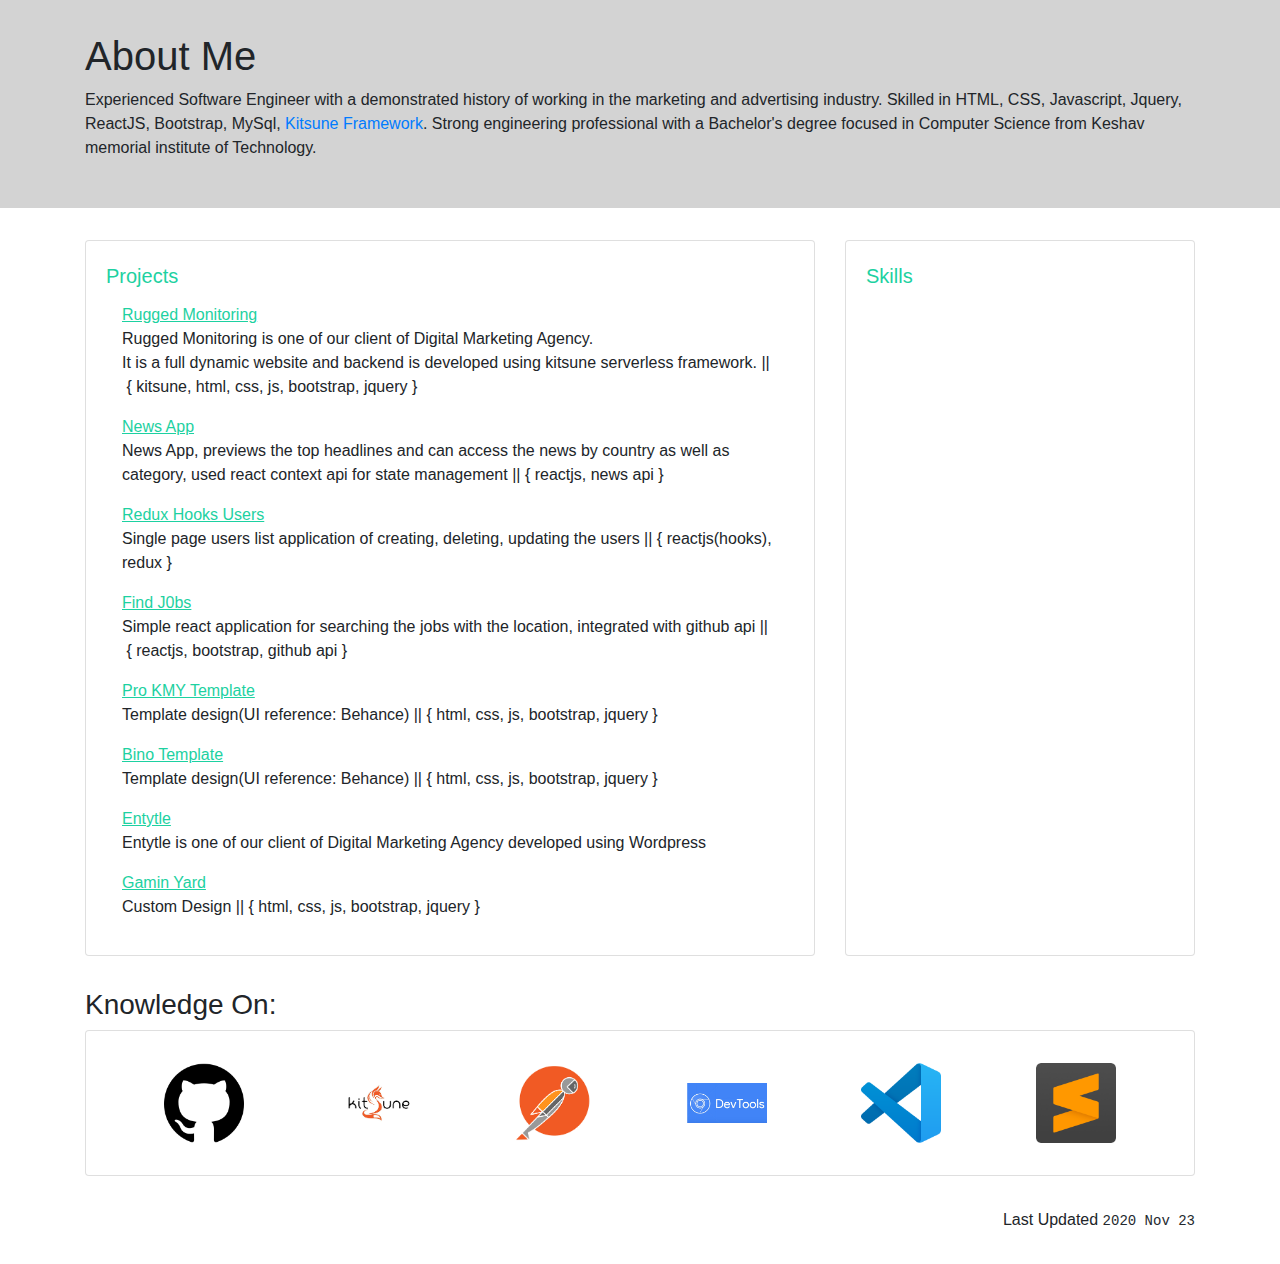
<file: index.html>
<!DOCTYPE html>
<html>
<head>
	<script async src="https://www.googletagmanager.com/gtag/js?id=UA-176099459-1"></script>
	<script>
		window.dataLayer = window.dataLayer || [];
		function gtag(){dataLayer.push(arguments);}
		gtag('js', new Date());

		gtag('config', 'UA-176099459-1');
	</script>
	<title>praveen eppalapelli</title>
	<meta name="viewport" content="width=device-width, initial-scale=1.0">
	<link rel="stylesheet" href="https://stackpath.bootstrapcdn.com/bootstrap/4.5.2/css/bootstrap.min.css" integrity="sha384-JcKb8q3iqJ61gNV9KGb8thSsNjpSL0n8PARn9HuZOnIxN0hoP+VmmDGMN5t9UJ0Z" crossorigin="anonymous">
	<link rel="stylesheet" type="text/css" href="assets/css/style.css">
	<style>
	</style>
</head>
<body>
	<div class="banner">
		<div class="container">
			<h1>About Me</h1>
			<p>
				Experienced Software Engineer with a demonstrated history of working in the marketing and advertising industry. <a href="#skills" class="nav-to-skill">Skilled</a> in HTML, CSS, Javascript, Jquery, ReactJS, Bootstrap, MySql, <a href="https://www.getkitsune.com/" target="_blank">Kitsune Framework</a>. Strong engineering professional with a Bachelor's degree focused in Computer Science from Keshav memorial institute of Technology. 
			</p>
			<!-- <p>#front-end developer&emsp;<span>#kitsune developer</span></p> -->
		</div>
	</div>
	<div class="container main-content">
		<div class="row">
			<div class="col-xl-8 col-md-7 col-sm-7 col-xs-12 mnc mnc1">
				<div class="card">
					<div class="card-body">
						<div class="card-title">Projects</div>
						<ul class="pr-list">
							<li>
								<a class="project-name" href="https://www.ruggedmonitoring.com/" target="_blank">Rugged Monitoring</a>
								<p>Rugged Monitoring is one of our client of Digital Marketing Agency.<br>
									It is a full dynamic website and backend is developed using kitsune serverless framework. ||&nbsp;{&nbsp;kitsune, html, css, js, bootstrap, jquery&nbsp;}
								</p> 
							</li>
							<li>
								<a class="project-name" href="https://prawinkanna.github.io/news-api-app" target="_blank">News App</a>
								<p>News App, previews the top headlines and can access the news by country as well as category, used react context api for state management ||&nbsp;{&nbsp;reactjs, news api&nbsp;}
								</p> 
							</li>
							<li>
								<a class="project-name" href="projects/redux-hooks-users/index.html" target="_blank">Redux Hooks Users</a>
								<p>Single page users list application of creating, deleting, updating the users ||&nbsp;{&nbsp;reactjs(hooks), redux&nbsp;}
								</p> 
							</li>
							<li>
								<a class="project-name" href="projects/github-jobs/index.html" target="_blank">Find J0bs</a>
								<p>Simple react application for searching the jobs with the location, integrated with github api ||&nbsp;{&nbsp;reactjs, bootstrap, github api&nbsp;} </p>
							</li>
							<li>
								<a class="project-name" href="projects/pro-kmy/index.html" target="_blank">Pro KMY Template</a>
								<p>Template design(UI reference: Behance) ||&nbsp;{&nbsp;html, css, js, bootstrap, jquery&nbsp;} </p>
							</li>
							<li>
								<a class="project-name" href="projects/bino-template/index.html" target="_blank">Bino Template</a>
								<p>Template design(UI reference: Behance) ||&nbsp;{&nbsp;html, css, js, bootstrap, jquery&nbsp;} </p>
							</li>
							<li>
								<a class="project-name" href="https://www.entytle.com/" target="_blank">Entytle</a>
								<p>Entytle is one of our client of Digital Marketing Agency developed using Wordpress</p> 
							</li>
							<li>
								<a class="project-name" href="projects/gamin-yard/index.html" target="_blank">
									Gamin Yard
								</a>
								<p>Custom Design ||&nbsp;{&nbsp;html, css, js, bootstrap, jquery&nbsp;} </p>
							</li>
						</ul>
					</div>
				</div>
			</div>
			<div class="col-xl-4 col-md-5 col-sm-5 col-xs-12 mnc mnc2">
				<div class="card skills" id="skills">
					<div class="card-body">
						<div class="card-title">Skills</div>
						<div class="skills-list">
							<!-- <div class="skill">
								<div class="level-bar"></div>
								<div class="skill-name">Javascript</div>
							</div> -->
						</div>
					</div>
				</div>
			</div>
		</div>
		<div class="knowledge">
			<h3>Knowledge On:</h3>
			<div class="card">
				<img src="images/github.png" title="GitHub">
				<img src="images/kitsune.png" title="Kitsune Serverless Framework">
				<img src="images/postman.png" title="Postman">
				<img src="images/chrome-devtools.jpg" title="Chrome Developer Tools">
				<img src="images/vscode.ico" title="Visual Studio Code">
				<img src="images/sublime.png" title="Sublime Text">
			</div>
		</div>

		<div class="uptd">Last Updated <code>2020 Nov 23</code></div>
		<script src="https://code.jquery.com/jquery-3.5.1.js" integrity="sha256-QWo7LDvxbWT2tbbQ97B53yJnYU3WhH/C8ycbRAkjPDc=" crossorigin="anonymous"></script>
		<script src="https://stackpath.bootstrapcdn.com/bootstrap/4.5.2/js/bootstrap.min.js" integrity="sha384-B4gt1jrGC7Jh4AgTPSdUtOBvfO8shuf57BaghqFfPlYxofvL8/KUEfYiJOMMV+rV" crossorigin="anonymous"></script>
		<script type="text/javascript" src="assets/js/app.js"></script>
	</div>
</body>
</html>
</file>
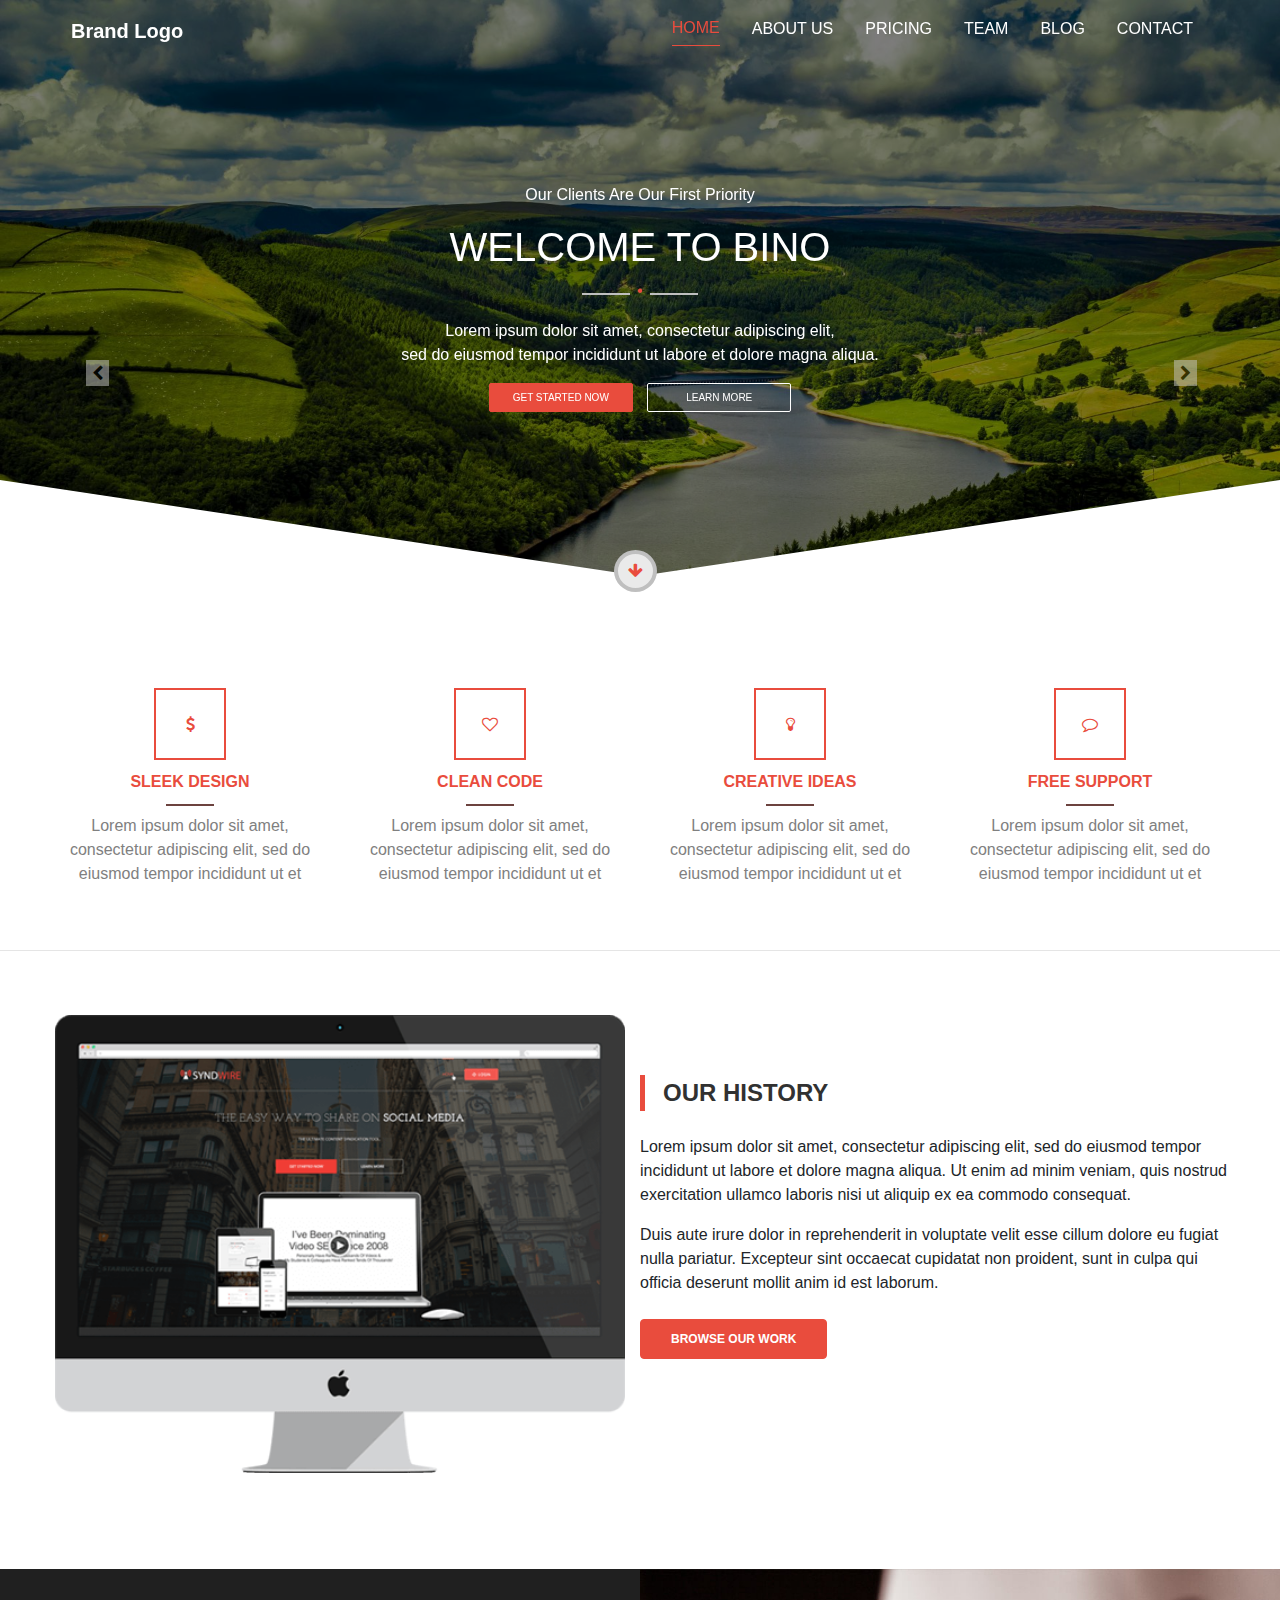
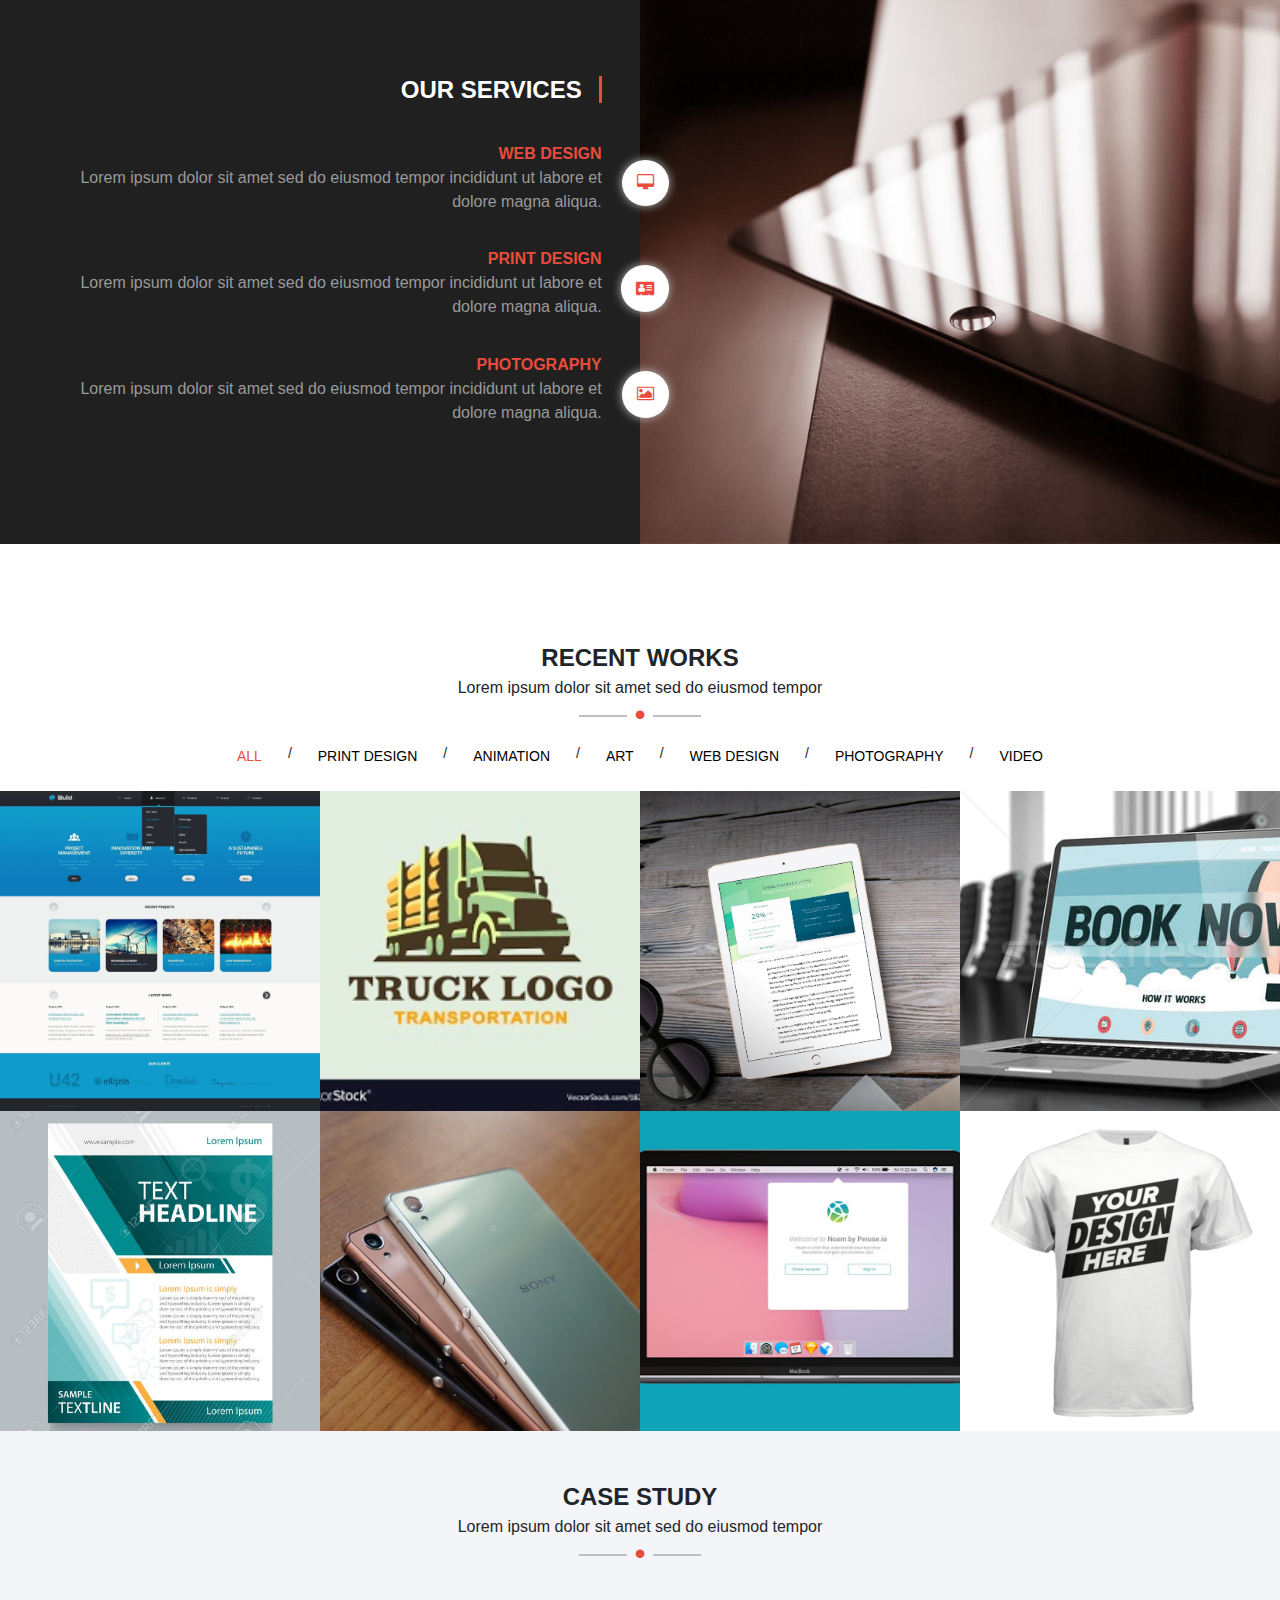
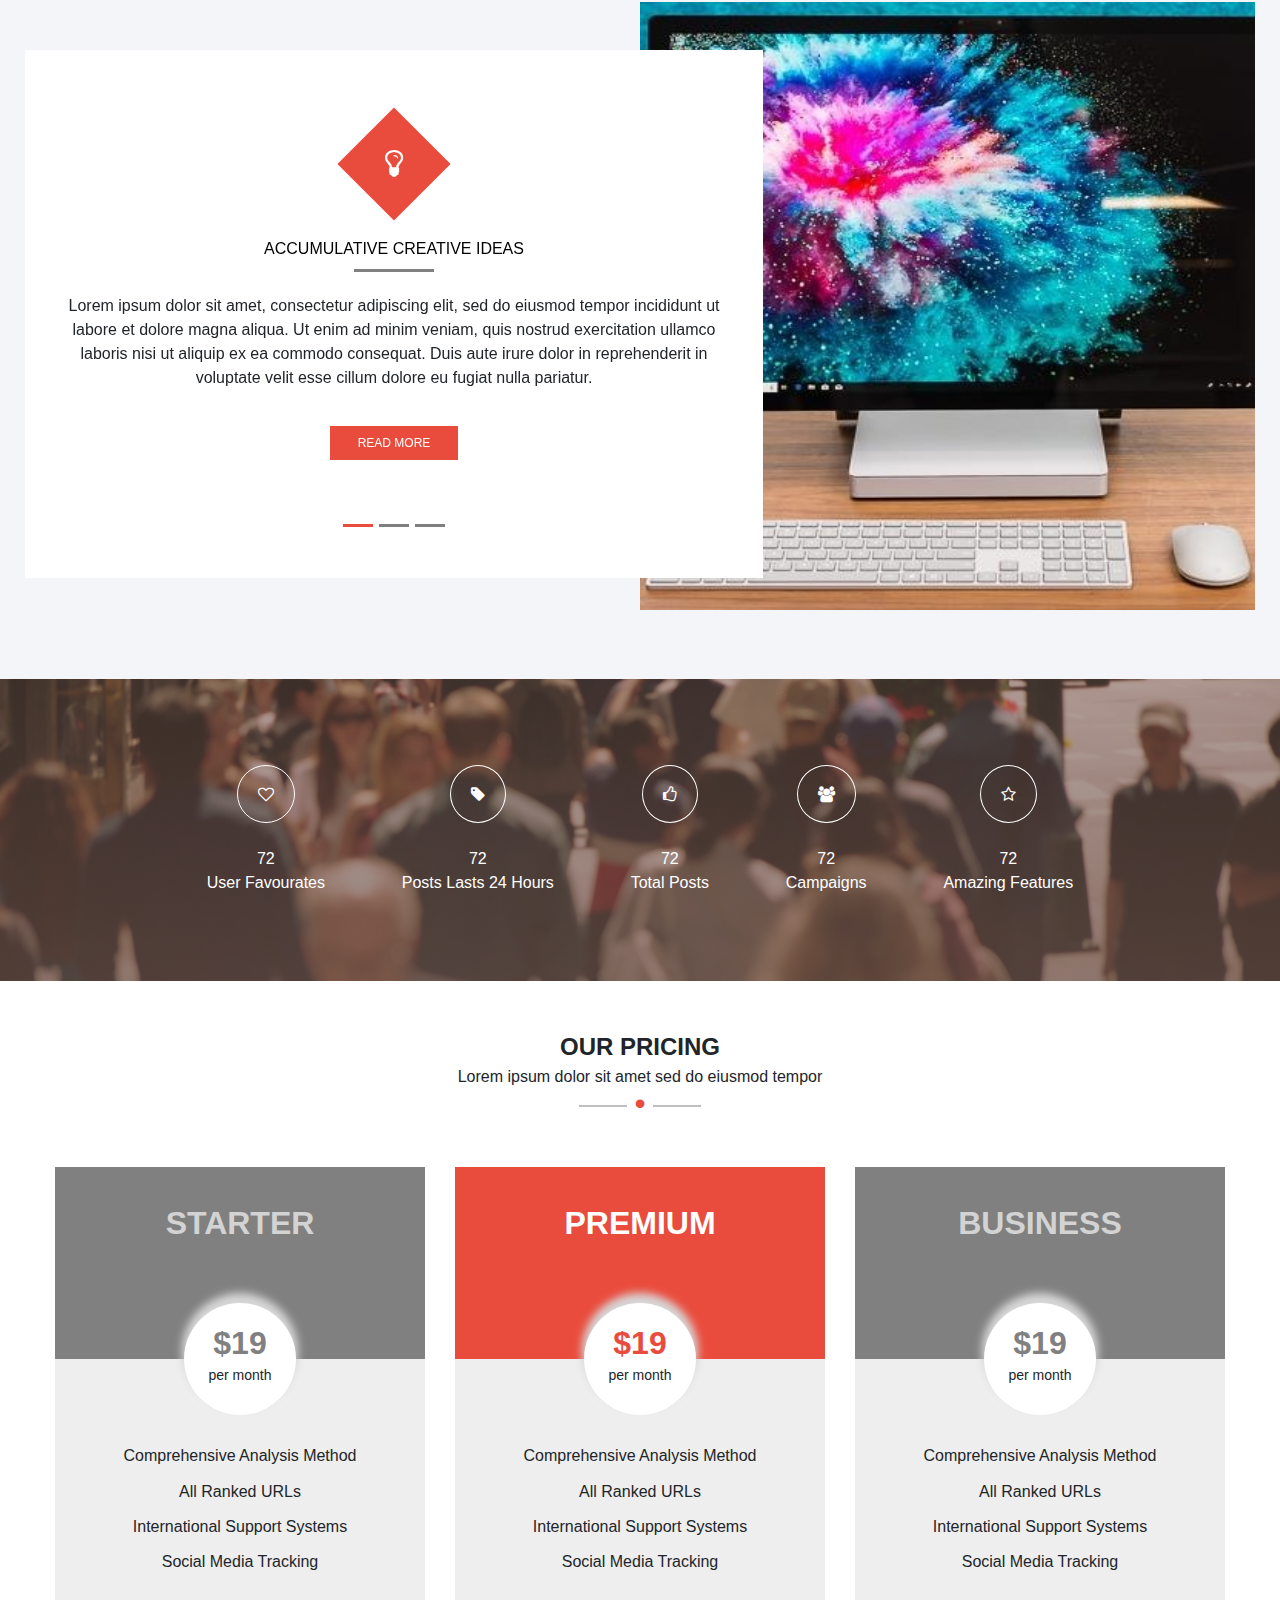
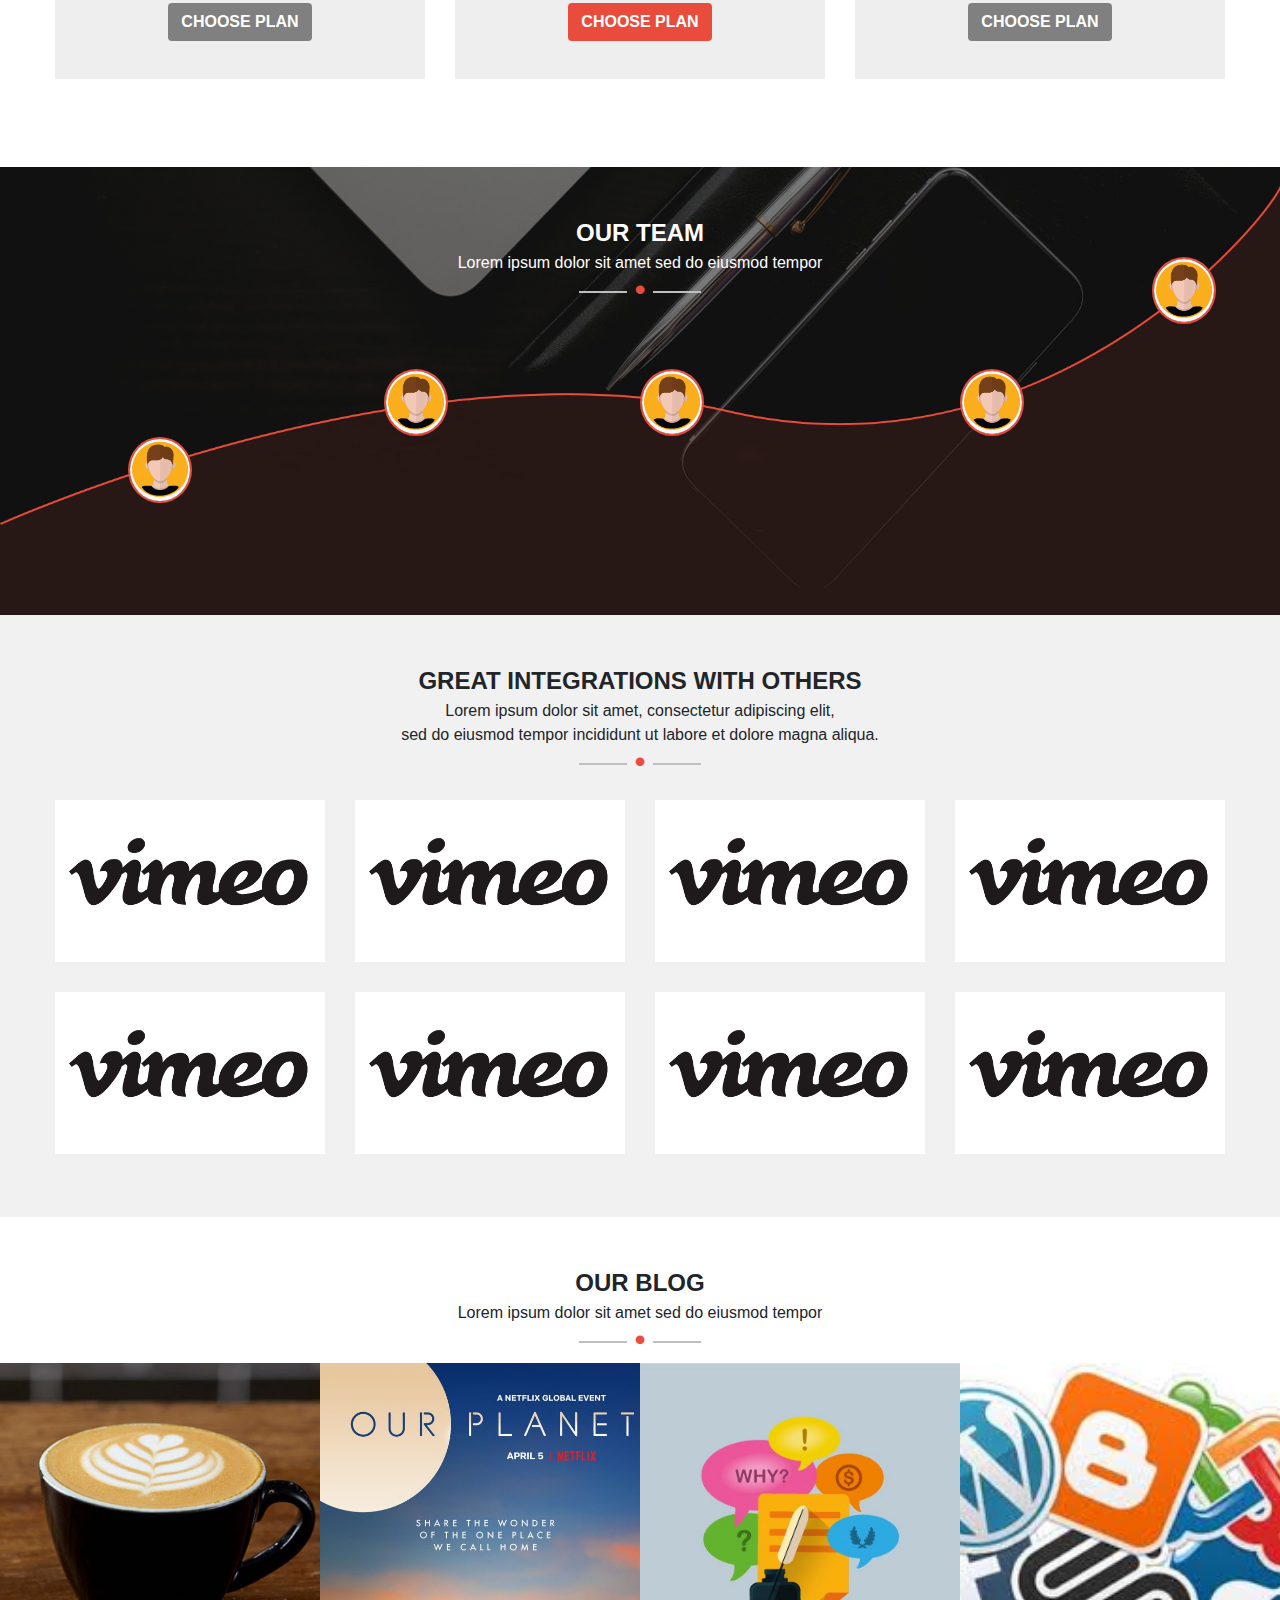
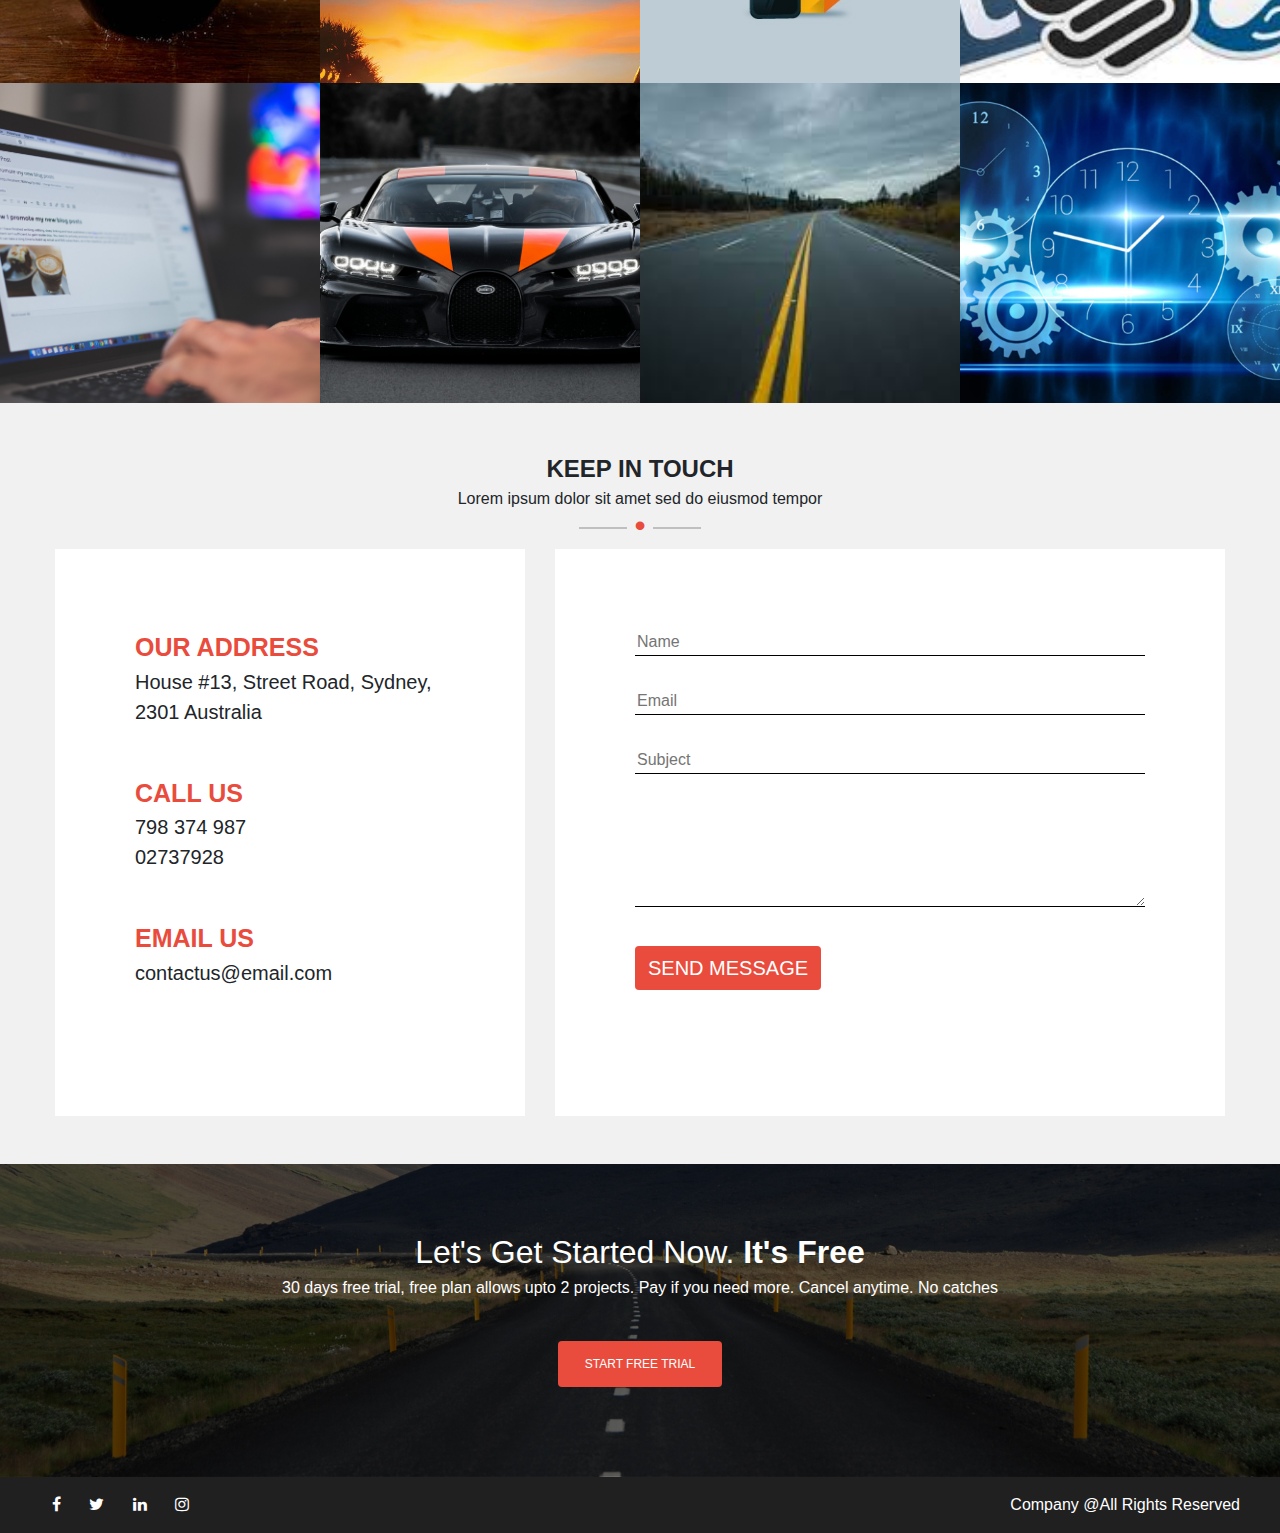
<file: projects/bino-template/index.html>
<!DOCTYPE html>
<html>
<head>
	<title>Bino Template</title>
	<meta name="viewport" content="width=device-width, initial-scale=1.0">
	<link href="https://stackpath.bootstrapcdn.com/font-awesome/4.7.0/css/font-awesome.min.css" rel="stylesheet" integrity="sha384-wvfXpqpZZVQGK6TAh5PVlGOfQNHSoD2xbE+QkPxCAFlNEevoEH3Sl0sibVcOQVnN" crossorigin="anonymous">
	<link rel="stylesheet" type="text/css" href="css/bootstrap.css">
	<link rel="stylesheet" type="text/css" href="css/style.css">
</head>
<body>

	<div>

		<header>
			<div class="container-fluid">
				<nav class="navbar navbar-expand-lg">
					<a class="navbar-brand" href="#">Brand Logo</a>
					<button class="navbar-toggler" type="button" data-toggle="collapse" data-target="#navbarSupportedContent" aria-controls="navbarSupportedContent" aria-expanded="false" aria-label="Toggle navigation">
						<span class="navbar-toggler-icon">
							<i class="fa fa-bars" aria-hidden="true"></i>
						</span>
					</button>
					<div class="collapse navbar-collapse" id="navbarSupportedContent">
						<ul class="form-inline my-2 my-lg-0 nav-menu-right">
							<li class="nav-item">
								<a class="nav-link active" href="#">Home</a>
							</li>
							<li class="nav-item">
								<a class="nav-link" href="#history">About Us</a>
							</li>
							<li class="nav-item">
								<a class="nav-link" href="#pricing">Pricing</a>
							</li>
							<li class="nav-item">
								<a class="nav-link" href="#team">Team</a>
							</li>
							<li class="nav-item">
								<a class="nav-link" href="#blogs">Blog</a>
							</li>
							<li class="nav-item">
								<a class="nav-link" href="#contact">Contact</a>
							</li>
						</ul>
					</div>
				</nav>
			</div>
		</header>
		<div id="banner">
			<div id="carouselExampleControls" class="carousel slide" data-ride="carousel">
				<div class="carousel-inner">
					<div class="carousel-item active">
						<img class="carousel-img" src="images/banner1.jpg" alt="First slide">
						<div class="carousel-caption">
							<span>Our Clients Are Our First Priority</span>
							<div class="title-block">
								<h1 class="caption-title">Welcome to Bino</h1>
								<span class="title-line">&bull;</span>
							</div>
							<p class="txt">Lorem ipsum dolor sit amet, consectetur adipiscing elit,<br> sed do eiusmod tempor incididunt ut labore et dolore magna aliqua.</p>
							<div class="btn-block">
								<button class="btn btn1">Get Started Now</button>
								<button class="btn btn2">Learn More</button>
							</div>
						</div>
					</div>
					<div class="carousel-item">
						<img class="carousel-img" src="images/banner2.jpg" alt="Second slide">
					</div>
					<div class="carousel-item">
						<img class="carousel-img" src="images/banner3.jpg" alt="Third slide">
					</div> 
				</div>
				<a class="carousel-control-prev" href="#carouselExampleControls" role="button" data-slide="prev">
					<span class="carousel-control-prev-icon" aria-hidden="true">
						<i class="fa fa-chevron-left" aria-hidden="true"></i>
					</span>
					<span class="sr-only">Previous</span>
				</a>
				<a class="carousel-control-next" href="#carouselExampleControls" role="button" data-slide="next">
					<span class="carousel-control-next-icon" aria-hidden="true">
						<i class="fa fa-chevron-right" aria-hidden="true"></i>
					</span>
					<span class="sr-only">Next</span>
				</a>
			</div>
		</div>
		<div class="banner-down">
			<a href="#features">
				<i class="fa fa-arrow-down" aria-hidden="true"></i>
			</a>
		</div>
		<section class="features" id="features">
			<div class="container-fluid">
				<div class="row">
					<div class="col-lg-3 col-md-3 col-sm-6 col-xs-6 column">
						<div class="icon-block">
							<div class="icon"><i class="fa fa-usd" aria-hidden="true"></i></div>
						</div>
						<div class="name">Sleek Design</div>
						<div class="bdr"></div>
						<div class="txt">
							Lorem ipsum dolor sit amet, consectetur adipiscing elit, sed do eiusmod tempor incididunt ut et
						</div>
					</div>
					<div class="col-lg-3 col-md-3 col-sm-6 col-xs-6 column">
						<div class="icon-block">
							<div class="icon"><i class="fa fa-heart-o" aria-hidden="true"></i></div>
						</div>
						<div class="name">Clean Code</div>
						<div class="bdr"></div>
						<div class="txt">
							Lorem ipsum dolor sit amet, consectetur adipiscing elit, sed do eiusmod tempor incididunt ut et
						</div>
					</div>
					<div class="col-lg-3 col-md-3 col-sm-6 col-xs-6 column">
						<div class="icon-block">
							<div class="icon"><i class="fa fa-lightbulb-o" aria-hidden="true"></i></div>
						</div>
						<div class="name">Creative Ideas</div>
						<div class="bdr"></div>
						<div class="txt">
							Lorem ipsum dolor sit amet, consectetur adipiscing elit, sed do eiusmod tempor incididunt ut et
						</div>
					</div>
					<div class="col-lg-3 col-md-3 col-sm-6 col-xs-6 column">
						<div class="icon-block">
							<div class="icon"><i class="fa fa-comment-o" aria-hidden="true"></i></div>
						</div>
						<div class="name">Free Support</div>
						<div class="bdr"></div>
						<div class="txt">
							Lorem ipsum dolor sit amet, consectetur adipiscing elit, sed do eiusmod tempor incididunt ut et
						</div>
					</div>
				</div>
			</div>
		</section>
		<hr>
		<section class="history" id="history">
			<div class="container-fluid">
				<div class="row">
					<div class="col-lg-6 col-md-6 col-sm-12 col-xs-12 column1">
						<img src="images/imac.png">
					</div>
					<div class="col-lg-6 col-md-6 col-sm-12 col-xs-12 column2">
						<div class="cnt">
							<div class="title">Our History</div>
							<div class="txt">
								<p>Lorem ipsum dolor sit amet, consectetur adipiscing elit, sed do eiusmod tempor
									incididunt ut labore et dolore magna aliqua. Ut enim ad minim veniam, quis nostrud
								exercitation ullamco laboris nisi ut aliquip ex ea commodo consequat.</p>
								<p>Duis aute irure dolor in reprehenderit in voluptate velit esse cillum dolore eu 
									fugiat nulla pariatur. Excepteur sint occaecat cupidatat non proident, sunt in 
								culpa qui officia deserunt mollit anim id est laborum.</p>
							</div>
							<a href=""><button class="btn">Browse Our Work</button></a>
						</div>
					</div>
				</div>
			</div>
		</section>
		<section class="services">
			<div class="row"> 
				<div class="column1 col-lg-6 col-md-6">
					<div class="cnt">
						<span class="title">Our Services</span>
						<div class="list">
							<div class="s s1">
								<span class="name">Web Design</span>
								<p>Lorem ipsum dolor sit amet sed do eiusmod tempor
								incididunt ut labore et dolore magna aliqua.</p>
								<span class="icon"><i class="fa fa-desktop" aria-hidden="true"></i></span>
							</div>
							<div class="s s2">
								<span class="name">Print Design</span>
								<p>Lorem ipsum dolor sit amet sed do eiusmod tempor
								incididunt ut labore et dolore magna aliqua.</p>
								<span class="icon"><i class="fa fa-vcard" aria-hidden="true"></i></span>
							</div>
							<div class="s s3">
								<span class="name">Photography</span>
								<p>Lorem ipsum dolor sit amet sed do eiusmod tempor
								incididunt ut labore et dolore magna aliqua.</p>
								<span class="icon"><i class="fa fa-photo" aria-hidden="true"></i></span>
							</div>
						</div>
					</div>
				</div>
				<div class="column2 col-lg-6 col-md-6">
					<img src="images/ipad.jpg">
				</div>
			</div>
		</section>
		<section class="recent">
			<div class="main">
				<span class="title">Recent Works</span><br>
				<span>Lorem ipsum dolor sit amet sed do eiusmod tempor</span>
				<div style="margin-top:-10px;"><span class="title-line">&bull;</span></div>
				<ul class="nav nav-pills mb-3 list" id="pills-tab" role="tablist">
					<li class="nav-item">
						<a class="nav-link active" id="pills-all-tab" data-toggle="pill" href="#pills-all" role="tab" aria-controls="pills-all" aria-selected="true">All</a>
					</li><li class="slash">/</li>
					<li class="nav-item">
						<a class="nav-link" id="pills-print-tab" data-toggle="pill" href="#pills-print" role="tab" aria-controls="pills-print" aria-selected="false">Print&nbsp;Design</a>
					</li><li class="slash">/</li>
					<li class="nav-item">
						<a class="nav-link" id="pills-animation-tab" data-toggle="pill" href="#pills-animation" role="tab" aria-controls="pills-animation" aria-selected="false">Animation</a>
					</li><li class="slash">/</li>
					<li class="nav-item">
						<a class="nav-link" id="pills-art-tab" data-toggle="pill" href="#pills-art" role="tab" aria-controls="pills-art" aria-selected="false">Art</a>
					</li><li class="slash">/</li>
					<li class="nav-item">
						<a class="nav-link" id="pills-webdesign-tab" data-toggle="pill" href="#pills-webdesign" role="tab" aria-controls="pills-webdesign" aria-selected="false">Web&nbsp;Design</a>
					</li><li class="slash">/</li>
					<li class="nav-item">
						<a class="nav-link" id="pills-photography-tab" data-toggle="pill" href="#pills-photography" role="tab" aria-controls="pills-photography" aria-selected="false">Photography</a>
					</li><li class="slash">/</li>
					<li class="nav-item">
						<a class="nav-link" id="pills-video-tab" data-toggle="pill" href="#pills-video" role="tab" aria-controls="pills-video" aria-selected="false">Video</a>
					</li>
				</ul>
				<ul class="list-mob">
				</ul>
			</div>
			<div class="thumb">
				<div class="tab-content" id="pills-tabContent">
					<div class="tab-pane fade show active" id="pills-all" role="tabpanel" aria-labelledby="pills-all-tab">
						<div class="row thumb-row rc-row-all">
							<div class="col-lg-3 col-md-3 col-sm-6 column rc rc1 rc-webdesign" >
								<div class="recent_text" >
									<span class="top-bdr"></span><br>
									<span class="title">Search Engine Optimisation</span>
								</div>
							</div>
							<div class="col-lg-3 col-md-3 col-sm-6 column rc rc2 rc-photography" >
								<div class="recent_text" >
									<span class="top-bdr"></span><br>
									<span class="title">Search Engine Optimisation</span>
								</div>
							</div>
							<div class="col-lg-3 col-md-3 col-sm-6 column rc rc3 rc-webdesign" >
								<div class="recent_text" >
									<span class="top-bdr"></span><br>
									<span class="title">Search Engine Optimisation</span>
								</div>
							</div>
							<div class="col-lg-3 col-md-3 col-sm-6 column rc rc4 rc-animation">
								<div class="recent_text" >
									<span class="top-bdr"></span><br>
									<span class="title">Search Engine Optimisation</span>
								</div>
							</div>
							<div class="col-lg-3 col-md-3 col-sm-6 column rc rc5 rc-art">
								<div class="recent_text" >
									<span class="top-bdr"></span><br>
									<span class="title">Search Engine Optimisation</span>
								</div>
							</div>
							<div class="col-lg-3 col-md-3 col-sm-6 column rc rc6 rc-video">
								<div class="recent_text" >
									<span class="top-bdr"></span><br>
									<span class="title">Search Engine Optimisation</span>
								</div>
							</div>
							<div class="col-lg-3 col-md-3 col-sm-6 column rc rc7 rc-video">
								<div class="recent_text" >
									<span class="top-bdr"></span><br>
									<span class="title">Search Engine Optimisation</span>
								</div>
							</div>
							<div class="col-lg-3 col-md-3 col-sm-6 column rc rc8 rc-print">
								<div class="recent_text" >
									<span class="top-bdr"></span><br>
									<span class="title">Search Engine Optimisation</span>
								</div>
							</div>
						</div> 
					</div>
					<div class="tab-pane fade" id="pills-print" role="tabpanel" aria-labelledby="pills-print-tab">
						<div class="row thumb-row rc-row-print">

						</div>
					</div>
					<div class="tab-pane fade" id="pills-animation" role="tabpanel" aria-labelledby="pills-animation-tab">
						<div class="row thumb-row rc-row-animation">

						</div>
					</div>
					<div class="tab-pane fade" id="pills-art" role="tabpanel" aria-labelledby="pills-art-tab">
						<div class="row thumb-row rc-row-art">

						</div>
					</div>
					<div class="tab-pane fade" id="pills-webdesign" role="tabpanel" aria-labelledby="pills-webdesign-tab-tab">
						<div class="row thumb-row rc-row-webdesign">

						</div>
					</div>
					<div class="tab-pane fade" id="pills-photography" role="tabpanel" aria-labelledby="pills-photography-tab-tab">
						<div class="row thumb-row rc-row-photography">

						</div>
					</div>
					<div class="tab-pane fade" id="pills-video" role="tabpanel" aria-labelledby="pills-video-tab-tab">
						<div class="row thumb-row rc-row-video">

						</div>
					</div>
				</div>
			</div>
		</section>
		<section class="cs">
			<div class="main">
				<span class="title">Case Study</span><br>
				<span>Lorem ipsum dolor sit amet sed do eiusmod tempor</span>
				<div style="margin-top:-10px;"><span class="title-line">&bull;</span></div>
			</div>
			<div class="cnt container-fluid">
				<div class="row">
					<div class="column1">
						<div id="carouselExampleIndicators" class="carousel slide" data-ride="carousel">
							<ol class="carousel-indicators">
								<li data-target="#carouselExampleIndicators" data-slide-to="0" class="active"></li>
								<li data-target="#carouselExampleIndicators" data-slide-to="1"></li>
								<li data-target="#carouselExampleIndicators" data-slide-to="2"></li>
							</ol>
							<div class="carousel-inner">
								<div class="carousel-item active item1">
									<div class="cont" align="center">
										<div class="square">
											<i class="fa fa-lightbulb-o" aria-hidden="true"></i>
										</div>
										<div class="title-block">
											<span>Accumulative Creative Ideas</span><br>
											<span class="b-b"></span>
										</div>   
										<p>
											Lorem ipsum dolor sit amet, consectetur adipiscing elit, sed do eiusmod tempor
											incididunt ut labore et dolore magna aliqua. Ut enim ad minim veniam,
											quis nostrud exercitation ullamco laboris nisi ut aliquip ex ea commodo consequat. 
											Duis aute irure dolor in reprehenderit in voluptate velit esse cillum dolore eu 
											fugiat nulla pariatur. 
										</p>     
										<button class="btn">Read More</button>          
									</div>
								</div>
								<div class="carousel-item item2">
									<div class="cont" align="center">
										<div class="square">
											<i class="fa fa-lightbulb-o" aria-hidden="true"></i>
										</div>
										<div class="title-block">
											<span>Accumulative Creative Ideas</span><br>
											<span class="b-b"></span>
										</div>   
										<p>
											Lorem ipsum dolor sit amet, consectetur adipiscing elit, sed do eiusmod tempor
											incididunt ut labore et dolore magna aliqua. Ut enim ad minim veniam,
											quis nostrud exercitation ullamco laboris nisi ut aliquip ex ea commodo consequat. 
											Duis aute irure dolor in reprehenderit in voluptate velit esse cillum dolore eu 
											fugiat nulla pariatur. 
										</p>     
										<button class="btn">Read More</button>          
									</div>
								</div>
								<div class="carousel-item item3">
									<div class="cont" align="center">
										<div class="square">
											<i class="fa fa-lightbulb-o" aria-hidden="true"></i>
										</div>
										<div class="title-block">
											<span>Accumulative Creative Ideas</span><br>
											<span class="b-b"></span>
										</div>   
										<p>
											Lorem ipsum dolor sit amet, consectetur adipiscing elit, sed do eiusmod tempor
											incididunt ut labore et dolore magna aliqua. Ut enim ad minim veniam,
											quis nostrud exercitation ullamco laboris nisi ut aliquip ex ea commodo consequat. 
											Duis aute irure dolor in reprehenderit in voluptate velit esse cillum dolore eu 
											fugiat nulla pariatur. 
										</p>     
										<button class="btn">Read More</button>          
									</div> 
								</div> 
							</div>
						</div>
					</div>
					<div class="column2">
						<img src="images/desktop.jpg" >
					</div>
				</div>
			</div>
		</section>
		<section class="count">
			<div class="cont">
				<div class="reach">
					<i class="fa fa-heart-o" aria-hidden="true"></i><br><br>
					<span class="no count_no count_no1"></span><br>
					<span>User Favourates</span>
				</div>
				<div class="reach">
					<i class="fa fa-tag" aria-hidden="true"></i><br><br>
					<span class="no count_no count_no2"></span><br>
					<span>Posts Lasts 24 Hours</span>
				</div>
				<div class="reach">
					<i class="fa fa-thumbs-o-up" aria-hidden="true"></i><br><br>
					<span class="no count_no count_no3"></span><br>
					<span>Total Posts</span>
				</div>
				<div class="reach">
					<i class="fa fa-group" aria-hidden="true"></i><br><br>
					<span class="no count_no count_no4"></span><br>
					<span>Campaigns</span>
				</div>
				<div class="reach">
					<i class="fa fa-star-o" aria-hidden="true"></i><br><br>
					<span class="no count_no count_no5">285</span><br>
					<span>Amazing Features</span>
				</div>
			</div>
		</section>
		<section class="pricing" id="pricing">
			<div class="container-fluid">
				<div class="main">
					<span class="title">Our Pricing</span><br>
					<span>Lorem ipsum dolor sit amet sed do eiusmod tempor</span>
					<div style="margin-top:-10px;"><span class="title-line">&bull;</span></div>
				</div>
				<div class="plans">
					<div class="row">
						<div class="col-lg-4 col-md-4 col-sm-6 col-xs-12 column">
							<div class="box box1"> 
								<div class="b1">
									<span class="name">Starter</span>
									<div class="circle">
										<span class="t1">$19</span>
										<span class="t2">per month</span>
									</div>
								</div>
								<div class="b2">
									<div class="list">
										<span>Comprehensive Analysis Method</span>
										<span>All Ranked URLs</span>
										<span>International Support Systems</span>
										<span>Social Media Tracking</span>
									</div>
									<center><button class="btn">Choose Plan</button></center>
								</div>
							</div>
						</div>
						<div class="col-lg-4 col-md-4 col-sm-6 col-xs-12 column column2">
							<div class="box box1"> 
								<div class="b1">
									<span class="name">Premium</span>
									<div class="circle">
										<span class="t1">$19</span>
										<span class="t2">per month</span>
									</div>
								</div>
								<div class="b2">
									<div class="list">
										<span>Comprehensive Analysis Method</span>
										<span>All Ranked URLs</span>
										<span>International Support Systems</span>
										<span>Social Media Tracking</span>
									</div>
									<center><button class="btn">Choose Plan</button></center>
								</div>
							</div>
						</div>
						<div class="col-lg-4 col-md-4 col-sm-6 col-xs-12 column">
							<div class="box box1"> 
								<div class="b1">
									<span class="name">Business</span>
									<div class="circle">
										<span class="t1">$19</span>
										<span class="t2">per month</span>
									</div>
								</div>
								<div class="b2">
									<div class="list">
										<span>Comprehensive Analysis Method</span>
										<span>All Ranked URLs</span>
										<span>International Support Systems</span>
										<span>Social Media Tracking</span>
									</div>
									<center><button class="btn">Choose Plan</button></center>
								</div>
							</div>
						</div>
					</div>
				</div>
			</div>
		</section>
		<section class="team" id="team">
			<div class="main">
				<span class="title">Our Team</span><br>
				<span>Lorem ipsum dolor sit amet sed do eiusmod tempor</span>
				<div style="margin-top:-10px;"><span class="title-line">&bull;</span></div>
			</div>
		    <img class="tm-bg" src="images/teambg.png">
			<div class="tm tm1">
				<img class="" src="images/team1.png">
				<div class="info team_info">
					<div class="v-line"></div>
					<div class="name">Kazi&nbsp;Erfan</div>
					<div class="role">UI/UX&nbsp;Designer</div>
				</div>
			</div>
			<div class="tm tm2">
				<img class="" src="images/team1.png">
				<div class="info team_info">
					<div class="v-line"></div>
					<div class="name">Kazi&nbsp;Erfan</div>
					<div class="role">UI/UX&nbsp;Designer</div>
				</div>
			</div>
			<div class="tm tm3">
				<img class="" src="images/team1.png">
				<div class="info team_info">
					<div class="v-line"></div>
					<div class="name">Kazi&nbsp;Erfan</div>
					<div class="role">UI/UX&nbsp;Designer</div>
				</div>
			</div>
			<div class="tm tm4">
				<img class="" src="images/team1.png">
				<div class="info team_info">
					<div class="v-line"></div>
					<div class="name">Kazi&nbsp;Erfan</div>
					<div class="role">UI/UX&nbsp;Designer</div>
				</div>
			</div>
			<div class="tm tm5">
				<img class="" src="images/team1.png">
				<div class="info team_info">
					<div class="v-line"></div>
					<div class="name">Kazi&nbsp;Erfan</div>
					<div class="role">UI/UX&nbsp;Designer</div>
				</div>
			</div>
		</section>
		<section class="clients">
			<div class="container-fluid">
				<div class="main">
					<span class="title">Great Integrations With Others</span><br>
					<span>Lorem ipsum dolor sit amet, consectetur adipiscing elit,<br> sed do eiusmod tempor incididunt ut labore et dolore magna aliqua.</span>
					<div style="margin-top:-10px;"><span class="title-line">&bull;</span></div>
				</div>
				<div class="list">
					<div class="row">
						<div class="col-lg-3 col-md-3 col-sm-4 col-xs-6 column">
							<div class="logo">
								<img src="images/vimeo-logo.png">
							</div>
						</div>
						<div class="col-lg-3 col-md-3 col-sm-4 col-xs-6 column">
							<div class="logo">
								<img src="images/vimeo-logo.png">
							</div>
						</div>
						<div class="col-lg-3 col-md-3 col-sm-4 col-xs-6 column">
							<div class="logo">
								<img src="images/vimeo-logo.png">
							</div>
						</div>
						<div class="col-lg-3 col-md-3 col-sm-4 col-xs-6 column">
							<div class="logo">
								<img src="images/vimeo-logo.png">
							</div>
						</div>
						<div class="col-lg-3 col-md-3 col-sm-4 col-xs-6 column">
							<div class="logo">
								<img src="images/vimeo-logo.png">
							</div>
						</div>
						<div class="col-lg-3 col-md-3 col-sm-4 col-xs-6 column">
							<div class="logo">
								<img src="images/vimeo-logo.png">
							</div>
						</div>
						<div class="col-lg-3 col-md-3 col-sm-4 col-xs-6 column">
							<div class="logo">
								<img src="images/vimeo-logo.png">
							</div>
						</div>
						<div class="col-lg-3 col-md-3 col-sm-4 col-xs-6 column">
							<div class="logo">
								<img src="images/vimeo-logo.png">
							</div>
						</div>
					</div>
				</div>
			</div>
		</section>
		<section class="blog recent" id="blogs">
			<div class="main">
				<span class="title">Our Blog</span><br>
				<span>Lorem ipsum dolor sit amet sed do eiusmod tempor</span>
				<div style="margin-top:-10px;"><span class="title-line">&bull;</span></div>
			</div>
			<div class="thumb">
				<div class="row thumb-row">
					<div class="col-lg-3 col-md-3 col-sm-4 col-xs-12 column bc bc1">
						<div class="recent_text">
							<span class="title">Search Engine Optimisation</span>
							<span class="top-bdr"></span><br>
							<p>Lorem ipsum dolor sit amet, consectetur adipiscing elit, sed do eiusmod tempor incididunt ut 
								labore et dolore magna aliqua. Ut enim ad minim veniam, quis nostrud exercitation ullamco 
								laborisnisi ut aliquip ex ea commodo consequat
							</p>
						</div>
					</div>
					<div class="col-lg-3 col-md-3 col-sm-4 col-xs-12 column bc bc2">
						<div class="recent_text">
							<span class="title">Search Engine Optimisation</span>
							<span class="top-bdr"></span><br>
							<p>Lorem ipsum dolor sit amet, consectetur adipiscing elit, sed do eiusmod tempor incididunt ut 
								labore et dolore magna aliqua. Ut enim ad minim veniam, quis nostrud exercitation ullamco 
								laborisnisi ut aliquip ex ea commodo consequat
							</p>
						</div>
					</div>
					<div class="col-lg-3 col-md-3 col-sm-4 col-xs-12 column bc bc3">
						<div class="recent_text">
							<span class="title">Search Engine Optimisation</span>
							<span class="top-bdr"></span><br>
							<p>Lorem ipsum dolor sit amet, consectetur adipiscing elit, sed do eiusmod tempor incididunt ut 
								labore et dolore magna aliqua. Ut enim ad minim veniam, quis nostrud exercitation ullamco 
								laborisnisi ut aliquip ex ea commodo consequat
							</p>
						</div>
					</div>
					<div class="col-lg-3 col-md-3 col-sm-4 col-xs-12 column bc bc4">
						<div class="recent_text">
							<span class="title">Search Engine Optimisation</span>
							<span class="top-bdr"></span><br>
							<p>Lorem ipsum dolor sit amet, consectetur adipiscing elit, sed do eiusmod tempor incididunt ut 
								labore et dolore magna aliqua. Ut enim ad minim veniam, quis nostrud exercitation ullamco 
								laborisnisi ut aliquip ex ea commodo consequat
							</p>
						</div>
					</div>
					<div class="col-lg-3 col-md-3 col-sm-4 col-xs-12 column bc bc5">
						<div class="recent_text">
							<span class="title">Search Engine Optimisation</span>
							<span class="top-bdr"></span><br>
							<p>Lorem ipsum dolor sit amet, consectetur adipiscing elit, sed do eiusmod tempor incididunt ut 
								labore et dolore magna aliqua. Ut enim ad minim veniam, quis nostrud exercitation ullamco 
								laborisnisi ut aliquip ex ea commodo consequat
							</p>
						</div>
					</div>
					<div class="col-lg-3 col-md-3 col-sm-4 col-xs-12 column bc bc6">
						<div class="recent_text">
							<span class="title">Search Engine Optimisation</span>
							<span class="top-bdr"></span><br>
							<p>Lorem ipsum dolor sit amet, consectetur adipiscing elit, sed do eiusmod tempor incididunt ut 
								labore et dolore magna aliqua. Ut enim ad minim veniam, quis nostrud exercitation ullamco 
								laborisnisi ut aliquip ex ea commodo consequat
							</p>
						</div>
					</div>
					<div class="col-lg-3 col-md-3 col-sm-4 col-xs-12 column bc bc7">
						<div class="recent_text">
							<span class="title">Search Engine Optimisation</span>
							<span class="top-bdr"></span><br>
							<p>Lorem ipsum dolor sit amet, consectetur adipiscing elit, sed do eiusmod tempor incididunt ut 
								labore et dolore magna aliqua. Ut enim ad minim veniam, quis nostrud exercitation ullamco 
								laborisnisi ut aliquip ex ea commodo consequat
							</p>
						</div>
					</div>
					<div class="col-lg-3 col-md-3 col-sm-4 col-xs-12 column bc bc8">
						<div class="recent_text">
							<span class="title">Search Engine Optimisation</span>
							<span class="top-bdr"></span><br>
							<p>Lorem ipsum dolor sit amet, consectetur adipiscing elit, sed do eiusmod tempor incididunt ut 
								labore et dolore magna aliqua. Ut enim ad minim veniam, quis nostrud exercitation ullamco 
								laborisnisi ut aliquip ex ea commodo consequat
							</p>
						</div>
					</div>
				</div>
			</div>
		</section>
		<section class="contact" id="contact">
			<div class="container-fluid">
				<div class="main">
					<span class="title">Keep In Touch</span><br>
					<span>Lorem ipsum dolor sit amet sed do eiusmod tempor</span>
					<div style="margin-top:-10px;"><span class="title-line">&bull;</span></div>
				</div>
				<div class="row">
					<div class="col-lg-5 col-md-5 col-sm-12 column column1">
						<div class="info">
							<div class="address in">
								<div class="title">Our Address</div>
								<div class="txt">
									<span>House #13, Street Road, Sydney, 2301 Australia</span>
								</div>
							</div>
							<div class="call in">
								<div class="title">Call Us</div>
								<div class="txt">
									<span>798 374 987</span><br>
									<span>02737928</span>
								</div>
							</div>
							<div class="mail in">
								<div class="title">Email Us</div>
								<div class="txt">
									<span>contactus@email.com</span>
								</div>
							</div>
						</div>
					</div>
					<div class="col-lg-7 col-md-7 col-sm-12 column column2">
						<div class="form">
							<form>
								<div class="input">
									<input type="text" name="name" placeholder="Name">
								</div>
								<div class="input">
									<input type="email" name="email" placeholder="Email">
								</div>
								<div class="input">
									<input type="text" name="subject" placeholder="Subject">
								</div>
								<div class="input">
									<textarea id="w3review" name="w3review" rows="4" cols="50">

									</textarea>
								</div>
								<div class="button">
									<button type="submit" class="btn">Send Message</button>
								</div>
							</form>
						</div>
					</div>
				</div>
			</div>
		</section>
		<section class="footer">
			<div class="txt">
				<div class="title">
					Let's Get Started Now. <strong>It's Free</strong>
				</div>
				<p>30 days free trial, free plan allows upto 2 projects. Pay if you need more. Cancel anytime. No catches</p>
			</div>
			<button class="btn">Start Free Trial</button>
		</section>
		<section class="footer-end">
			<div class="container-fluid">
				<div class="row">
					<div class="social column">
						<a href="">
							<i class="fa fa-facebook" aria-hidden="true"></i>
						</a>
						<a href="">
							<i class="fa fa-twitter" aria-hidden="true"></i>
						</a>
						<a href="">
							<i class="fa fa-linkedin" aria-hidden="true"></i>
						</a>
						<a href="">
							<i class="fa fa-instagram" aria-hidden="true"></i>
						</a>
					</div>
					<div class="rights column">
						<span>Company @All Rights Reserved</span>
					</div>
				</div>
			</div>
		</section>

	</div>
	<script src="js/jquery.js"></script>
  <!-- <script src="//cdnjs.cloudflare.com/ajax/libs/waypoints/2.0.3/waypoints.min.js"></script>
  <script src="jquery.counterup.min.js"></script>
  <script>
    jQuery(document).ready(function($) {
      $('.count_no').counterUp({
        delay: 10,
        time: 1000
      });
    });
    </script> -->
	
	<script src="js/bootstrap.js"></script>
	<script src="js/app.js"></script>
	
	
</body>
</html>
</file>
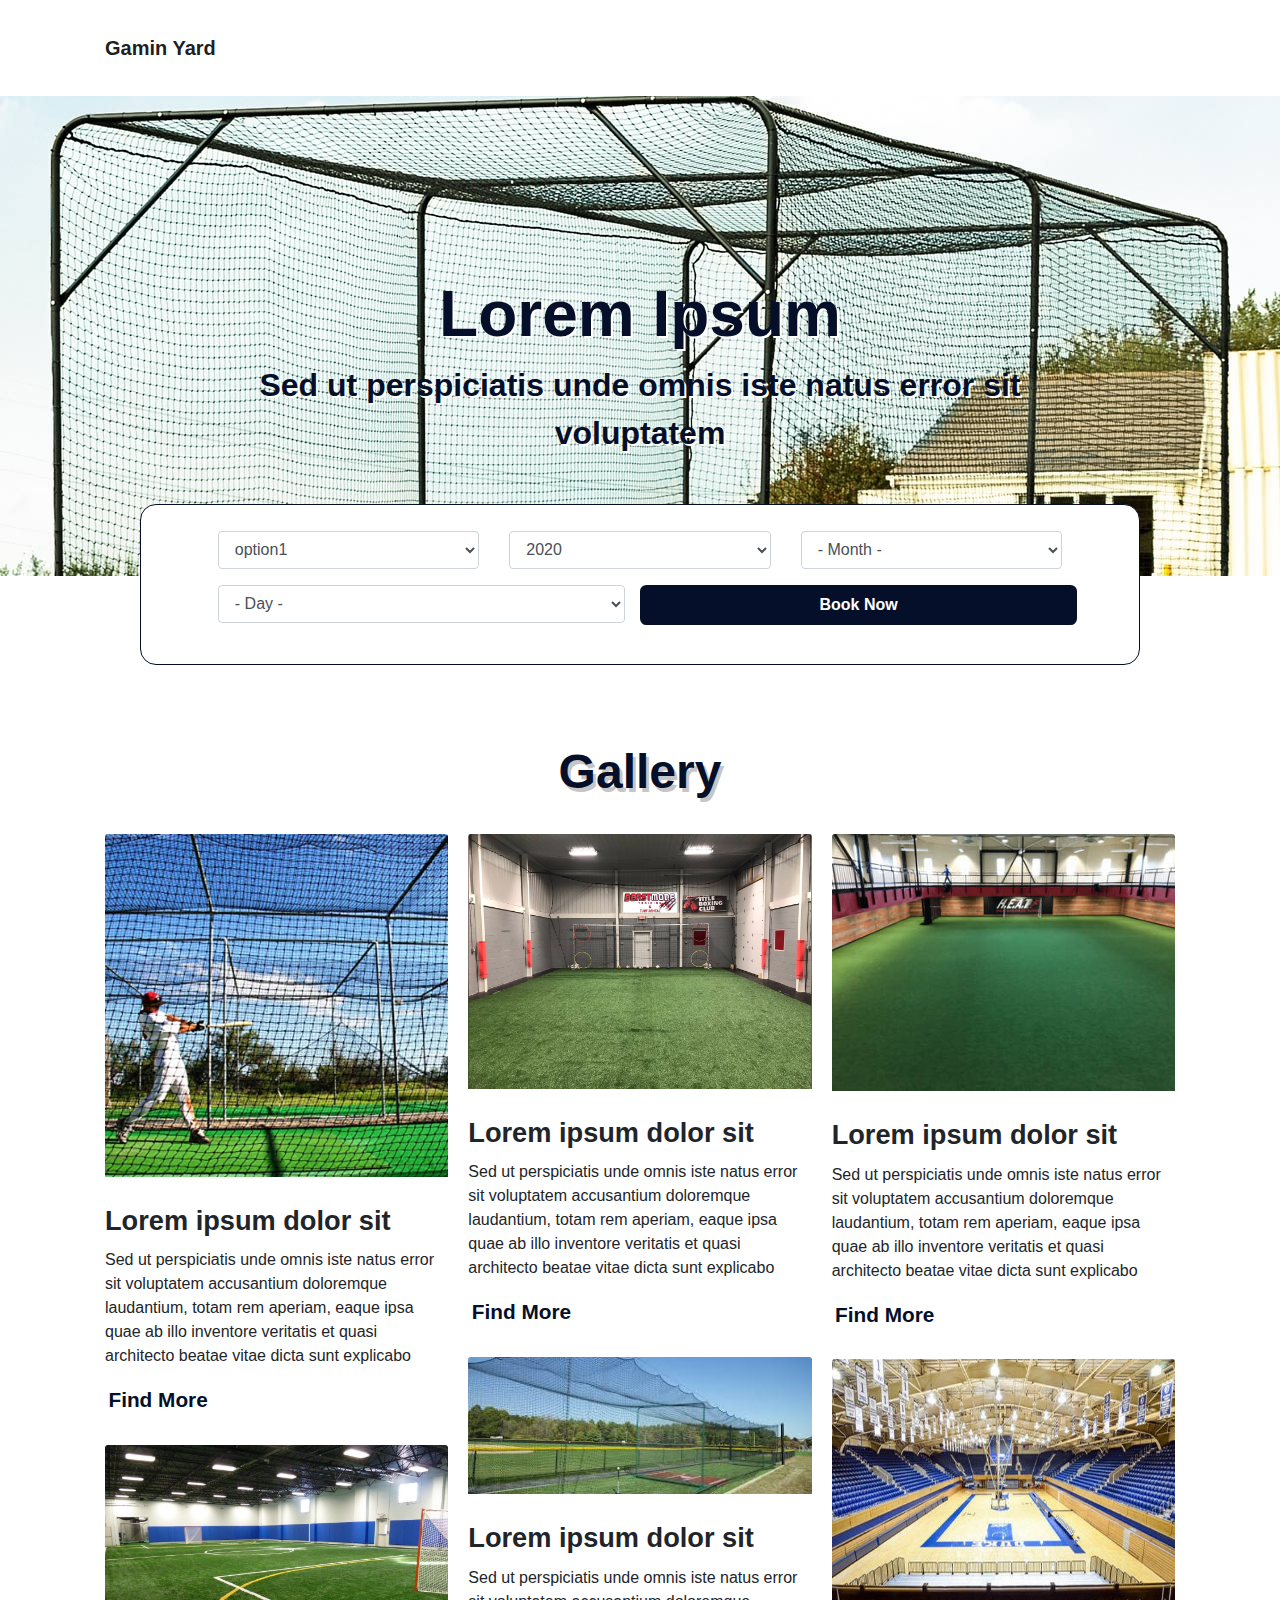
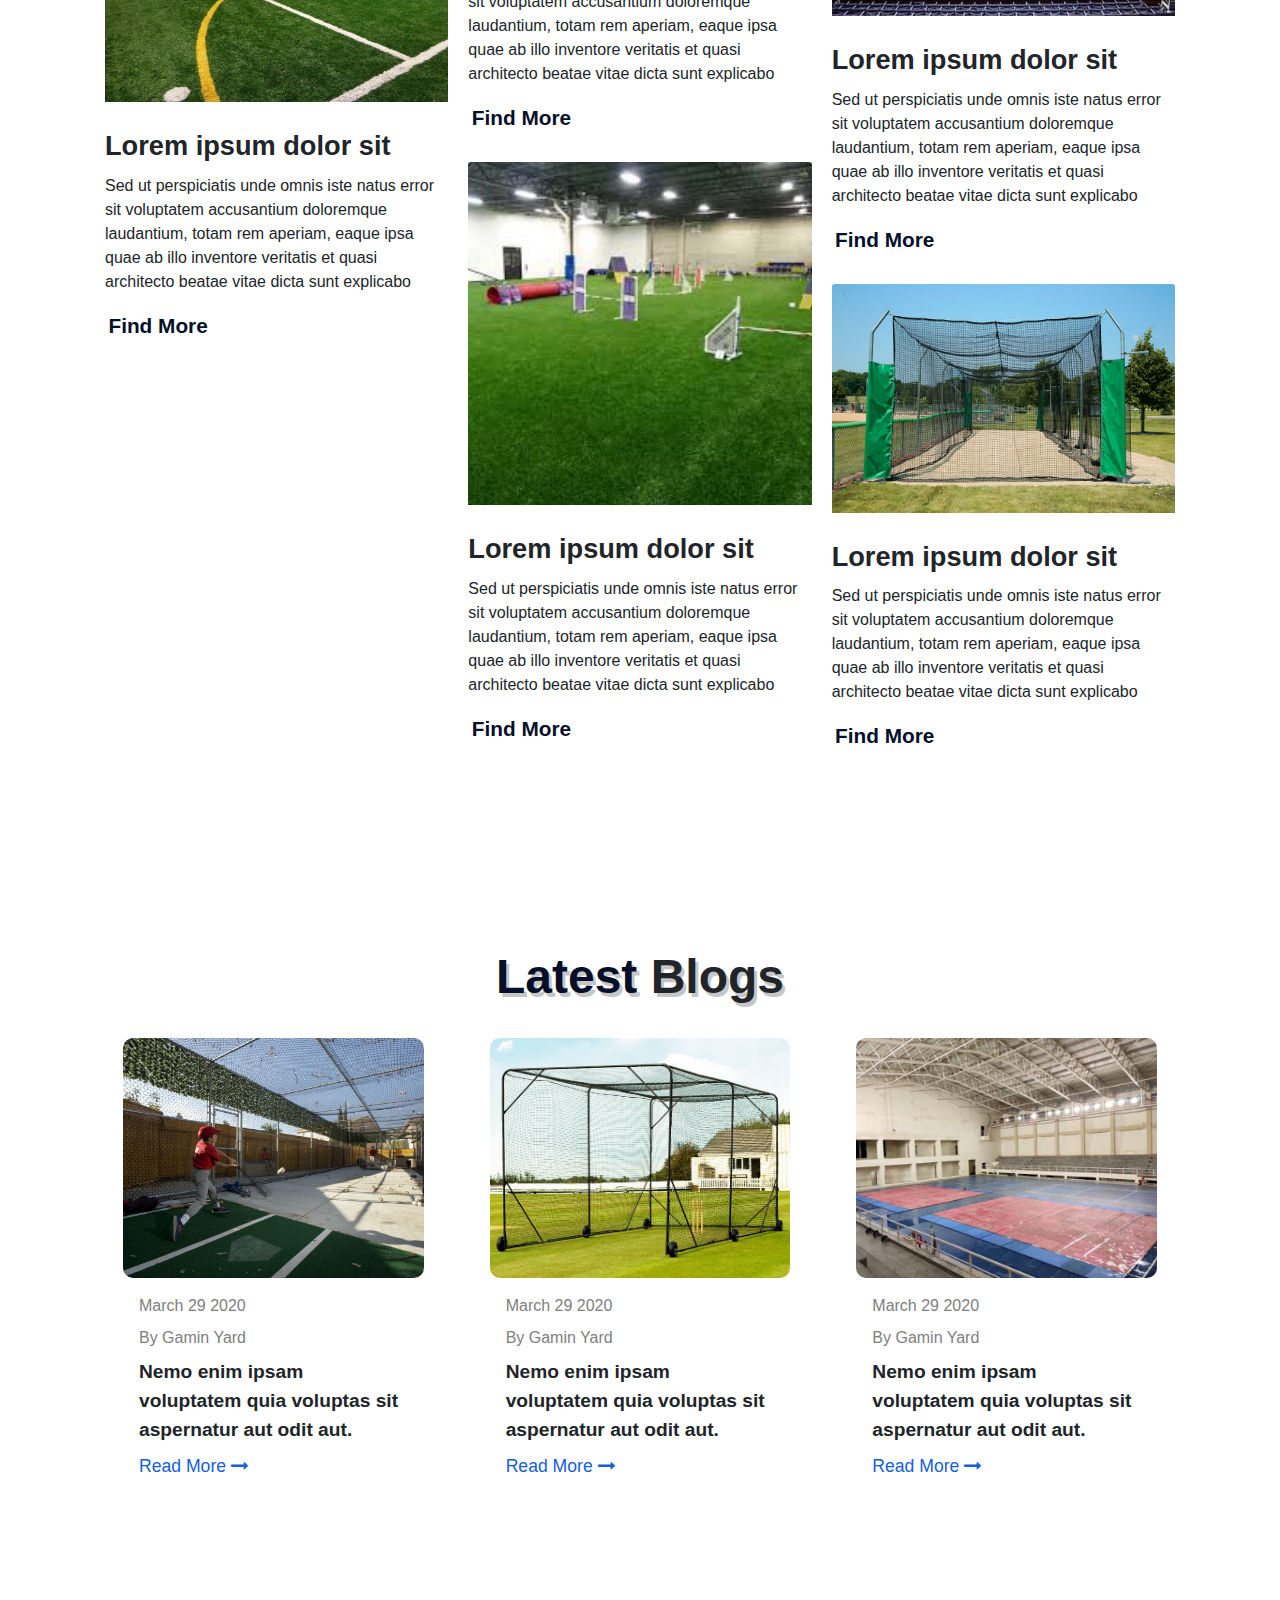
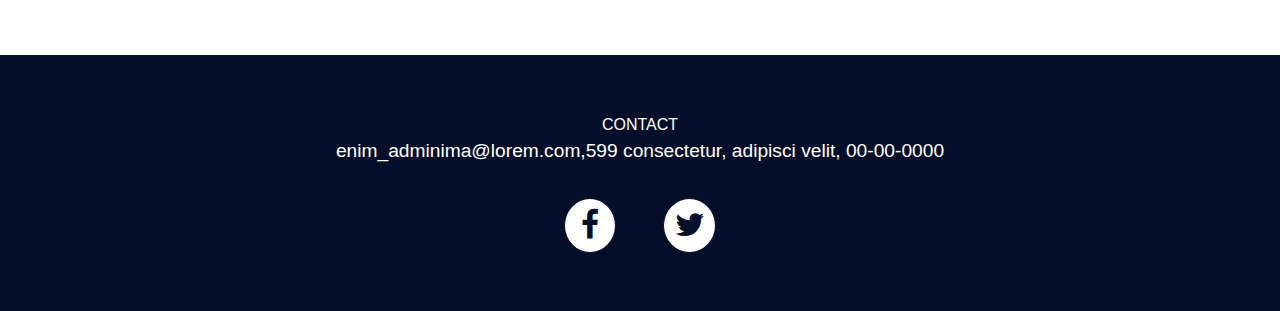
<file: projects/gamin-yard/index.html>
<!DOCTYPE html>
<html>
   <head>
      <title>Gamin Yard</title>
      <meta name="viewport" content="width=device-width, initial-scale=1.0">
      <link href="https://stackpath.bootstrapcdn.com/font-awesome/4.7.0/css/font-awesome.min.css" rel="stylesheet" integrity="sha384-wvfXpqpZZVQGK6TAh5PVlGOfQNHSoD2xbE+QkPxCAFlNEevoEH3Sl0sibVcOQVnN" crossorigin="anonymous">
      <link rel="stylesheet" type="text/css" href="assets/css/bootstrap.css">
      <link rel="stylesheet" type="text/css" href="assets/css/style.css">
      <style>
      </style>
   </head>
   <body>
      <header>
         <div id="menu" class="sticky-top">
            <nav class="navbar navbar-expand-xl navbar-light bg-white md-fluid  font-weight-bold py-0" >
               <a class="navbar-brand" href="index.html">
                  <span>Gamin Yard</span>
                  <!-- <img src="images/ty.png">  -->
               </a>
               <button id="nav_toggler" class="navbar-toggler" type="button" data-toggle="collapse" data-target="#navbarSupportedContent" aria-controls="navbarSupportedContent" aria-expanded="false" aria-label="Toggle navigation">
               <span class="navbar-toggler-icon"></span>
               </button>
               <!-- <div class="collapse navbar-collapse" id="navbarSupportedContent" style="justify-content: flex-end;">
                  <ul class="navbar-nav">
                     <li class="nav-item active">
                        <a class="nav-link" href="index.html">Home<span class="sr-only">(current)</span></a>
                     </li>
                     <li class="nav-item">
                        <a class="nav-link navlink-border disabled" href="contact">Contact Us</a>
                     </li>
                     <li class="nav-item">
                        <a class="nav-link pointer-none navlink-border book" href="contact">Book Now</a>
                     </li>
                  </ul>
               </div> -->
            </nav>
         </div>
      </header>
      <div class="banner-block">
         <div class="md-banner home-banner">
            <div id="carouselExampleControls" class="carousel slide" data-ride="carousel">
               <div class="carousel-inner">
                  <div class="carousel-item active">
                     <img class="d-block w-100 cr-img" src="images/yard10.jpg" alt="Second slide">
                     <div class="carousel-caption d-md-block">
                        <h5 class="caption-title">Lorem Ipsum</h5>
                        <p>Sed ut perspiciatis unde omnis iste natus error sit voluptatem</p>
                     </div>
                  </div>
                  <div class="carousel-item">
                     <img class="d-block w-100 cr-img" src="images/yard3.jpg" alt="Second slide">
                     <div class="carousel-caption d-md-block">
                        <h5 class="caption-title">Lorem Ipsum</h5>
                        <p>Sed ut perspiciatis unde omnis iste natus error sit voluptatem</p>
                     </div>
                  </div>
                  <div class="carousel-item">
                     <img class="d-block w-100 cr-img" src="images/yard4.jpg" alt="Second slide">
                     <div class="carousel-caption d-md-block">
                        <h5 class="caption-title">Lorem Ipsum</h5>
                        <p>Sed ut perspiciatis unde omnis iste natus error sit voluptatem</p>
                     </div>
                  </div>
               </div>
               <a class="carousel-control-prev" href="#carouselExampleControls" role="button" data-slide="prev">
               <span class="carousel-control-prev-icon" aria-hidden="true"></span>
               <span class="sr-only">Previous</span>
               </a>
               <a class="carousel-control-next" href="#carouselExampleControls" role="button" data-slide="next">
               <span class="carousel-control-next-icon" aria-hidden="true"></span>
               <span class="sr-only">Next</span>
               </a>
            </div>
         </div>
         <div class = "book-form">
            <form action="list" class="row">
               <div class="form-group col-lg-4">
                  <select class="form-control" name="category" id="exampleFormControlSelect1">
                     <option value="">option1</option>
                     <option value="">option2</option>
                  </select>
               </div>
               <div class="form-group col-lg-4">
                  <select class="form-control" name="year" id="exampleFormControlSelect1">
                     <option value="2020">2020</option>
                     <option value="2021">2021</option>
                     <option value="2022">2022</option>
                  </select>
               </div>
               <div class="form-group col-lg-4">
                  <select class="form-control" name="month" id="exampleFormControlSelect1">
                     <option>- Month -</option>
                     <option value='1'>Janaury</option>
                     <option value='2'>February</option>
                     <option value='3'>March</option>
                     <option value='4'>April</option>
                     <option value='5'>May</option>
                     <option value='6'>June</option>
                     <option value='7'>July</option>
                     <option value='8'>August</option>
                     <option value='9'>September</option>
                     <option value='10'>October</option>
                     <option value='11'>November</option>
                     <option value='12'>December</option>
                  </select>
               </div>
               <div class="form-group col-lg-6">
                  <select name="date" class="form-control" id="exampleFormControlSelect1">
                     <option>- Day -</option>
                     <option>05</option>
                     <option>10</option>
                     <option>15</option>
                     <option>20</option>
                     <option>25</option>
                  </select>
               </div>
               <button type="submit" class="btn btn-primary col-lg-6 pointer-none">Book Now</button>
            </form>
         </div>
      </div>
      <section class="gallery" >
         <div class="main_title"><span>Gallery</span></div>
         <div class="md-fluid">
            <div class="card-columns">
               <div class="card">
                  <img src="images/yard1.jpg" class="card-img-top" alt="...">
                  <div class=" card-body">
                     <span class="card-title">Lorem ipsum dolor sit</span>
                     <p>Sed ut perspiciatis unde omnis iste natus error sit voluptatem accusantium doloremque laudantium, totam rem aperiam, eaque ipsa quae ab illo inventore veritatis et quasi architecto beatae vitae dicta sunt explicabo</p>
                     <!--<button class="btn">Find More</button>--><a href="#" class="more-inset">Find More</a>
                  </div>
               </div>
               <div class="card">
                  <img src="images/yard2.jpg" class="card-img-top" alt="...">
                  <div class=" card-body">
                     <span class="card-title">Lorem ipsum dolor sit</span>
                     <p>Sed ut perspiciatis unde omnis iste natus error sit voluptatem accusantium doloremque laudantium, totam rem aperiam, eaque ipsa quae ab illo inventore veritatis et quasi architecto beatae vitae dicta sunt explicabo</p>
                     <!--<button class="btn">Find More</button>--><a href="#" class="more-inset">Find More</a>
                  </div>
               </div>
               <div class="card">
                  <img src="images/yard3.jpg" class="card-img-top" alt="...">
                  <div class=" card-body">
                     <span class="card-title">Lorem ipsum dolor sit</span>
                     <p>Sed ut perspiciatis unde omnis iste natus error sit voluptatem accusantium doloremque laudantium, totam rem aperiam, eaque ipsa quae ab illo inventore veritatis et quasi architecto beatae vitae dicta sunt explicabo</p>
                     <!--<button class="btn">Find More</button>--><a href="#" class="more-inset">Find More</a>
                  </div>
               </div>
               <div class="card">
                  <img src="images/yard4.jpg" class="card-img-top" alt="...">
                  <div class=" card-body">
                     <span class="card-title">Lorem ipsum dolor sit</span>
                     <p>Sed ut perspiciatis unde omnis iste natus error sit voluptatem accusantium doloremque laudantium, totam rem aperiam, eaque ipsa quae ab illo inventore veritatis et quasi architecto beatae vitae dicta sunt explicabo</p>
                     <!--<button class="btn">Find More</button>--><a href="#" class="more-inset">Find More</a>
                  </div>
               </div>
               <div class="card">
                  <img src="images/yard5.jpg" class="card-img-top" alt="...">
                  <div class=" card-body">
                     <span class="card-title">Lorem ipsum dolor sit</span>
                     <p>Sed ut perspiciatis unde omnis iste natus error sit voluptatem accusantium doloremque laudantium, totam rem aperiam, eaque ipsa quae ab illo inventore veritatis et quasi architecto beatae vitae dicta sunt explicabo</p>
                     <!--<button class="btn">Find More</button>--><a href="#" class="more-inset">Find More</a>
                  </div>
               </div>
               <div class="card">
                  <img src="images/yard6.jpg" class="card-img-top" alt="...">
                  <div class=" card-body">
                     <span class="card-title">Lorem ipsum dolor sit</span>
                     <p>Sed ut perspiciatis unde omnis iste natus error sit voluptatem accusantium doloremque laudantium, totam rem aperiam, eaque ipsa quae ab illo inventore veritatis et quasi architecto beatae vitae dicta sunt explicabo</p>
                     <!--<button class="btn">Find More</button>--><a href="#" class="more-inset">Find More</a>
                  </div>
               </div>
               <div class="card">
                  <img src="images/yard7.jpg" class="card-img-top" alt="...">
                  <div class=" card-body">
                     <span class="card-title">Lorem ipsum dolor sit</span>
                     <p>Sed ut perspiciatis unde omnis iste natus error sit voluptatem accusantium doloremque laudantium, totam rem aperiam, eaque ipsa quae ab illo inventore veritatis et quasi architecto beatae vitae dicta sunt explicabo</p>
                     <!--<button class="btn">Find More</button>--><a href="#" class="more-inset">Find More</a>
                  </div>
               </div>
               <div class="card">
                  <img src="images/yard8.jpg" class="card-img-top" alt="...">
                  <div class=" card-body">
                     <span class="card-title">Lorem ipsum dolor sit</span>
                     <p>Sed ut perspiciatis unde omnis iste natus error sit voluptatem accusantium doloremque laudantium, totam rem aperiam, eaque ipsa quae ab illo inventore veritatis et quasi architecto beatae vitae dicta sunt explicabo</p>
                     <!--<button class="btn">Find More</button>--><a href="#" class="more-inset">Find More</a>
                  </div>
               </div>
            </div>
         </div>
      </section>
      <section class="blogs">
         <div class="main_title"><span>Latest </span>Blogs</div>
         <div class="md-fluid">
            <div class="row">
               <div class="col-lg-4 col-md-4 col-sm-12 column">
                  <div class="card blog-card">
                     <img class="blog-img" src="images/yard9.jpg">
                     <div class="card-body">
                        <div class="top">
                           <span class="left">March 29 2020</span><!--<span class="right">ROI</span>-->
                        </div>
                        <div class="by">By Gamin Yard</div>
                        <div class="txt">Nemo enim ipsam voluptatem quia voluptas sit aspernatur aut odit aut.</div>
                        <a href="#" class="more-link">Read More <i class="fa fa-long-arrow-right" aria-hidden="true"></i></a>
                     </div>
                  </div>
               </div>
               <div class="col-lg-4 col-md-4 col-sm-12 column">
                  <div class="card blog-card">
                     <img class="blog-img" src="images/yard10.jpg">
                     <div class="card-body">
                        <div class="top">
                           <span class="left">March 29 2020</span><!--<span class="right">ROI</span>-->
                        </div>
                        <div class="by">By Gamin Yard</div>
                        <div class="txt">Nemo enim ipsam voluptatem quia voluptas sit aspernatur aut odit aut.</div>
                        <a href="#" class="more-link">Read More <i class="fa fa-long-arrow-right" aria-hidden="true"></i></a>
                     </div>
                  </div>
               </div>
               <div class="col-lg-4 col-md-4 col-sm-12 column">
                  <div class="card blog-card">
                     <img class="blog-img" src="images/yard11.jpg">
                     <div class="card-body">
                        <div class="top">
                           <span class="left">March 29 2020</span><!--<span class="right">ROI</span>-->
                        </div>
                        <div class="by">By Gamin Yard</div>
                        <div class="txt">Nemo enim ipsam voluptatem quia voluptas sit aspernatur aut odit aut.</div>
                        <a href="#" class="more-link">Read More <i class="fa fa-long-arrow-right" aria-hidden="true"></i></a>
                     </div>
                  </div>
               </div>
            </div>
         </div>
      </section>
      <div id="footer">
         <div class="md-fluid">
            <div align="center">
               <div class="r">
                  <div>CONTACT</div>
                  <p>enim_adminima@lorem.com,599 consectetur, adipisci velit, 00-00-0000</p>
               </div>
               <div class="r social">
                  <a href="#" ><i class="fa fa-facebook" aria-hidden="true"></i></a>
                  <a href="#" ><i class="fa fa-twitter" aria-hidden="true"></i></a>
               </div>
            </div>
         </div>
      </div>
      <script type="text/javascript" src="assets/js/jquery.js"></script>
      <script type="text/javascript" src="assets/js/bootstrap.js"></script>
      <script type="text/javascript" src="assets/js/app.js"></script>
   </body>
</html>
</file>
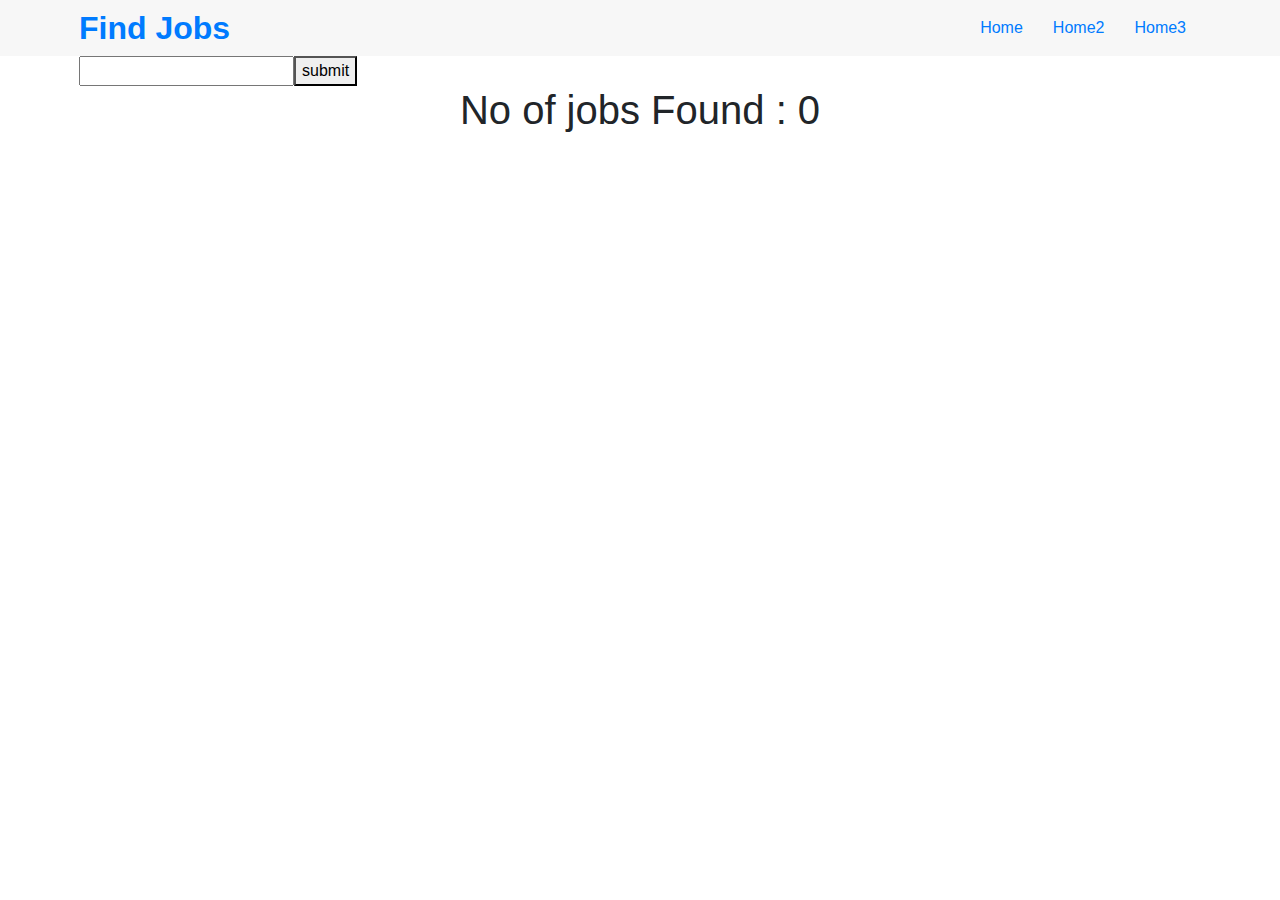
<file: projects/github-jobs/index.html>
<!doctype html><html lang="en"><head><meta charset="utf-8"/><link rel="icon" href="./favicon.ico"/><meta name="viewport" content="width=device-width,initial-scale=1"/><meta name="theme-color" content="#000000"/><meta name="description" content="Web site created using create-react-app"/><link rel="apple-touch-icon" href="./logo192.png"/><link rel="manifest" href="./manifest.json"/><link rel="stylesheet" href="https://stackpath.bootstrapcdn.com/bootstrap/4.5.2/css/bootstrap.min.css" integrity="sha384-JcKb8q3iqJ61gNV9KGb8thSsNjpSL0n8PARn9HuZOnIxN0hoP+VmmDGMN5t9UJ0Z" crossorigin="anonymous"><title>React App</title><link href="./static/css/main.e10b28a7.chunk.css" rel="stylesheet"></head><body><noscript>You need to enable JavaScript to run this app.</noscript><div id="root"></div><script>!function(e){function r(r){for(var n,p,l=r[0],a=r[1],f=r[2],c=0,s=[];c<l.length;c++)p=l[c],Object.prototype.hasOwnProperty.call(o,p)&&o[p]&&s.push(o[p][0]),o[p]=0;for(n in a)Object.prototype.hasOwnProperty.call(a,n)&&(e[n]=a[n]);for(i&&i(r);s.length;)s.shift()();return u.push.apply(u,f||[]),t()}function t(){for(var e,r=0;r<u.length;r++){for(var t=u[r],n=!0,l=1;l<t.length;l++){var a=t[l];0!==o[a]&&(n=!1)}n&&(u.splice(r--,1),e=p(p.s=t[0]))}return e}var n={},o={1:0},u=[];function p(r){if(n[r])return n[r].exports;var t=n[r]={i:r,l:!1,exports:{}};return e[r].call(t.exports,t,t.exports,p),t.l=!0,t.exports}p.m=e,p.c=n,p.d=function(e,r,t){p.o(e,r)||Object.defineProperty(e,r,{enumerable:!0,get:t})},p.r=function(e){"undefined"!=typeof Symbol&&Symbol.toStringTag&&Object.defineProperty(e,Symbol.toStringTag,{value:"Module"}),Object.defineProperty(e,"__esModule",{value:!0})},p.t=function(e,r){if(1&r&&(e=p(e)),8&r)return e;if(4&r&&"object"==typeof e&&e&&e.__esModule)return e;var t=Object.create(null);if(p.r(t),Object.defineProperty(t,"default",{enumerable:!0,value:e}),2&r&&"string"!=typeof e)for(var n in e)p.d(t,n,function(r){return e[r]}.bind(null,n));return t},p.n=function(e){var r=e&&e.__esModule?function(){return e.default}:function(){return e};return p.d(r,"a",r),r},p.o=function(e,r){return Object.prototype.hasOwnProperty.call(e,r)},p.p="./";var l=this["webpackJsonpmy-app"]=this["webpackJsonpmy-app"]||[],a=l.push.bind(l);l.push=r,l=l.slice();for(var f=0;f<l.length;f++)r(l[f]);var i=a;t()}([])</script><script src="./static/js/2.b6f32d57.chunk.js"></script><script src="./static/js/main.a61ab8fb.chunk.js"></script></body></html>
</file>
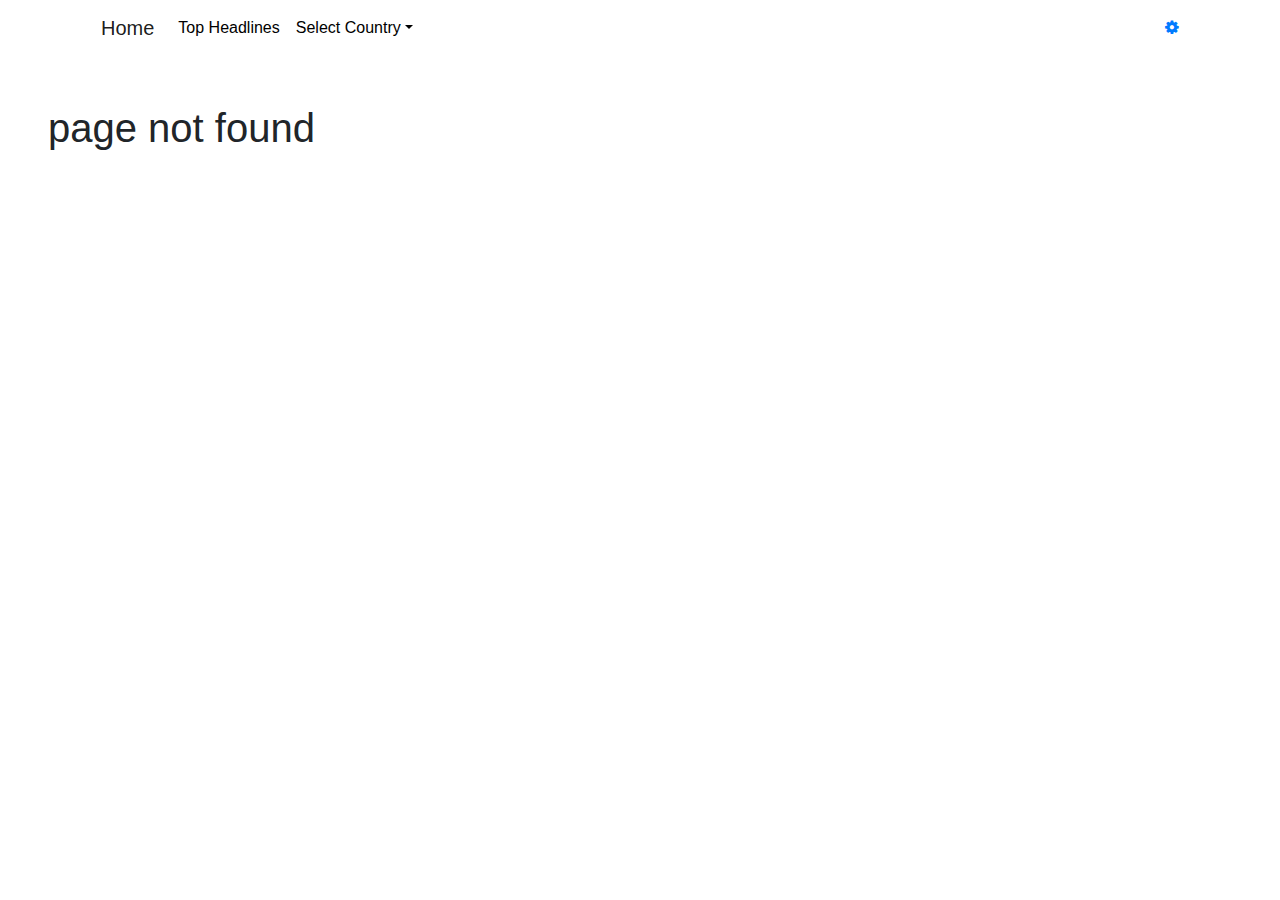
<file: projects/news-api-app/index.html>
<!doctype html><html lang="en"><head><meta charset="utf-8"/><link rel="icon" href="./favicon.ico"/><meta name="viewport" content="width=device-width,initial-scale=1"/><meta name="theme-color" content="#000000"/><meta name="description" content="Web site created using create-react-app"/><link rel="apple-touch-icon" href="./logo192.png"/><link rel="manifest" href="./manifest.json"/><title>News App</title><link rel="stylesheet" href="https://stackpath.bootstrapcdn.com/bootstrap/4.5.2/css/bootstrap.min.css" integrity="sha384-JcKb8q3iqJ61gNV9KGb8thSsNjpSL0n8PARn9HuZOnIxN0hoP+VmmDGMN5t9UJ0Z" crossorigin="anonymous"/><link rel="stylesheet" href="https://stackpath.bootstrapcdn.com/font-awesome/4.7.0/css/font-awesome.min.css" integrity="sha384-wvfXpqpZZVQGK6TAh5PVlGOfQNHSoD2xbE+QkPxCAFlNEevoEH3Sl0sibVcOQVnN" crossorigin="anonymous"/><link href="./static/css/main.d4ab121b.chunk.css" rel="stylesheet"></head><body><noscript>You need to enable JavaScript to run this app.</noscript><div id="root"></div><script src="https://code.jquery.com/jquery-3.5.1.js" integrity="sha256-QWo7LDvxbWT2tbbQ97B53yJnYU3WhH/C8ycbRAkjPDc=" crossorigin="anonymous"></script><script src="https://stackpath.bootstrapcdn.com/bootstrap/4.5.2/js/bootstrap.min.js" integrity="sha384-B4gt1jrGC7Jh4AgTPSdUtOBvfO8shuf57BaghqFfPlYxofvL8/KUEfYiJOMMV+rV" crossorigin="anonymous"></script><script>!function(e){function r(r){for(var n,p,a=r[0],i=r[1],l=r[2],c=0,s=[];c<a.length;c++)p=a[c],Object.prototype.hasOwnProperty.call(o,p)&&o[p]&&s.push(o[p][0]),o[p]=0;for(n in i)Object.prototype.hasOwnProperty.call(i,n)&&(e[n]=i[n]);for(f&&f(r);s.length;)s.shift()();return u.push.apply(u,l||[]),t()}function t(){for(var e,r=0;r<u.length;r++){for(var t=u[r],n=!0,a=1;a<t.length;a++){var i=t[a];0!==o[i]&&(n=!1)}n&&(u.splice(r--,1),e=p(p.s=t[0]))}return e}var n={},o={1:0},u=[];function p(r){if(n[r])return n[r].exports;var t=n[r]={i:r,l:!1,exports:{}};return e[r].call(t.exports,t,t.exports,p),t.l=!0,t.exports}p.m=e,p.c=n,p.d=function(e,r,t){p.o(e,r)||Object.defineProperty(e,r,{enumerable:!0,get:t})},p.r=function(e){"undefined"!=typeof Symbol&&Symbol.toStringTag&&Object.defineProperty(e,Symbol.toStringTag,{value:"Module"}),Object.defineProperty(e,"__esModule",{value:!0})},p.t=function(e,r){if(1&r&&(e=p(e)),8&r)return e;if(4&r&&"object"==typeof e&&e&&e.__esModule)return e;var t=Object.create(null);if(p.r(t),Object.defineProperty(t,"default",{enumerable:!0,value:e}),2&r&&"string"!=typeof e)for(var n in e)p.d(t,n,function(r){return e[r]}.bind(null,n));return t},p.n=function(e){var r=e&&e.__esModule?function(){return e.default}:function(){return e};return p.d(r,"a",r),r},p.o=function(e,r){return Object.prototype.hasOwnProperty.call(e,r)},p.p="./";var a=this["webpackJsonpnews-api-app"]=this["webpackJsonpnews-api-app"]||[],i=a.push.bind(a);a.push=r,a=a.slice();for(var l=0;l<a.length;l++)r(a[l]);var f=i;t()}([])</script><script src="./static/js/2.9a248555.chunk.js"></script><script src="./static/js/main.985cf94f.chunk.js"></script></body></html>
</file>
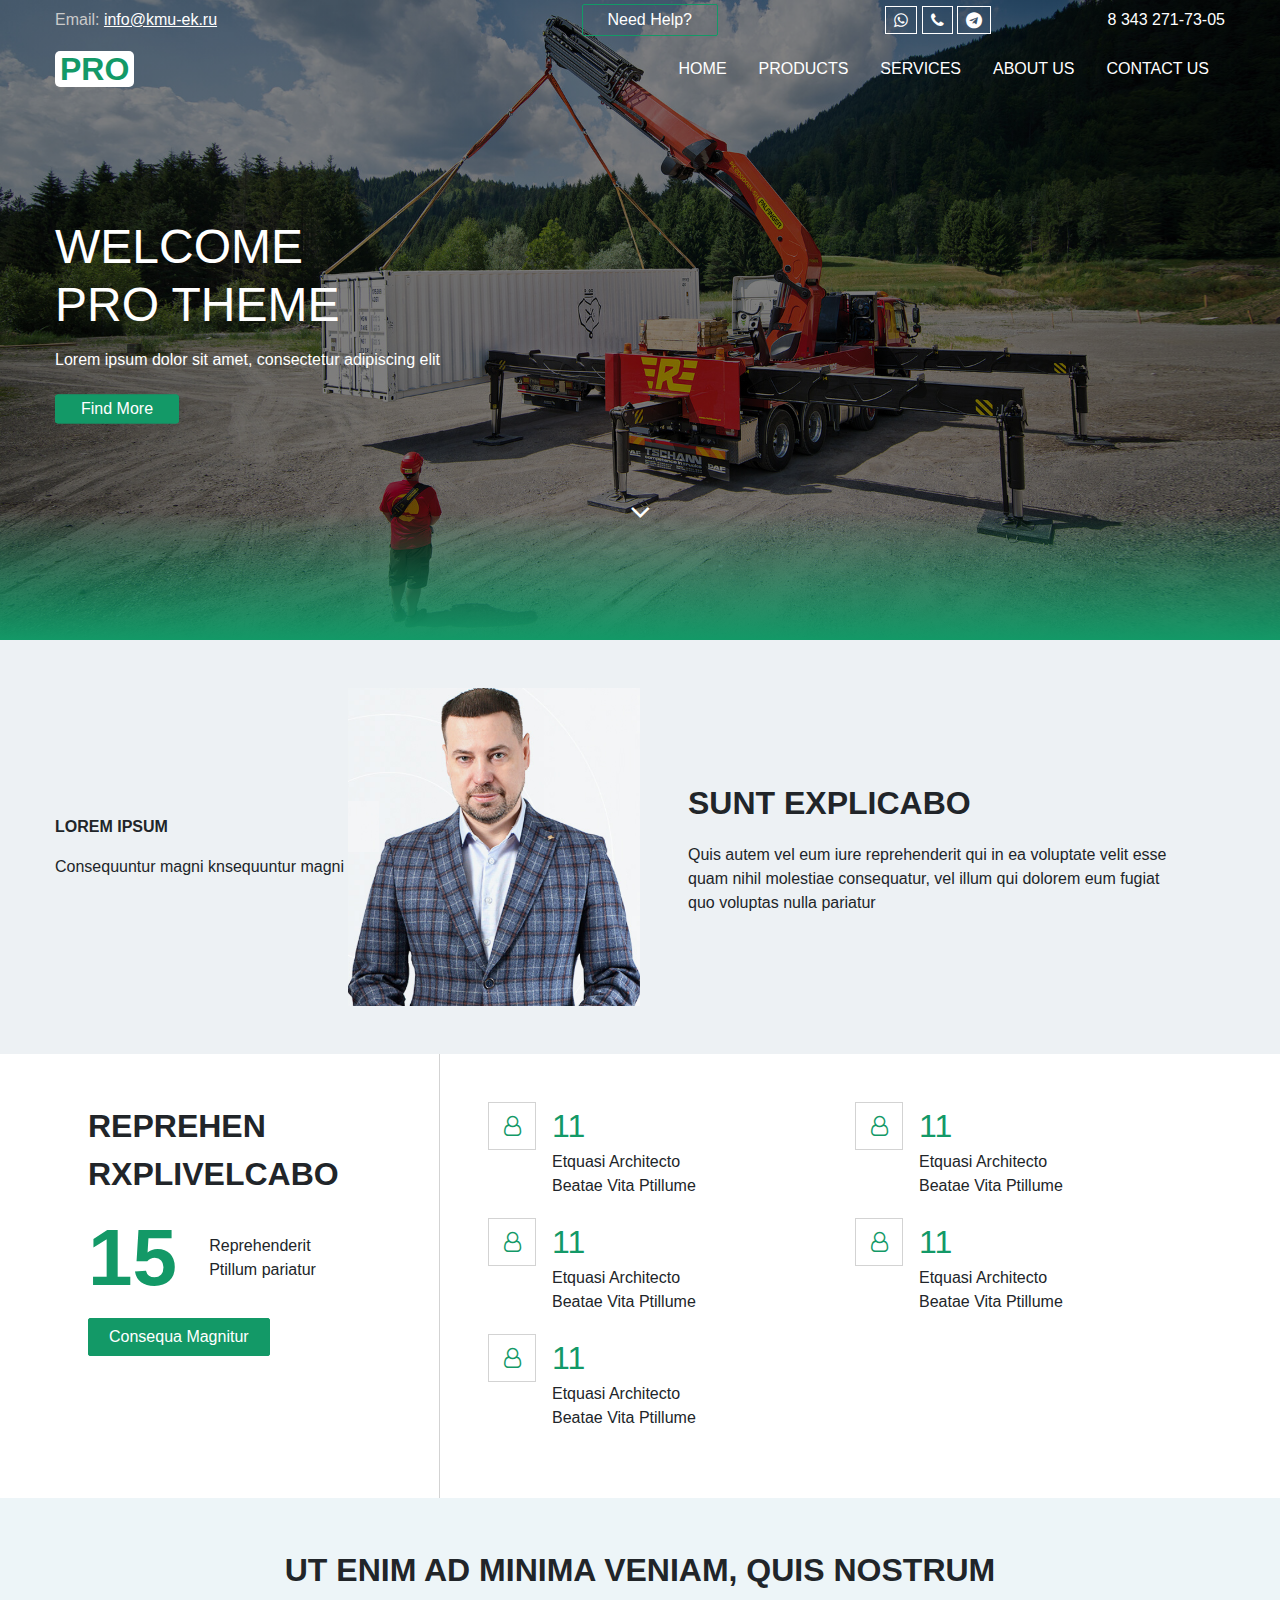
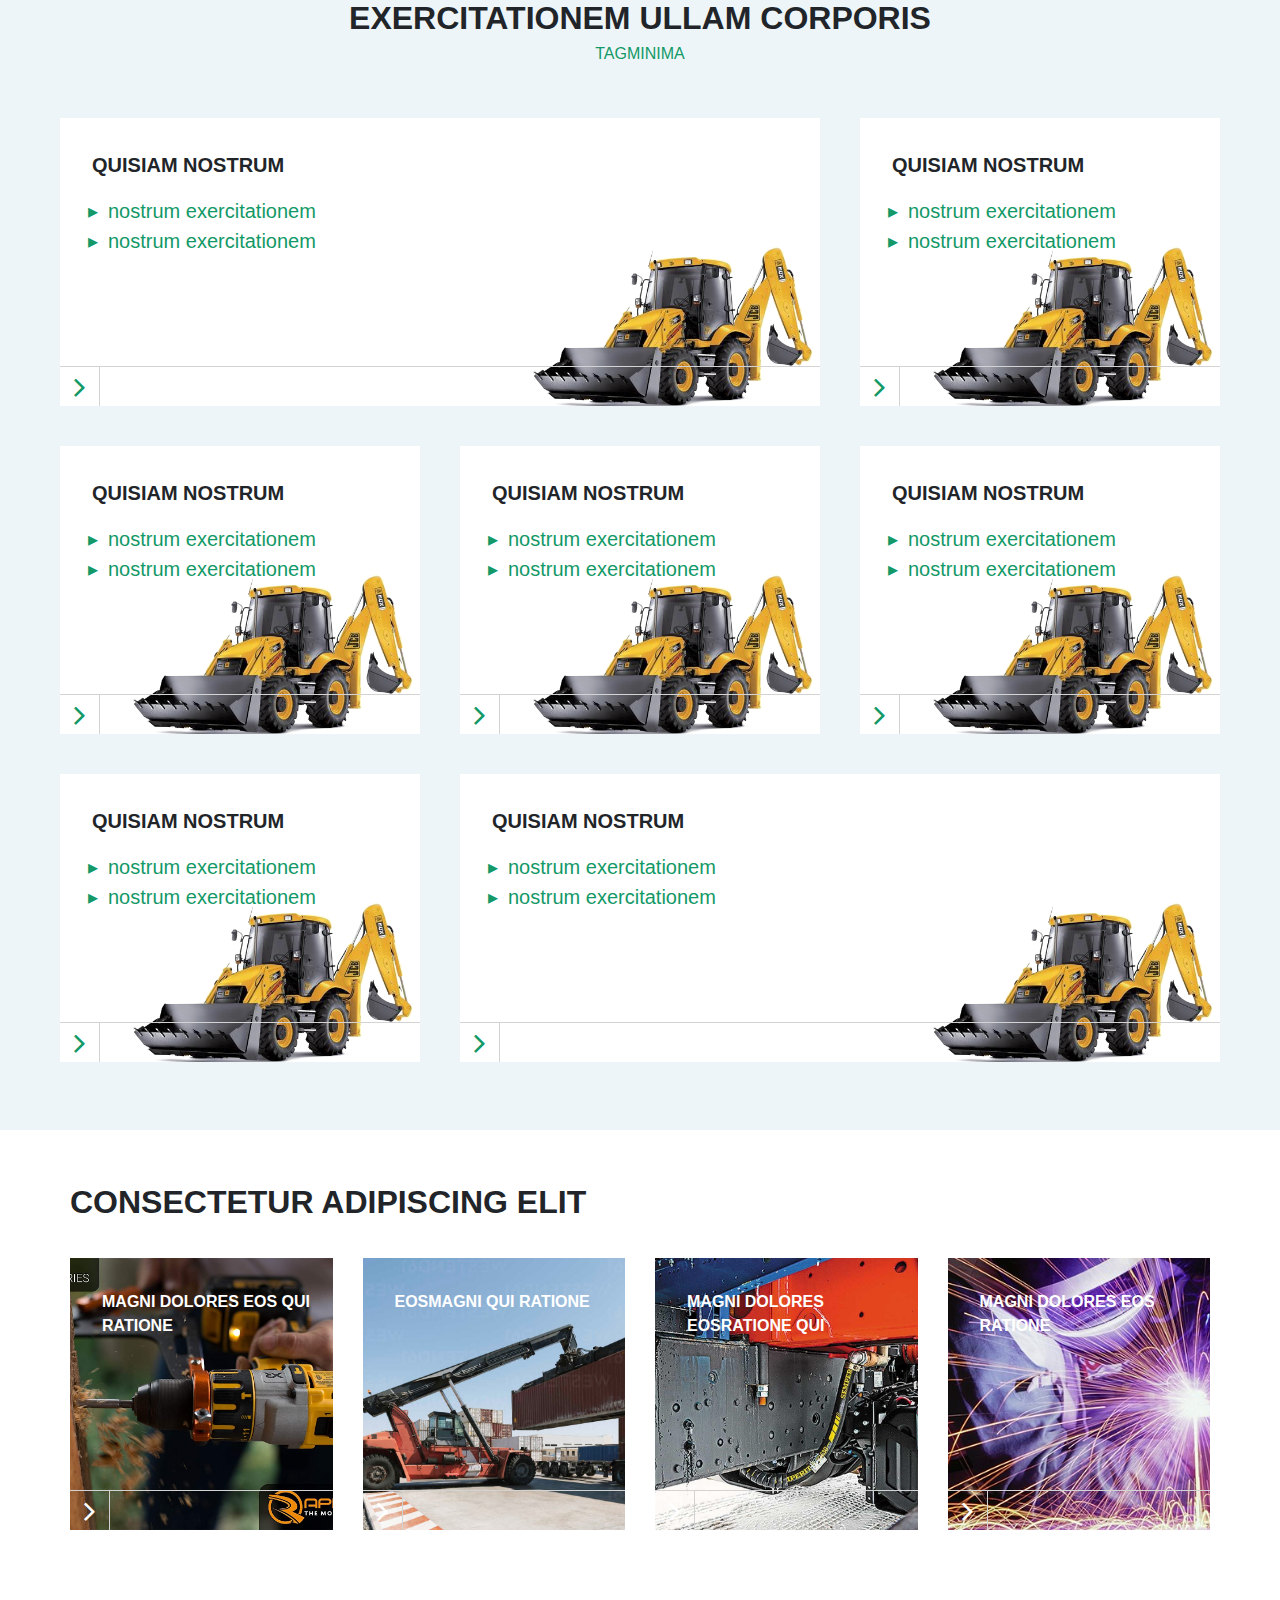
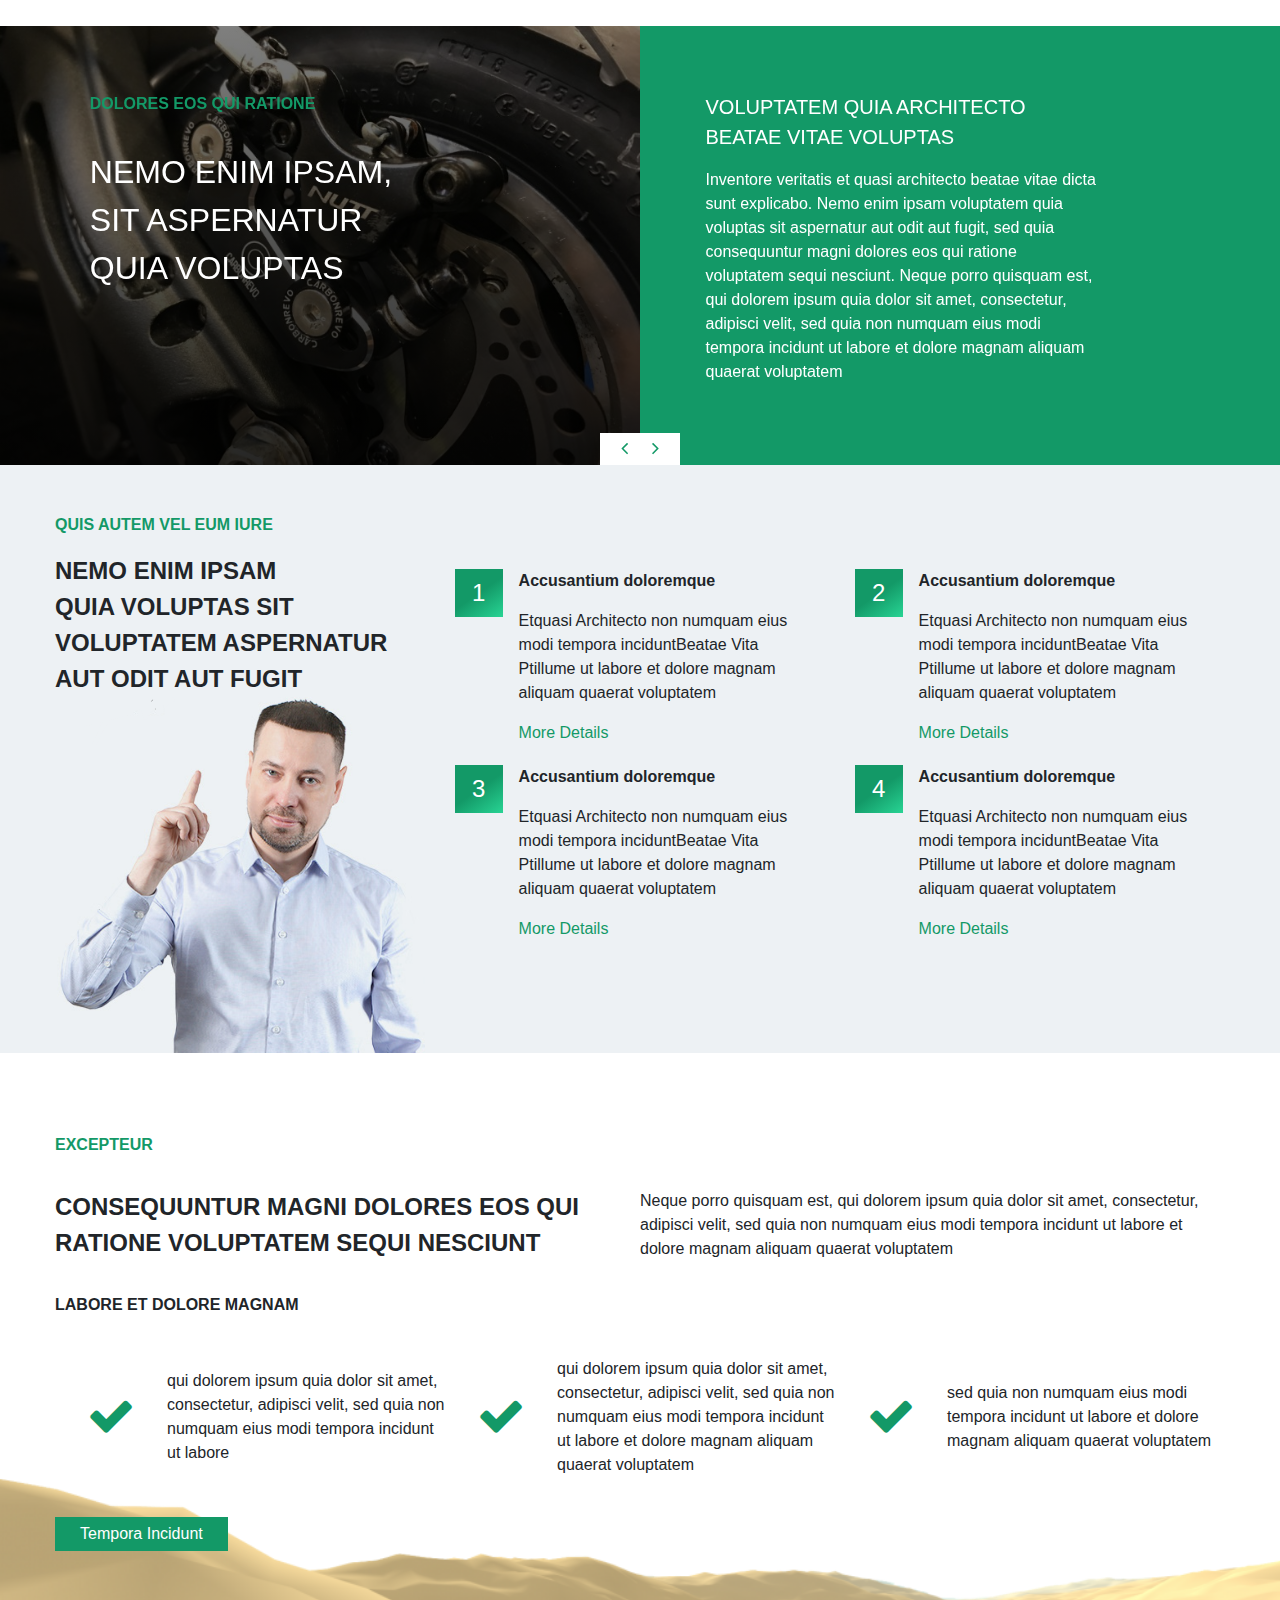
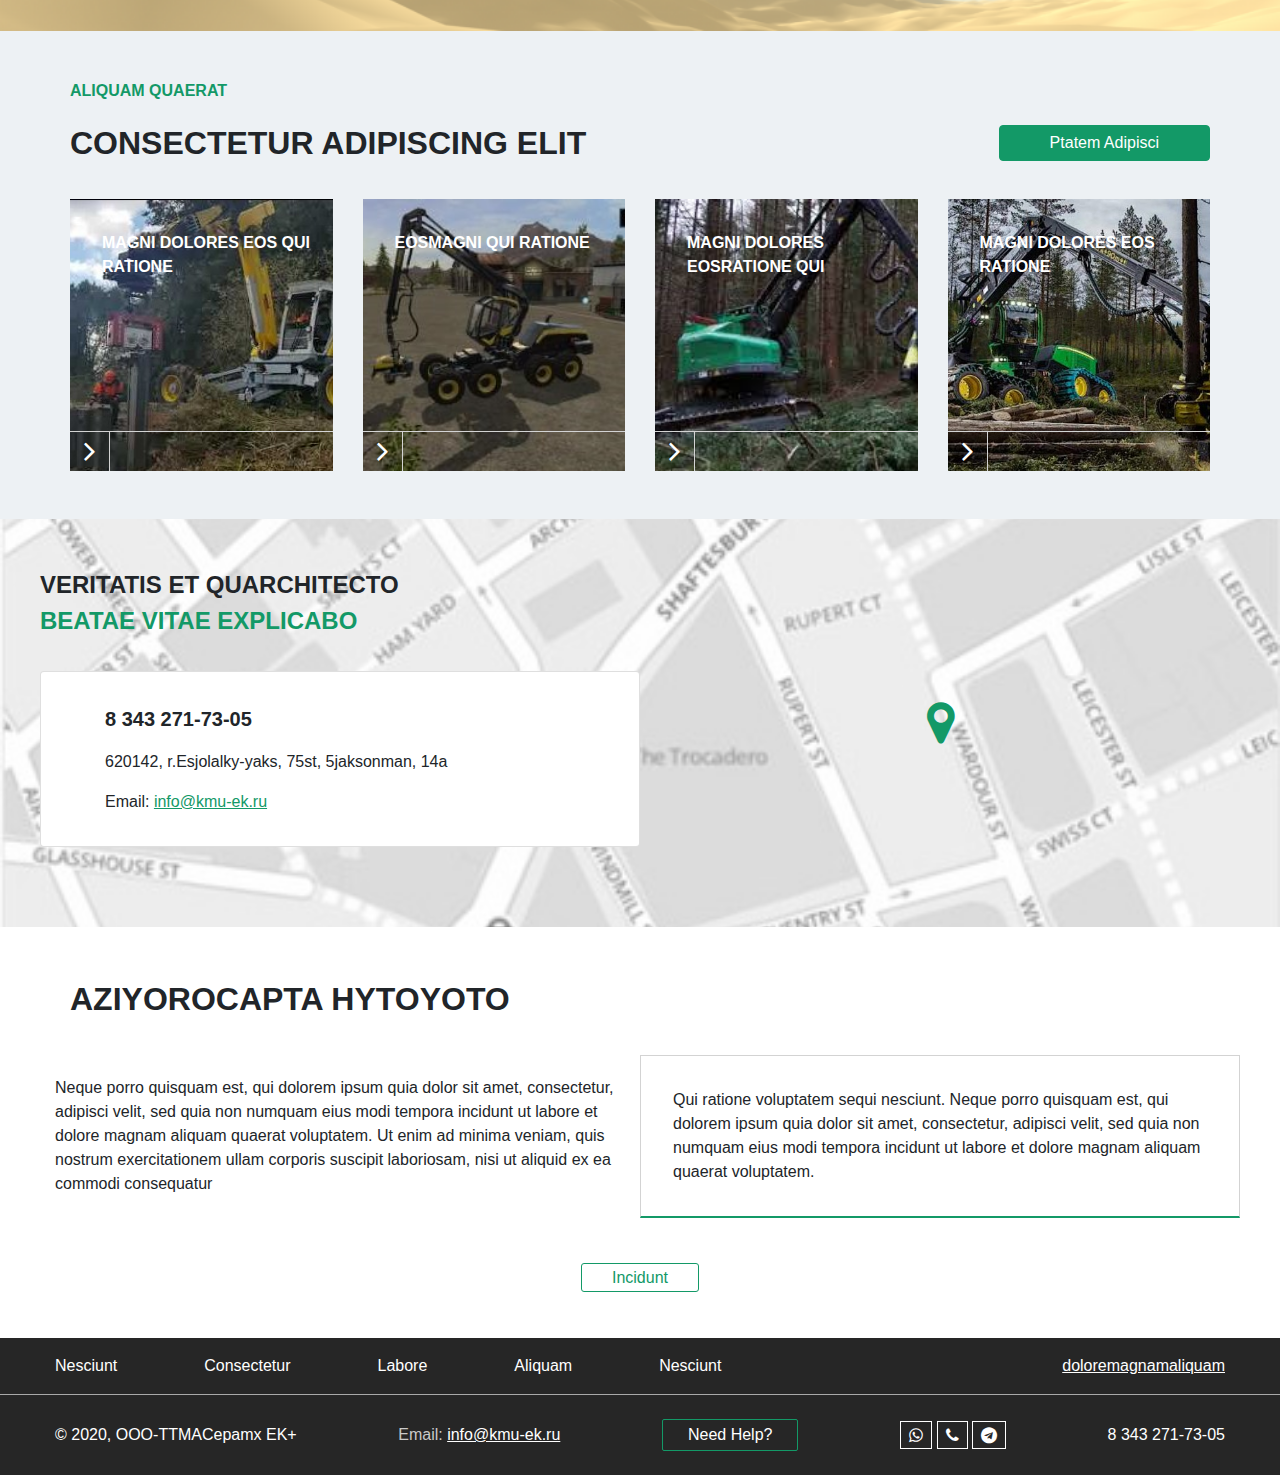
<file: projects/pro-kmy/index.html>
<!DOCTYPE html>
<html>
<head>
	<title>pro kmy</title>
	<meta name="viewport" content="width=device-width, initial-scale=1.0">
	<link href="https://stackpath.bootstrapcdn.com/font-awesome/4.7.0/css/font-awesome.min.css" rel="stylesheet" integrity="sha384-wvfXpqpZZVQGK6TAh5PVlGOfQNHSoD2xbE+QkPxCAFlNEevoEH3Sl0sibVcOQVnN" crossorigin="anonymous">
	<link rel="stylesheet" type="text/css" href="css/bootstrap.css">
	<link rel="stylesheet" type="text/css" href="css/style.css">
</head>
<body>
	<div class="header_mobile_block">
		<div class="header_mobile">
			<!-- <a href="#"><img class="nav_logo" src="images/logo.png" ></a> -->
			<a class="nav_logo" href="#">PRO</a>
			<!-- <a class="nav_toggle"><i class="fa fa-bars" aria-hidden="true"></i></a> -->
			<div class="nav_toggle" onclick="toggle_menu()">
			<a class="nav_toggle"><i class="fa fa-minus fa_1" aria-hidden="true"></i></a>
			<a class="nav_toggle"><i class="fa fa-minus fa_2" aria-hidden="true"></i></a>
			<a class="nav_toggle"><i class="fa fa-minus fa_3" aria-hidden="true"></i></a>
			</div>
		</div>
		<div class="header_mobile_items">
			<li class="nav_item">
				<a href="#">Home</a>
			</li>
			<li class="nav_item">
				<a href="#">products</a>
			</li>
			<li class="nav_item">
				<a href="#">Services</a>
			</li>
			<li class="nav_item">
				<a href="#">About Us</a>
			</li>
			<li class="nav_item">
				<a href="#">Contact Us</a>
			</li>
			<li class="nav_item mail">
				<span class="text">Email:</span>
				<a href="#" class="mail_id">info@kmu-ek.ru</a>
			</li>
			<li class="nav_item s_icons">
				<a href="#" ><i class="fa fa-whatsapp" aria-hidden="true"></i></a>
				<a href="#" ><i class="fa fa-phone" aria-hidden="true"></i></a>
				<a href="#" ><i class="fa fa-telegram" aria-hidden="true"></i></a>
			</li>
			<li class="nav_item mobile sm">8 343 271-73-05</li>
		</div>
	</div>
	<div class="banner">
		<div class="container-fluid">
			<div class="header">
				<div class="social_menu">
					<div class="mail sm">
						<span class="text">Email:</span>
						<a href="#" class="mail_id">info@kmu-ek.ru</a>
					</div>
					<a class="button sm" href="#">
						Need Help?
					</a>
					<div class="s_icons sm">
						<a href="#" ><i class="fa fa-whatsapp" aria-hidden="true"></i></a>
						<a href="#" ><i class="fa fa-phone" aria-hidden="true"></i></a>
						<a href="#" ><i class="fa fa-telegram" aria-hidden="true"></i></a>
					</div>
					<span class="mobile sm">8 343 271-73-05</span>
				</div>
				<div class="navbar">
					<div class="nav_left">
						<li class="nav_brand">
							<!-- <a href="#"><img src="images/logo.png" ></a> -->
							<a href="#">PRO</a>
						</li>
					</div>
					<div class="nav_right">
						<li class="nav_item">
							<a href="#">Home</a>
						</li>
						<li class="nav_item">
							<a href="#">products</a>
						</li>
						<li class="nav_item">
							<a href="#">Services</a>
						</li>
						<li class="nav_item">
							<a href="#">About Us</a>
						</li>
						<li class="nav_item">
							<a href="#">Contact Us</a>
						</li>
					</div>
				</div>
			</div>
			<div class="banner_content">
				<h1 class="title">
					<span>Welcome</span><br>
					<span>Pro Theme</span>
				</h1>
				<p class="txt">Lorem ipsum dolor sit amet, consectetur adipiscing elit</p>
				<a href="#" class="banner_btn">Find More</a>
			</div>
			<a class="banner_down" href="#section1">
				<i class="fa fa-angle-down" aria-hidden="true"></i>
			</a>
		</div>
	</div>
	<section class="section1" id="section1">
		<div class="container-fluid">
			<div class="cnt">
				<div class="column column1">
					<div class="title">Lorem&nbsp;Ipsum</div>
					<p>Consequuntur magni knsequuntur magni</p>
				</div>
				<div class="column column2">
					<img src="images/gm1.png">
				</div>
				<div class="column column3">
					<div class="title">sunt explicabo</div>
					<p> Quis autem vel eum iure reprehenderit qui in ea voluptate velit 
						esse quam nihil molestiae consequatur, vel illum qui dolorem eum
						 fugiat quo voluptas nulla pariatur</p>
				</div>
			</div>
		</div>
	</section>
	<section class="section2">
		<div class="container-fluid">
			<div class="row">
				<div class="col-lg-4 col-md-4 col-sm-12 col-xs-12 column column1">
					<div class="title">Reprehen Rxplivelcabo</div>
					<div class="count_block">
						<div class="no">15</div>
						<div class="txt">Reprehenderit <br>Ptillum pariatur</div>
					</div>
					<a class="btn" href="#">Consequa Magnitur</a>
				</div>
				<div class="col-lg-8 col-md-8 col-sm-12 col-xs-12 column column2">
					<div class="row">
						<div class="col-lg-6 col-md-6 col-sm-6 col-xs-12 cl">
							<div class="ftr">
								<div class="icon"><i class="fa fa-user-o" aria-hidden="true"></i></div>
								<div class="ftr_txt">
								<span class="no">11</span><br>
								<span class="txt">Etquasi Architecto<br>Beatae Vita Ptillume</span>
							</div>
							</div>
						</div>
						<div class="col-lg-6 col-md-6 col-sm-6 col-xs-12 cl">
							<div class="ftr">
								<div class="icon"><i class="fa fa-user-o" aria-hidden="true"></i></div>
								<div class="ftr_txt">
								<span class="no">11</span><br>
								<span class="txt">Etquasi Architecto<br>Beatae Vita Ptillume</span>
							</div>
							</div>
						</div>
						<div class="col-lg-6 col-md-6 col-sm-6 col-xs-12 cl">
							<div class="ftr">
								<div class="icon"><i class="fa fa-user-o" aria-hidden="true"></i></div>
								<div class="ftr_txt">
								<span class="no">11</span><br>
								<span class="txt">Etquasi Architecto<br>Beatae Vita Ptillume</span>
							</div>
							</div>
						</div>
						<div class="col-lg-6 col-md-6 col-sm-6 col-xs-12 cl">
							<div class="ftr">
								<div class="icon"><i class="fa fa-user-o" aria-hidden="true"></i></div>
								<div class="ftr_txt">
								<span class="no">11</span><br>
								<span class="txt">Etquasi Architecto<br>Beatae Vita Ptillume</span>
							</div>
							</div>
						</div>
						<div class="col-lg-6 col-md-6 col-sm-6 col-xs-12 cl">
							<div class="ftr">
								<div class="icon"><i class="fa fa-user-o" aria-hidden="true"></i></div>
								<div class="ftr_txt">
								<span class="no">11</span><br>
								<span class="txt">Etquasi Architecto<br>Beatae Vita Ptillume</span>
							</div>
							</div>
						</div>
					</div>
				</div>				 
			</div>
		</div>
	</section>
	<section class="section3">
		<div class="container-fluid">
			<div class="title_block">
				<div class="title">
					Ut enim ad minima veniam, quis nostrum exercitationem ullam corporis
				</div>
				<span class="tag">tagminima</span>
			</div>
			<div class="row">
				<div class="col-lg-8 col-md-8 column column1">
					<div class="cnt">
						<div class="title">QUISiam NOSTRUM</div>
						<ul>
							<li><a href="#">nostrum exercitationem</a></li>
							<li><a href="#">nostrum exercitationem</a></li>
						</ul>
						<div class="bottom">
							<a href="#" class="right_arrow">
								<i class="fa fa-angle-right" aria-hidden="true"></i>
							</a>
						</div>
					</div>
				</div>
				<div class="col-lg-4 col-md-4 column column2">
					<div class="cnt">
						<div class="title">QUISiam NOSTRUM</div>
						<ul>
							<li><a href="#">nostrum exercitationem</a></li>
							<li><a href="#">nostrum exercitationem</a></li>
						</ul>
						<div class="bottom">
							<a href="#" class="right_arrow">
								<i class="fa fa-angle-right" aria-hidden="true"></i>
							</a>
						</div>
					</div>
				</div>
				<div class="col-lg-4 col-md-4 column column3">
					<div class="cnt">
						<div class="title">QUISiam NOSTRUM</div>
						<ul>
							<li><a href="#">nostrum exercitationem</a></li>
							<li><a href="#">nostrum exercitationem</a></li>
						</ul>
						<div class="bottom">
							<a href="#" class="right_arrow">
								<i class="fa fa-angle-right" aria-hidden="true"></i>
							</a>
						</div>
					</div>
				</div>
				<div class="col-lg-4 col-md-4 column column4">
					<div class="cnt">
						<div class="title">QUISiam NOSTRUM</div>
						<ul>
							<li><a href="#">nostrum exercitationem</a></li>
							<li><a href="#">nostrum exercitationem</a></li>
						</ul>
						<div class="bottom">
							<a href="#" class="right_arrow">
								<i class="fa fa-angle-right" aria-hidden="true"></i>
							</a>
						</div>
					</div>
				</div>
				<div class="col-lg-4 col-md-4 column column5">
					<div class="cnt">
						<div class="title">QUISiam NOSTRUM</div>
						<ul>
							<li><a href="#">nostrum exercitationem</a></li>
							<li><a href="#">nostrum exercitationem</a></li>
						</ul>
						<div class="bottom">
							<a href="#" class="right_arrow">
								<i class="fa fa-angle-right" aria-hidden="true"></i>
							</a>
						</div>
					</div>
				</div>
				<div class="col-lg-4 col-md-4 column column6">
					<div class="cnt">
						<div class="title">QUISiam NOSTRUM</div>
						<ul>
							<li><a href="#">nostrum exercitationem</a></li>
							<li><a href="#">nostrum exercitationem</a></li>
						</ul>
						<div class="bottom">
							<a href="#" class="right_arrow">
								<i class="fa fa-angle-right" aria-hidden="true"></i>
							</a>
						</div>
					</div>
				</div>
				<div class="col-lg-8 col-md-8 column column7">
					<div class="cnt">
						<div class="title">QUISiam NOSTRUM</div>
						<ul>
							<li><a href="#">nostrum exercitationem</a></li>
							<li><a href="#">nostrum exercitationem</a></li>
						</ul>
						<div class="bottom">
							<a href="#" class="right_arrow">
								<i class="fa fa-angle-right" aria-hidden="true"></i>
							</a>
						</div>
					</div>
				</div>
			</div>
		</div>
	</section>
	<section class="section4">
		<div class="container-fluid">
			<div class="main_title">consectetur adipiscing elit</div>
			<div class="row">
				<div class="col-lg-3 col-md-3 col-sm-6 col-xs-6 column column1">
					<div class="box">
						<a href="#" class="card">
							<div class="title">magni dolores eos qui ratione</div>
						</a>
						<div class="bottom">
							<a href="#" class="right_arrow">
								<i class="fa fa-angle-right" aria-hidden="true"></i>
							</a>
						</div>
					</div>
				</div>
				<div class="col-lg-3 col-md-3 col-sm-6 col-xs-6 column column2">
					<div class="box">
						<a href="#" class="card">
							<div class="title">eosmagni qui ratione</div>
						</a>
						<div class="bottom">
							<a href="#" class="right_arrow">
								<i class="fa fa-angle-right" aria-hidden="true"></i>
							</a>
						</div>
					</div>
				</div>
				<div class="col-lg-3 col-md-3 col-sm-6 col-xs-6 column column3">
					<div class="box">
						<a href="#" class="card">
							<div class="title">magni dolores eosratione qui</div>
						</a>
						<div class="bottom">
							<a href="#" class="right_arrow">
								<i class="fa fa-angle-right" aria-hidden="true"></i>
							</a>
						</div>
					</div>
				</div>
				<div class="col-lg-3 col-md-3 col-sm-6 col-xs-6 column column4">
					<div class="box">
						<a href="#" class="card">
							<div class="title">magni dolores eos ratione</div>
						</a>
						<div class="bottom">
							<a href="#" class="right_arrow">
								<i class="fa fa-angle-right" aria-hidden="true"></i>
							</a>
						</div>
					</div>
				</div>
			</div>
		</div>
	</section>
	<section class="section5">
		<div id="carouselExampleControls" class="carousel slide" data-ride="carousel">
			<div class="carousel-inner">
			  <div class="carousel-item active">
				<div class="row">
					<div class="column column1">
						<div class="cont">
							<div class="title">dolores eos qui ratione</div>
							<div class="txt">
								<span>Nemo enim ipsam,</span><br>
								<span>Sit aspernatur</span><br>
								<span>Quia voluptas</span>
							</div>
						</div>
					</div>
					<div class="column column2">
						<div class="cont">
							<div class="title">voluptatem quia architecto beatae vitae voluptas</div>
							<p>
								Inventore veritatis et quasi architecto beatae vitae dicta sunt explicabo. 
								Nemo enim ipsam voluptatem quia voluptas sit aspernatur aut odit aut fugit, 
								sed quia consequuntur magni dolores eos qui ratione voluptatem sequi nesciunt. 
								Neque porro quisquam est, qui dolorem ipsum quia dolor sit amet, consectetur,
								adipisci velit, sed quia non numquam eius modi tempora incidunt ut labore et
								dolore magnam aliquam quaerat voluptatem
							</p>
						</div>
					</div>
				</div>
			  </div>
			  <div class="carousel-item">
				<div class="row">
					<div class="column column1">
						<div class="cont">
							<div class="title">dolores eos qui ratione</div>
							<div class="txt">
								<span>Nemo enim ipsam,</span><br>
								<span>Sit aspernatur</span><br>
								<span>Quia voluptas</span>
							</div>
						</div>
					</div>
					<div class="column column2">
						<div class="cont">
							<div class="title">voluptatem quia architecto beatae vitae voluptas</div>
							<p>
								Inventore veritatis et quasi architecto beatae vitae dicta sunt explicabo. 
								Nemo enim ipsam voluptatem quia voluptas sit aspernatur aut odit aut fugit, 
								sed quia consequuntur magni dolores eos qui ratione voluptatem sequi nesciunt. 
								Neque porro quisquam est, qui dolorem ipsum quia dolor sit amet, consectetur,
								adipisci velit, sed quia non numquam eius modi tempora incidunt ut labore et
								dolore magnam aliquam quaerat voluptatem
							</p>
						</div>
					</div>
				</div>
			  </div> 
			</div>
			<div class="carousel-control-block">

			</div>
			<a class="carousel-control-prev" href="#carouselExampleControls" role="button" data-slide="prev">
			  <span class="carousel-control-prev-icon" aria-hidden="true">
				<i class="fa fa-angle-left" aria-hidden="true"></i>
			  </span>
			  <span class="sr-only">Previous</span>
			</a>
			<a class="carousel-control-next" href="#carouselExampleControls" role="button" data-slide="next">
			  <span class="carousel-control-next-icon" aria-hidden="true">
				<i class="fa fa-angle-right" aria-hidden="true"></i>
			  </span>
			  <span class="sr-only">Next</span>
			</a>
		  </div>
	</section>
	<section class="section6">
		<div class="container-fluid">
		  <div class="main_title">Quis autem vel eum iure</div>
		  <div class="row">
			<div class="col-lg-4 col-md-4 col-sm-12 column column1">
			  <div class="text">
				Nemo enim ipsam<br>
				quia voluptas sit<br>
				voluptatem aspernatur<br>
				aut odit aut fugit
			  </div>
			  <div class="img">
				<img src="images/gm2.png">
			  </div>
			</div>
			<div class="col-lg-8 col-md-8 col-sm-12 column column2">
			  <div class="row">
				<div class="col-lg-6 col-md-6 col-sm-12 c c1">
				  <div class="ftr">
					<div class="icon">1</div>
					<div class="ftr_txt">
					  <div class="title">Accusantium doloremque</div>
					  <p class="txt">Etquasi Architecto non numquam
					   eius modi tempora inciduntBeatae Vita Ptillume
					   ut labore et dolore magnam aliquam quaerat voluptatem
					 </p>
					 <a href="#" class="more">More Details</a>
				   </div>
				 </div>
			   </div>
			   <div class="col-lg-6 col-md-6 col-sm-12 c c1">
				<div class="ftr">
				  <div class="icon">2</div>
				  <div class="ftr_txt">
					<div class="title">Accusantium doloremque</div>
					<p class="txt">Etquasi Architecto non numquam
					 eius modi tempora inciduntBeatae Vita Ptillume
					 ut labore et dolore magnam aliquam quaerat voluptatem
				   </p>
				   <a href="#" class="more">More Details</a>
				 </div>
			   </div>
			 </div>
			 <div class="col-lg-6 col-md-6 col-sm-12 c c1">
				<div class="ftr">
				  <div class="icon">3</div>
				  <div class="ftr_txt">
					<div class="title">Accusantium doloremque</div>
					<p class="txt">Etquasi Architecto non numquam
					 eius modi tempora inciduntBeatae Vita Ptillume
					 ut labore et dolore magnam aliquam quaerat voluptatem
				   </p>
				   <a href="#" class="more">More Details</a>
				 </div>
			   </div>
			 </div>
			 <div class="col-lg-6 col-md-6 col-sm-12 c c1">
				<div class="ftr">
				  <div class="icon">4</div>
				  <div class="ftr_txt">
					<div class="title">Accusantium doloremque</div>
					<p class="txt">Etquasi Architecto non numquam
					 eius modi tempora inciduntBeatae Vita Ptillume
					 ut labore et dolore magnam aliquam quaerat voluptatem
				   </p>
				   <a href="#" class="more">More Details</a>
				 </div>
			   </div>
			 </div>
			 </div>
		   </div>
		 </div>
	   </div>
	  </section>
	  <section class="section7">
		  <div class="container-fluid">
			  <div class="row row1">Excepteur</div>
			  <div class="row row2">
				  <div class="col-lg-6 col-md-6 col-sm-12 column c1">
					consequuntur magni dolores eos qui ratione voluptatem sequi nesciunt
				  </div>
				  <div class="col-lg-6 col-md-6 col-sm-12 column c2">
					  Neque porro quisquam est, qui dolorem ipsum quia dolor sit amet, 
					  consectetur, adipisci velit, sed quia non numquam eius modi tempora
					  incidunt ut labore et dolore magnam aliquam quaerat voluptatem
				</div>
			  </div>
			  <div class="row row3">labore et dolore magnam</div>
			  <div class="row row4">
				  <div class="col-lg-4 col-md-4 col-sm-12 column c1">
					  <div class="icon">
						<i class="fa fa-check" aria-hidden="true"></i>
					  </div>
					  <div class="text">
						qui dolorem ipsum quia dolor sit amet, 
						consectetur, adipisci velit, sed quia non numquam eius modi tempora
						incidunt ut labore
					  </div>
				  </div>
				  <div class="col-lg-4 col-md-4 col-sm-12 column c2">
					<div class="icon">
					  <i class="fa fa-check" aria-hidden="true"></i>
					</div>
					<div class="text">
					  qui dolorem ipsum quia dolor sit amet, 
					  consectetur, adipisci velit, sed quia non numquam eius modi tempora
					  incidunt ut labore et dolore magnam aliquam quaerat voluptatem
					</div>
				</div>
				<div class="col-lg-4 col-md-4 col-sm-12 column c3">
					<div class="icon">
					  <i class="fa fa-check" aria-hidden="true"></i>
					</div>
					<div class="text">sed quia non numquam eius modi tempora
					  incidunt ut labore et dolore magnam aliquam quaerat voluptatem
					</div>
				</div>
			  </div>
			  <div class="row row5">
				  <a href="#">Tempora Incidunt</a>
			  </div>
		  </div>
	  </section>
	  <section class="section8 section4">
		<div class="container-fluid">
			<div class="title_sm">aliquam quaerat</div>
			<div class="row head">
				<div class="col main_title">consectetur adipiscing elit</div>
				<div class="button"><a href="#" class="col btn">Ptatem Adipisci </a></div>
			</div>
			<div class="row">
				<div class="col-lg-3 col-md-3 col-sm-6 col-xs-6 column column1">
					<div class="box">
						<a href="#" class="card">
							<div class="title">magni dolores eos qui ratione</div>
						</a>
						<div class="bottom">
							<a href="#" class="right_arrow">
								<i class="fa fa-angle-right" aria-hidden="true"></i>
							</a>
						</div>
					</div>
				</div>
				<div class="col-lg-3 col-md-3 col-sm-6 col-xs-6 column column2">
					<div class="box">
						<a href="#" class="card">
							<div class="title">eosmagni qui ratione</div>
						</a>
						<div class="bottom">
							<a href="#" class="right_arrow">
								<i class="fa fa-angle-right" aria-hidden="true"></i>
							</a>
						</div>
					</div>
				</div>
				<div class="col-lg-3 col-md-3 col-sm-6 col-xs-6 column column3">
					<div class="box">
						<a href="#" class="card">
							<div class="title">magni dolores eosratione qui</div>
						</a>
						<div class="bottom">
							<a href="#" class="right_arrow">
								<i class="fa fa-angle-right" aria-hidden="true"></i>
							</a>
						</div>
					</div>
				</div>
				<div class="col-lg-3 col-md-3 col-sm-6 col-xs-6 column column4">
					<div class="box">
						<a href="#" class="card">
							<div class="title">magni dolores eos ratione</div>
						</a>
						<div class="bottom">
							<a href="#" class="right_arrow">
								<i class="fa fa-angle-right" aria-hidden="true"></i>
							</a>
						</div>
					</div>
				</div>
			</div>
		</div>
	</section>
	<section class="section9 s_map">
		<div class="container-fluid">
			<div class="row">
				<div class="column c1">
					<div class="text">
						<span class="t1">veritatis et quarchitecto</span><br>
						<span class="t2">beatae vitae explicabo</span>
					</div>
					<div class="card">
						<span class="phone">8 343 271-73-05</span>
						<div class="address">
							620142, r.Esjolalky-yaks, 75st, 5jaksonman, 14a
						</div>
						<div class="mail">
							<span>Email: <span class="id">info@kmu-ek.ru</span></span>
						</div>
					</div>
				</div>
				<div class="column c2">
					<i class="fa fa-map-marker" aria-hidden="true"></i>
				</div>
			</div>
		</div>
	</section>
	<section class="section10">
		<div class="container-fluid">
			<div class="title">
				AziyoroCapta Hytoyoto 
			</div>
			<div class="row">
				<div class="col-lg-6 col-md-6 col-sm-6 column c1">
					Neque porro quisquam est, qui dolorem ipsum quia dolor sit amet, 
					consectetur, adipisci velit, sed quia non numquam eius modi tempora
					incidunt ut labore et dolore magnam aliquam quaerat voluptatem. 
					Ut enim ad minima veniam, quis nostrum exercitationem ullam corporis 
					suscipit laboriosam, nisi ut aliquid ex ea commodi consequatur
				</div>
				<div class="col-lg-6 col-md-6 col-sm-6 column c2">
					Qui ratione voluptatem sequi nesciunt. Neque porro quisquam est, qui dolorem
					ipsum quia dolor sit amet, consectetur, adipisci velit, sed quia non numquam
					eius modi tempora incidunt ut labore et dolore magnam aliquam quaerat voluptatem.
				</div>
			</div>
			<div class="button">
				 <a href="#">Incidunt</a>
			</div>
		</div>
	</section>
	<footer>
		<div class="container-fluid">
			<div class="row row1">
				<div class="col-lg-9 col-md-8 col-sm-12 column c1">
					<ul>
						<li><a href="#">Nesciunt</a></li>
						<li><a href="#">Consectetur</a></li>
						<li><a href="#">Labore</a></li>
						<li><a href="#">Aliquam</a></li>
						<li><a href="#">Nesciunt</a></li>
					</ul>
				</div>
				<div class="col-lg-3 col-md-4 col-sm-12 column c2">
					<a href="#">doloremagnamaliquam</a>
				</div>
			</div>
		</div>
		<div class="divider"></div>
		<div class="container-fluid">
			<div class="social_menu">
				<div class="crt sm">
					&copy; 2020, OOO-TTMACepamx EK+
				</div>
				<div class="mail sm">
					<span class="text">Email:</span>
					<a href="#" class="mail_id">info@kmu-ek.ru</a>
				</div>
				<a class="button sm" href="#">
					Need Help?
				</a>
				<div class="s_icons sm">
					<a href="#" ><i class="fa fa-whatsapp" aria-hidden="true"></i></a>
					<a href="#" ><i class="fa fa-phone" aria-hidden="true"></i></a>
					<a href="#" ><i class="fa fa-telegram" aria-hidden="true"></i></a>
				</div>
				<span class="mobile sm">8 343 271-73-05</span>
			</div>
		</div>
	</footer>
	
	<script src="js/jquery.js"></script>
	<script src="js/bootstrap.js"></script>
	<script src="js/app.js"></script>
</body>
</html>
</file>
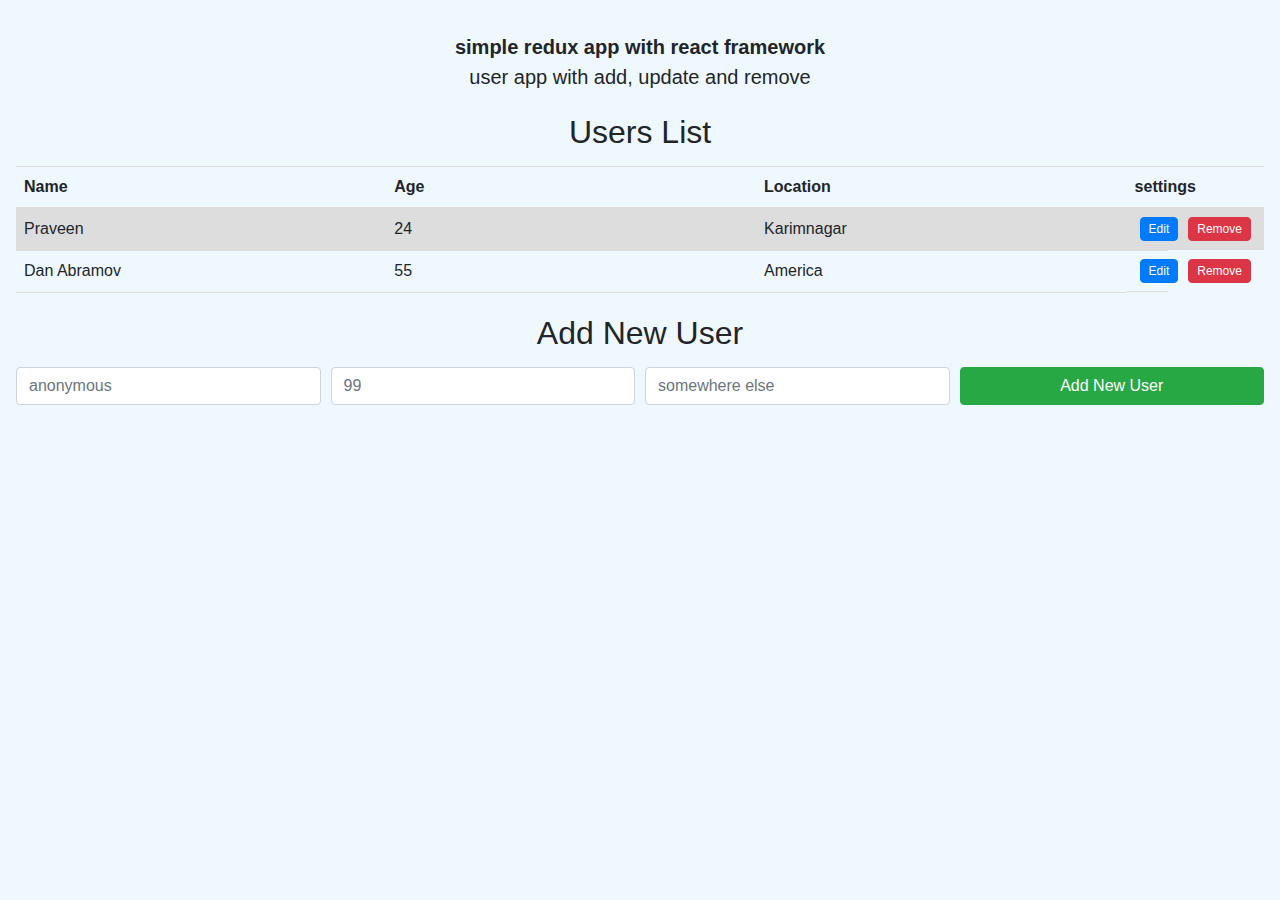
<file: projects/redux-hooks-users/index.html>
<!doctype html><html lang="en"><head><meta charset="utf-8"/><link rel="icon" href="./favicon.ico"/><meta name="theme-color" content="#000000"/><meta name="description" content="Web site created using create-react-app"/><link rel="apple-touch-icon" href="./logo192.png"/><link rel="manifest" href="./manifest.json"/><title>Redux Sample</title><link rel="stylesheet" href="https://stackpath.bootstrapcdn.com/bootstrap/4.5.2/css/bootstrap.min.css" integrity="sha384-JcKb8q3iqJ61gNV9KGb8thSsNjpSL0n8PARn9HuZOnIxN0hoP+VmmDGMN5t9UJ0Z" crossorigin="anonymous"><link href="./static/css/main.45709099.chunk.css" rel="stylesheet"></head><body><noscript>You need to enable JavaScript to run this app.</noscript><div id="root"></div><script src="https://code.jquery.com/jquery-3.5.1.min.js" integrity="sha256-9/aliU8dGd2tb6OSsuzixeV4y/faTqgFtohetphbbj0=" crossorigin="anonymous"></script><script src="https://stackpath.bootstrapcdn.com/bootstrap/4.5.2/js/bootstrap.min.js" integrity="sha384-B4gt1jrGC7Jh4AgTPSdUtOBvfO8shuf57BaghqFfPlYxofvL8/KUEfYiJOMMV+rV" crossorigin="anonymous"></script><script>!function(e){function r(r){for(var n,i,a=r[0],c=r[1],l=r[2],s=0,p=[];s<a.length;s++)i=a[s],Object.prototype.hasOwnProperty.call(o,i)&&o[i]&&p.push(o[i][0]),o[i]=0;for(n in c)Object.prototype.hasOwnProperty.call(c,n)&&(e[n]=c[n]);for(f&&f(r);p.length;)p.shift()();return u.push.apply(u,l||[]),t()}function t(){for(var e,r=0;r<u.length;r++){for(var t=u[r],n=!0,a=1;a<t.length;a++){var c=t[a];0!==o[c]&&(n=!1)}n&&(u.splice(r--,1),e=i(i.s=t[0]))}return e}var n={},o={1:0},u=[];function i(r){if(n[r])return n[r].exports;var t=n[r]={i:r,l:!1,exports:{}};return e[r].call(t.exports,t,t.exports,i),t.l=!0,t.exports}i.e=function(e){var r=[],t=o[e];if(0!==t)if(t)r.push(t[2]);else{var n=new Promise((function(r,n){t=o[e]=[r,n]}));r.push(t[2]=n);var u,a=document.createElement("script");a.charset="utf-8",a.timeout=120,i.nc&&a.setAttribute("nonce",i.nc),a.src=function(e){return i.p+"static/js/"+({}[e]||e)+"."+{3:"bb0894f7"}[e]+".chunk.js"}(e);var c=new Error;u=function(r){a.onerror=a.onload=null,clearTimeout(l);var t=o[e];if(0!==t){if(t){var n=r&&("load"===r.type?"missing":r.type),u=r&&r.target&&r.target.src;c.message="Loading chunk "+e+" failed.\n("+n+": "+u+")",c.name="ChunkLoadError",c.type=n,c.request=u,t[1](c)}o[e]=void 0}};var l=setTimeout((function(){u({type:"timeout",target:a})}),12e4);a.onerror=a.onload=u,document.head.appendChild(a)}return Promise.all(r)},i.m=e,i.c=n,i.d=function(e,r,t){i.o(e,r)||Object.defineProperty(e,r,{enumerable:!0,get:t})},i.r=function(e){"undefined"!=typeof Symbol&&Symbol.toStringTag&&Object.defineProperty(e,Symbol.toStringTag,{value:"Module"}),Object.defineProperty(e,"__esModule",{value:!0})},i.t=function(e,r){if(1&r&&(e=i(e)),8&r)return e;if(4&r&&"object"==typeof e&&e&&e.__esModule)return e;var t=Object.create(null);if(i.r(t),Object.defineProperty(t,"default",{enumerable:!0,value:e}),2&r&&"string"!=typeof e)for(var n in e)i.d(t,n,function(r){return e[r]}.bind(null,n));return t},i.n=function(e){var r=e&&e.__esModule?function(){return e.default}:function(){return e};return i.d(r,"a",r),r},i.o=function(e,r){return Object.prototype.hasOwnProperty.call(e,r)},i.p="./",i.oe=function(e){throw console.error(e),e};var a=this["webpackJsonpredux-hooks"]=this["webpackJsonpredux-hooks"]||[],c=a.push.bind(a);a.push=r,a=a.slice();for(var l=0;l<a.length;l++)r(a[l]);var f=c;t()}([])</script><script src="./static/js/2.c1c9b8d0.chunk.js"></script><script src="./static/js/main.8b9b2d2f.chunk.js"></script></body></html>
</file>
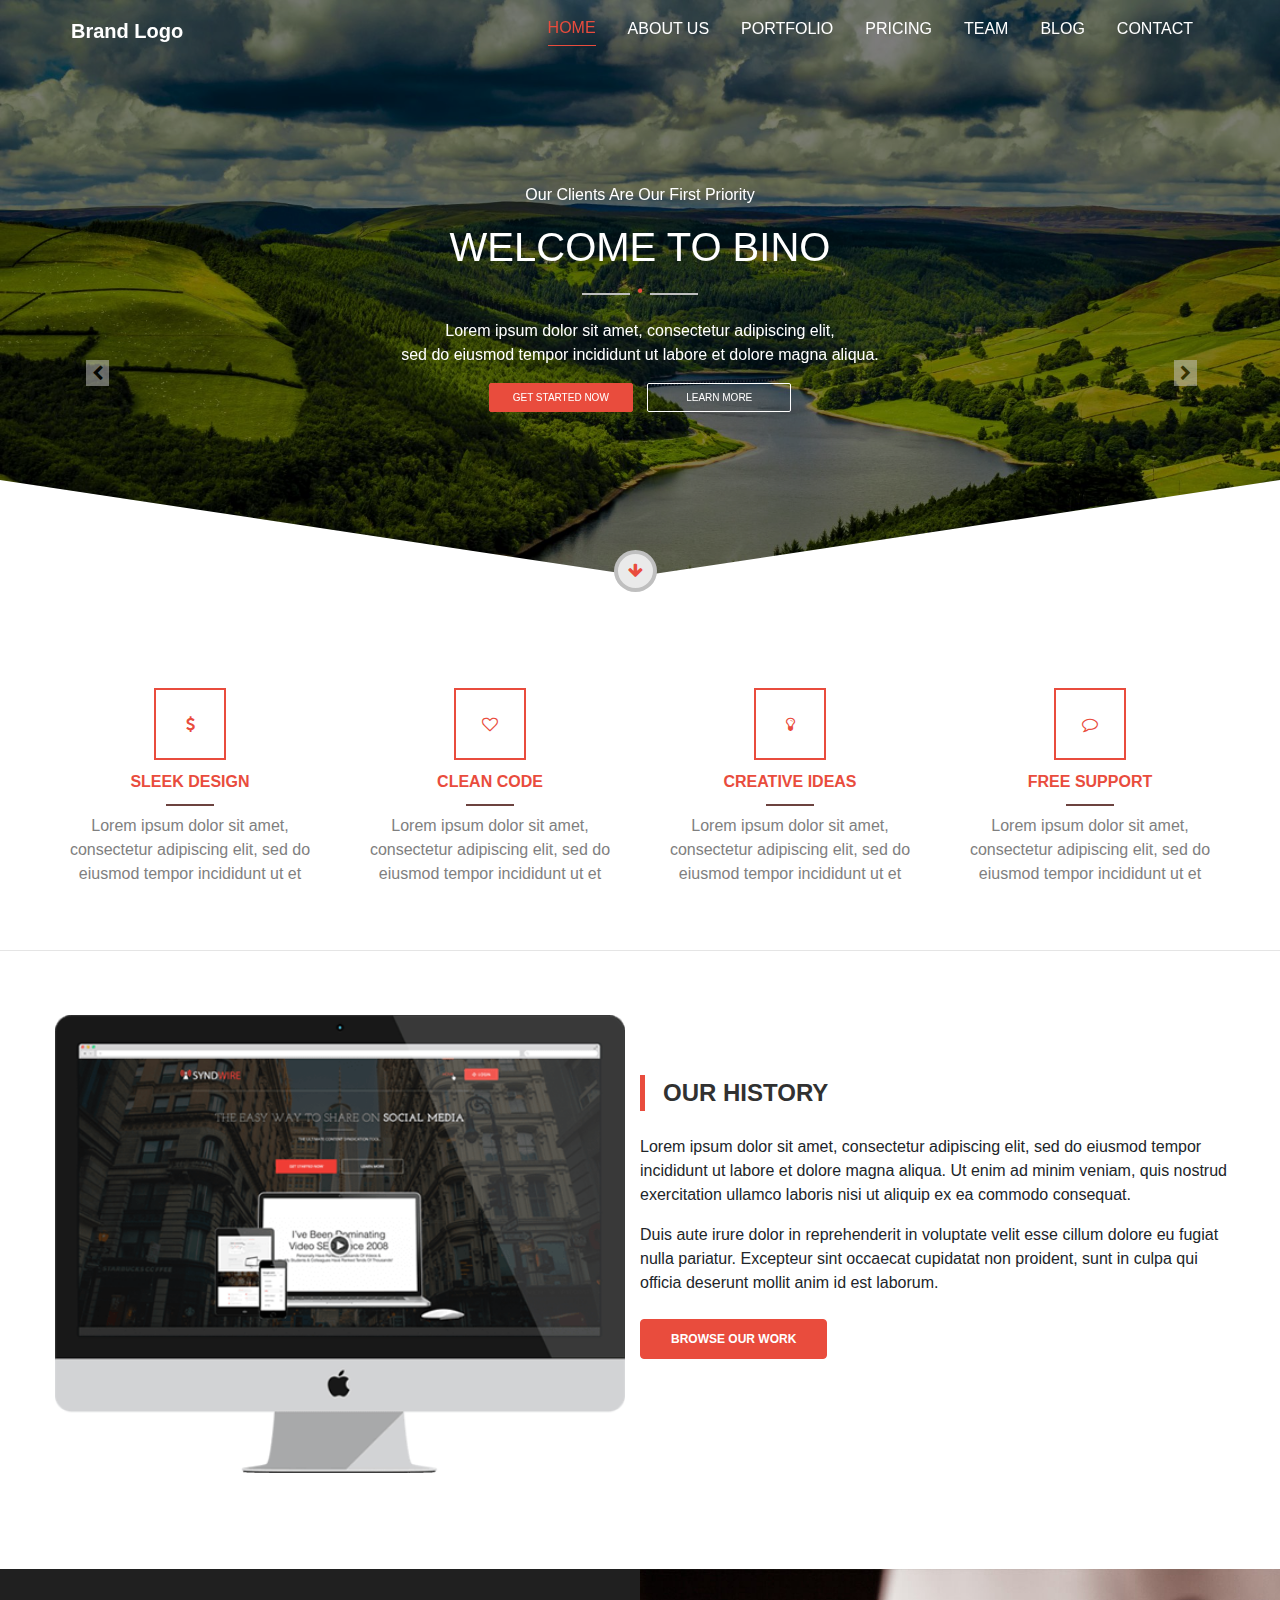
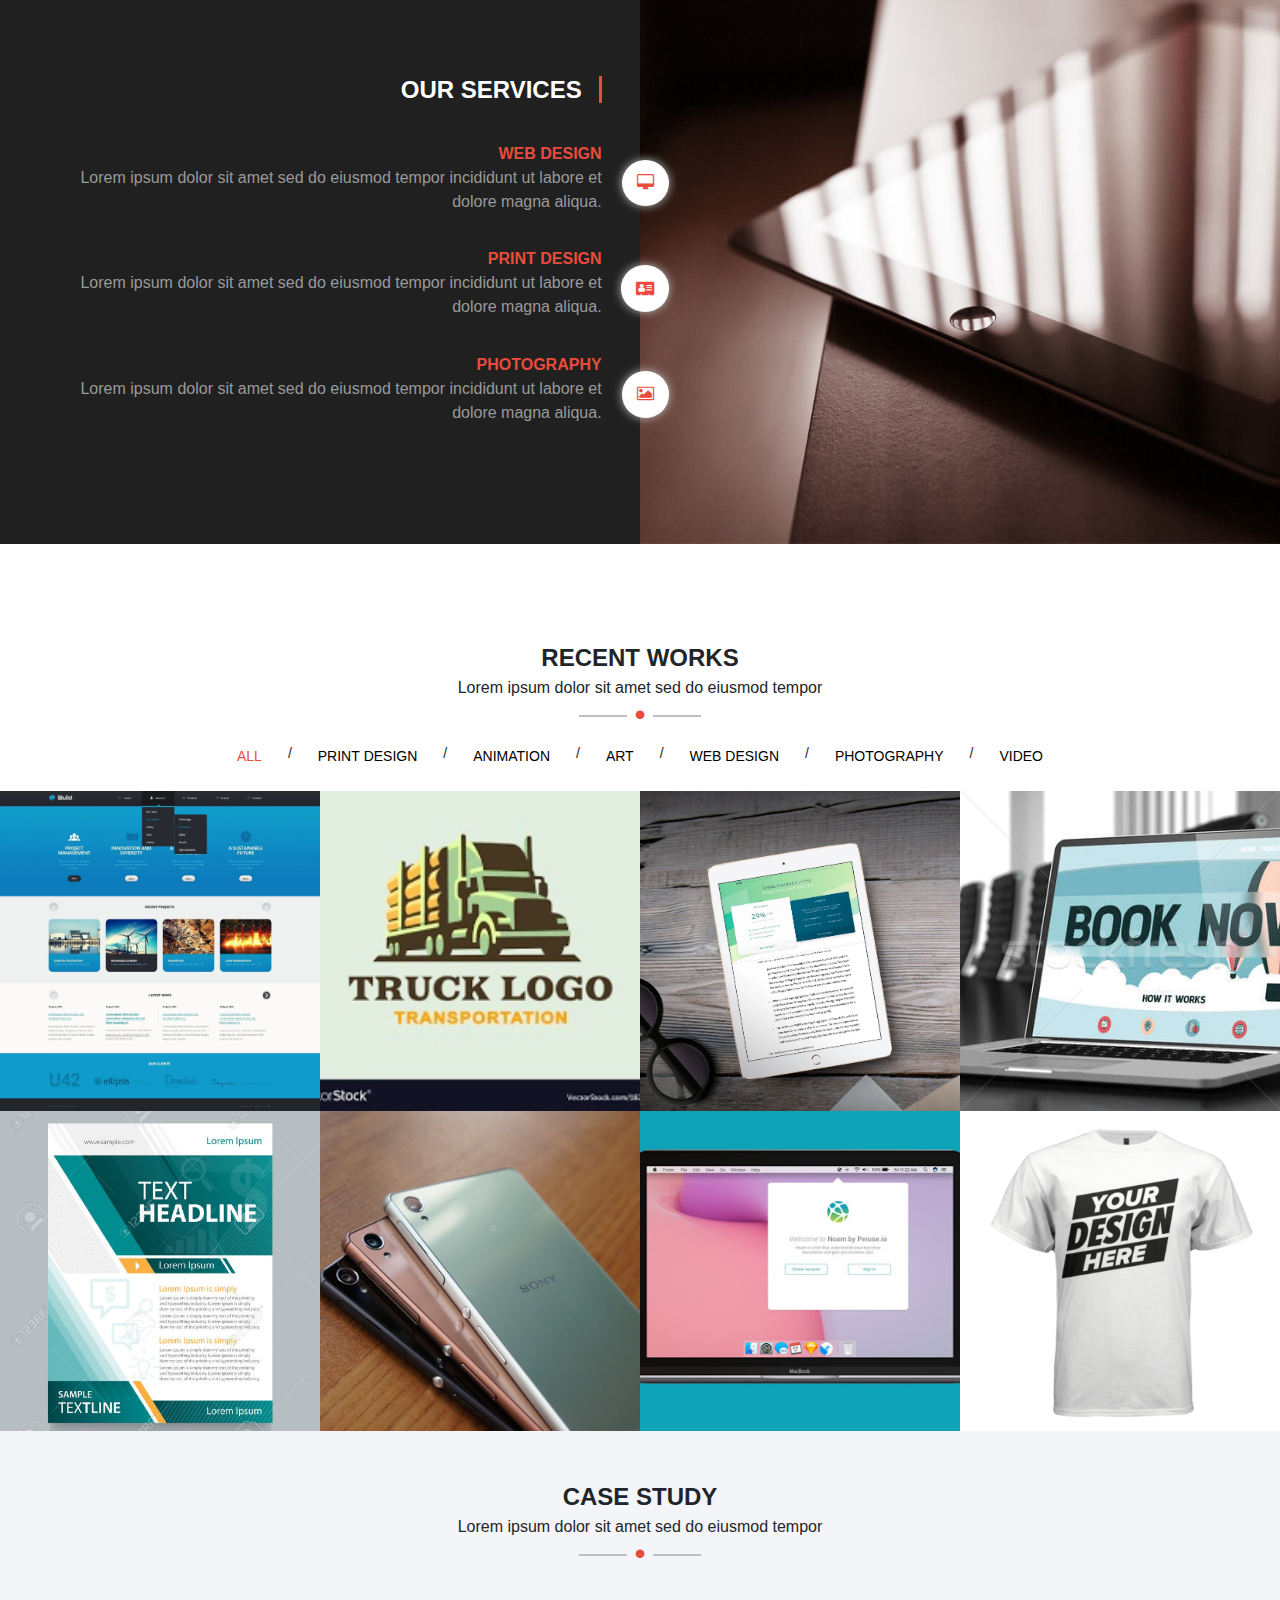
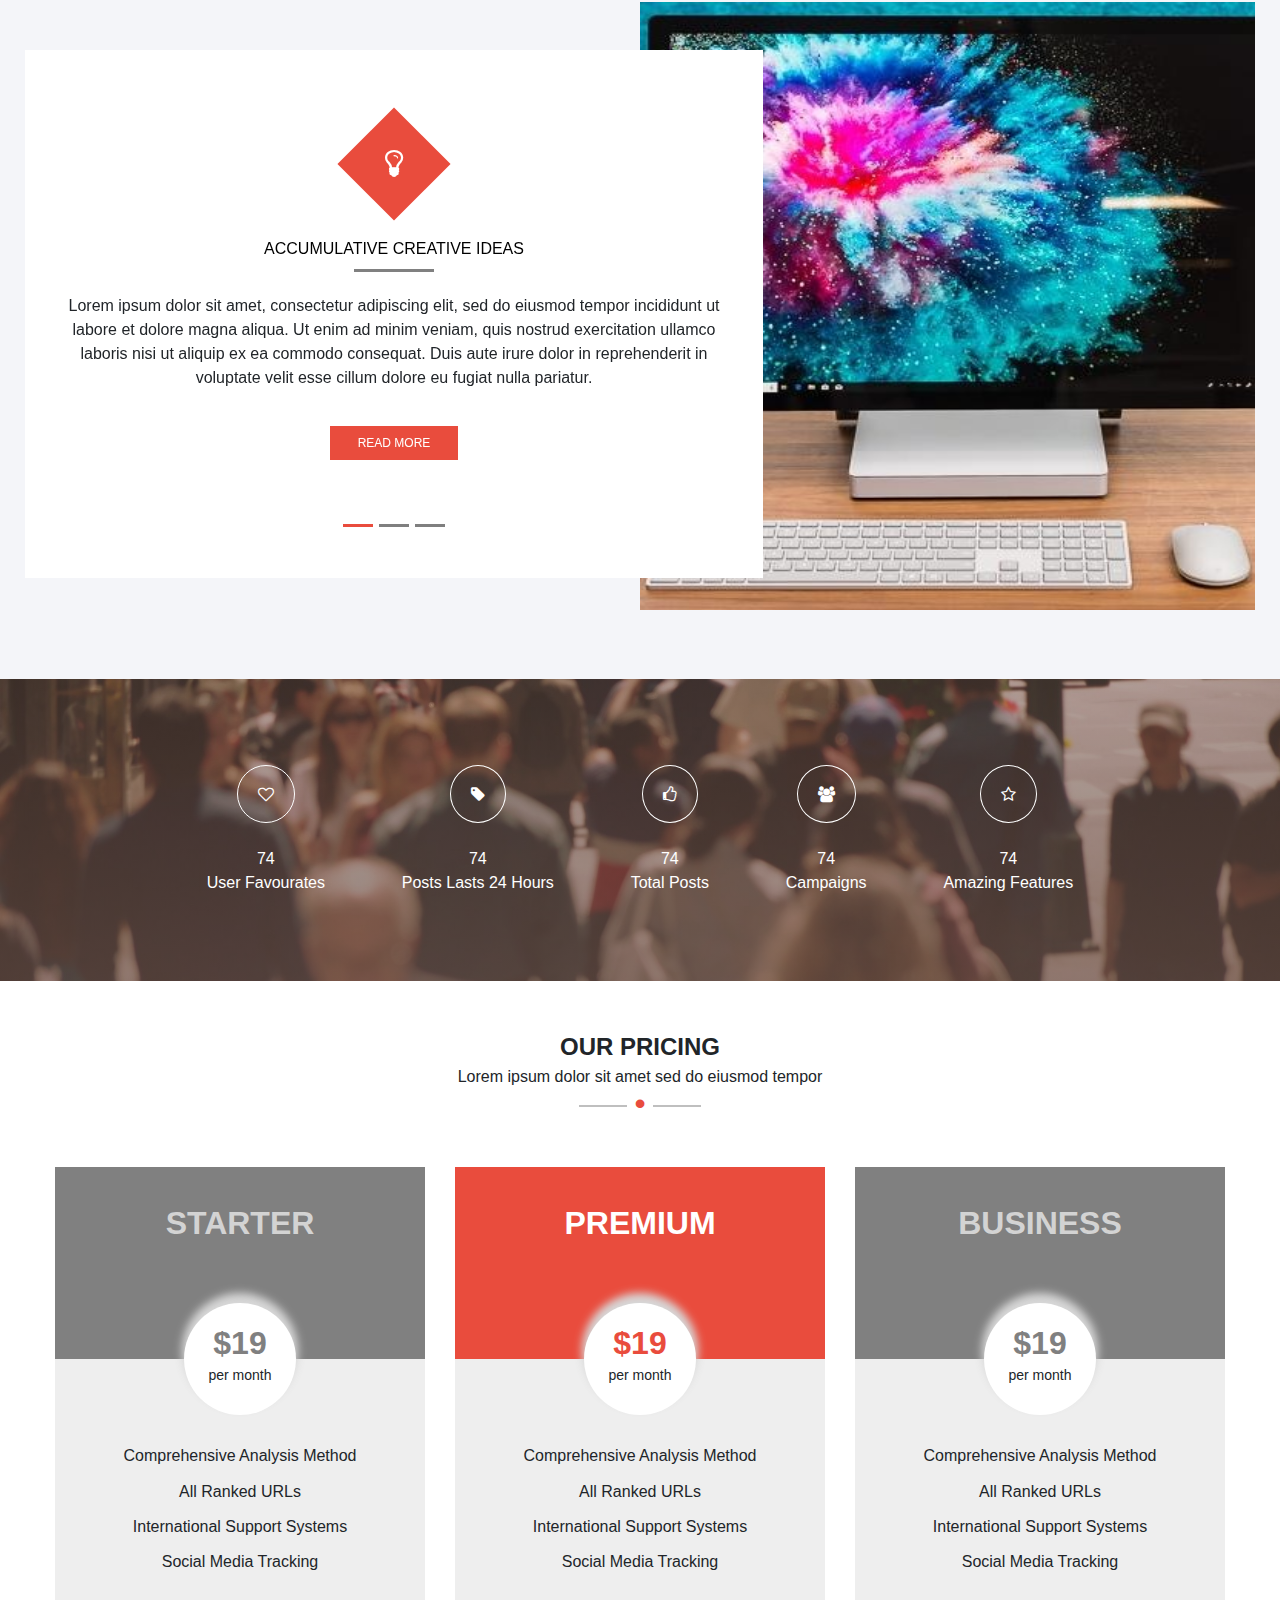
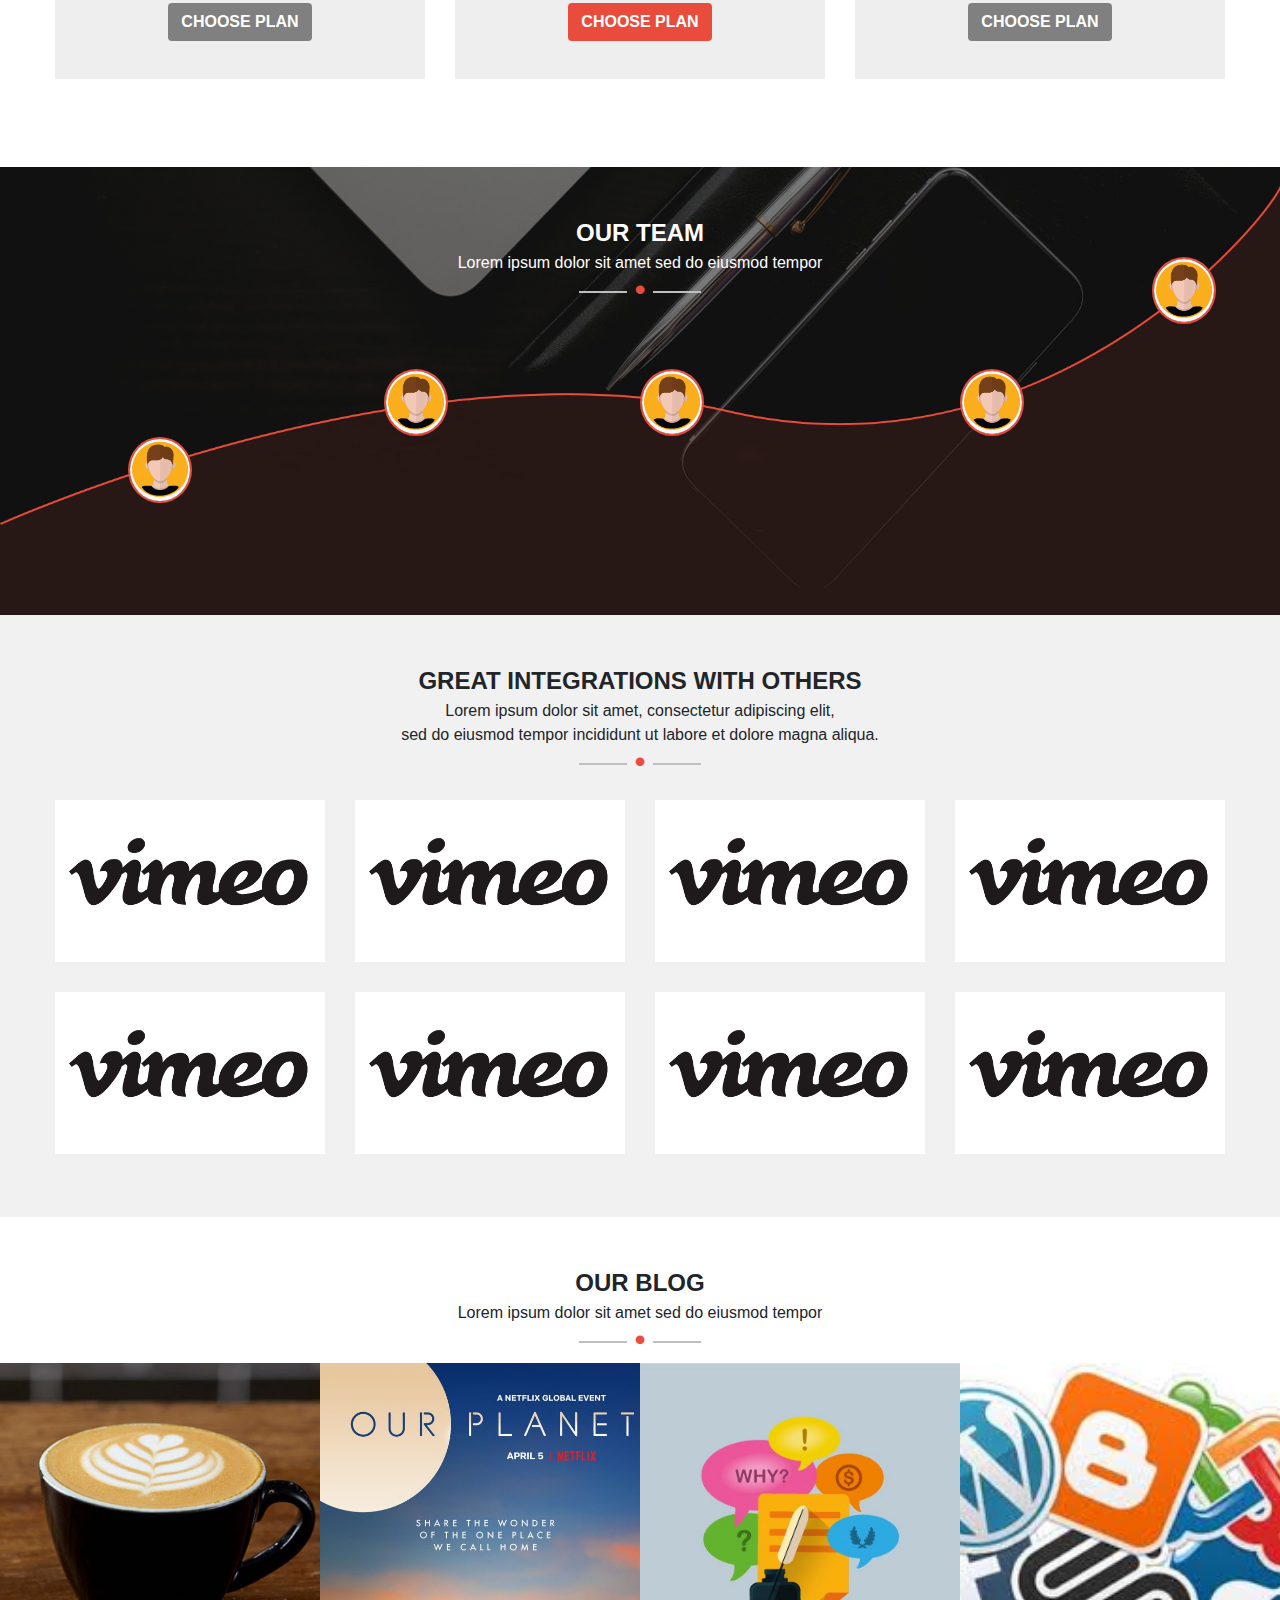
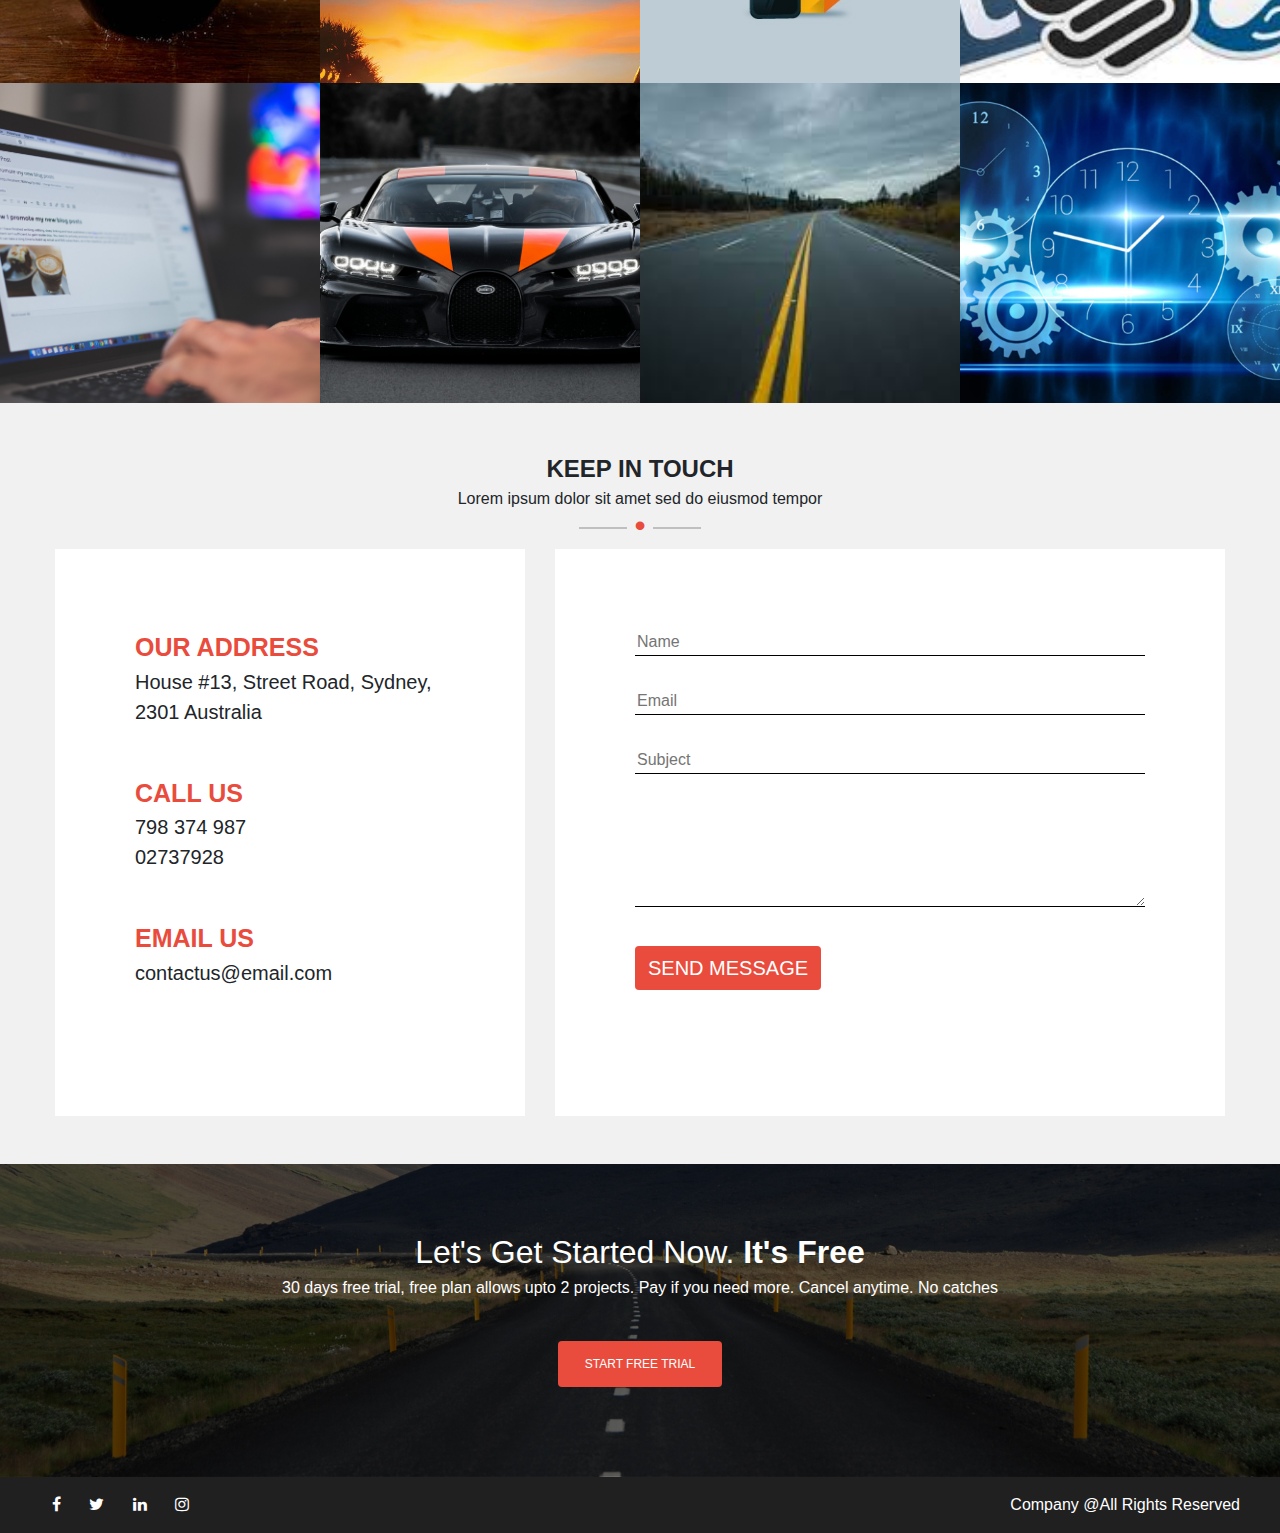
<file: static-pages/bino-template/index.html>
<!DOCTYPE html>
<html>
<head>
	<title>Bino Template</title>
	<meta name="viewport" content="width=device-width, initial-scale=1.0">
	<link href="https://stackpath.bootstrapcdn.com/font-awesome/4.7.0/css/font-awesome.min.css" rel="stylesheet" integrity="sha384-wvfXpqpZZVQGK6TAh5PVlGOfQNHSoD2xbE+QkPxCAFlNEevoEH3Sl0sibVcOQVnN" crossorigin="anonymous">
	<link rel="stylesheet" type="text/css" href="css/bootstrap.css">
	<link rel="stylesheet" type="text/css" href="css/style.css">
</head>
<body>

	<div>

		<header>
			<div class="container-fluid">
				<nav class="navbar navbar-expand-lg">
					<a class="navbar-brand" href="#">Brand Logo</a>
					<button class="navbar-toggler" type="button" data-toggle="collapse" data-target="#navbarSupportedContent" aria-controls="navbarSupportedContent" aria-expanded="false" aria-label="Toggle navigation">
						<span class="navbar-toggler-icon">
							<i class="fa fa-bars" aria-hidden="true"></i>
						</span>
					</button>
					<div class="collapse navbar-collapse" id="navbarSupportedContent">
						<ul class="form-inline my-2 my-lg-0 nav-menu-right">
							<li class="nav-item">
								<a class="nav-link active" href="#">Home</a>
							</li>
							<li class="nav-item">
								<a class="nav-link" href="#">About Us</a>
							</li>
							<li class="nav-item">
								<a class="nav-link" href="#">Portfolio</a>
							</li>
							<li class="nav-item">
								<a class="nav-link" href="#">Pricing</a>
							</li>
							<li class="nav-item">
								<a class="nav-link" href="#">Team</a>
							</li>
							<li class="nav-item">
								<a class="nav-link" href="#">Blog</a>
							</li>
							<li class="nav-item">
								<a class="nav-link" href="#">Contact</a>
							</li>
						</ul>
					</div>
				</nav>
			</div>
		</header>
		<div id="banner">
			<div id="carouselExampleControls" class="carousel slide" data-ride="carousel">
				<div class="carousel-inner">
					<div class="carousel-item active">
						<img class="carousel-img" src="images/banner1.jpg" alt="First slide">
						<div class="carousel-caption">
							<span>Our Clients Are Our First Priority</span>
							<div class="title-block">
								<h1 class="caption-title">Welcome to Bino</h1>
								<span class="title-line">&bull;</span>
							</div>
							<p class="txt">Lorem ipsum dolor sit amet, consectetur adipiscing elit,<br> sed do eiusmod tempor incididunt ut labore et dolore magna aliqua.</p>
							<div class="btn-block">
								<button class="btn btn1">Get Started Now</button>
								<button class="btn btn2">Learn More</button>
							</div>
						</div>
					</div>
					<div class="carousel-item">
						<img class="carousel-img" src="images/banner2.jpg" alt="Second slide">
					</div>
					<div class="carousel-item">
						<img class="carousel-img" src="images/banner3.jpg" alt="Third slide">
					</div> 
				</div>
				<a class="carousel-control-prev" href="#carouselExampleControls" role="button" data-slide="prev">
					<span class="carousel-control-prev-icon" aria-hidden="true">
						<i class="fa fa-chevron-left" aria-hidden="true"></i>
					</span>
					<span class="sr-only">Previous</span>
				</a>
				<a class="carousel-control-next" href="#carouselExampleControls" role="button" data-slide="next">
					<span class="carousel-control-next-icon" aria-hidden="true">
						<i class="fa fa-chevron-right" aria-hidden="true"></i>
					</span>
					<span class="sr-only">Next</span>
				</a>
			</div>
		</div>
		<div class="banner-down">
			<a href="#features">
				<i class="fa fa-arrow-down" aria-hidden="true"></i>
			</a>
		</div>
		<section class="features" id="features">
			<div class="container-fluid">
				<div class="row">
					<div class="col-lg-3 col-md-3 col-sm-6 col-xs-6 column">
						<div class="icon-block">
							<div class="icon"><i class="fa fa-usd" aria-hidden="true"></i></div>
						</div>
						<div class="name">Sleek Design</div>
						<div class="bdr"></div>
						<div class="txt">
							Lorem ipsum dolor sit amet, consectetur adipiscing elit, sed do eiusmod tempor incididunt ut et
						</div>
					</div>
					<div class="col-lg-3 col-md-3 col-sm-6 col-xs-6 column">
						<div class="icon-block">
							<div class="icon"><i class="fa fa-heart-o" aria-hidden="true"></i></div>
						</div>
						<div class="name">Clean Code</div>
						<div class="bdr"></div>
						<div class="txt">
							Lorem ipsum dolor sit amet, consectetur adipiscing elit, sed do eiusmod tempor incididunt ut et
						</div>
					</div>
					<div class="col-lg-3 col-md-3 col-sm-6 col-xs-6 column">
						<div class="icon-block">
							<div class="icon"><i class="fa fa-lightbulb-o" aria-hidden="true"></i></div>
						</div>
						<div class="name">Creative Ideas</div>
						<div class="bdr"></div>
						<div class="txt">
							Lorem ipsum dolor sit amet, consectetur adipiscing elit, sed do eiusmod tempor incididunt ut et
						</div>
					</div>
					<div class="col-lg-3 col-md-3 col-sm-6 col-xs-6 column">
						<div class="icon-block">
							<div class="icon"><i class="fa fa-comment-o" aria-hidden="true"></i></div>
						</div>
						<div class="name">Free Support</div>
						<div class="bdr"></div>
						<div class="txt">
							Lorem ipsum dolor sit amet, consectetur adipiscing elit, sed do eiusmod tempor incididunt ut et
						</div>
					</div>
				</div>
			</div>
		</section>
		<hr>
		<section class="history">
			<div class="container-fluid">
				<div class="row">
					<div class="col-lg-6 col-md-6 col-sm-12 col-xs-12 column1">
						<img src="images/imac.png">
					</div>
					<div class="col-lg-6 col-md-6 col-sm-12 col-xs-12 column2">
						<div class="cnt">
							<div class="title">Our History</div>
							<div class="txt">
								<p>Lorem ipsum dolor sit amet, consectetur adipiscing elit, sed do eiusmod tempor
									incididunt ut labore et dolore magna aliqua. Ut enim ad minim veniam, quis nostrud
								exercitation ullamco laboris nisi ut aliquip ex ea commodo consequat.</p>
								<p>Duis aute irure dolor in reprehenderit in voluptate velit esse cillum dolore eu 
									fugiat nulla pariatur. Excepteur sint occaecat cupidatat non proident, sunt in 
								culpa qui officia deserunt mollit anim id est laborum.</p>
							</div>
							<a href=""><button class="btn">Browse Our Work</button></a>
						</div>
					</div>
				</div>
			</div>
		</section>
		<section class="services">
			<div class="row"> 
				<div class="column1 col-lg-6 col-md-6">
					<div class="cnt">
						<span class="title">Our Services</span>
						<div class="list">
							<div class="s s1">
								<span class="name">Web Design</span>
								<p>Lorem ipsum dolor sit amet sed do eiusmod tempor
								incididunt ut labore et dolore magna aliqua.</p>
								<span class="icon"><i class="fa fa-desktop" aria-hidden="true"></i></span>
							</div>
							<div class="s s2">
								<span class="name">Print Design</span>
								<p>Lorem ipsum dolor sit amet sed do eiusmod tempor
								incididunt ut labore et dolore magna aliqua.</p>
								<span class="icon"><i class="fa fa-vcard" aria-hidden="true"></i></span>
							</div>
							<div class="s s3">
								<span class="name">Photography</span>
								<p>Lorem ipsum dolor sit amet sed do eiusmod tempor
								incididunt ut labore et dolore magna aliqua.</p>
								<span class="icon"><i class="fa fa-photo" aria-hidden="true"></i></span>
							</div>
						</div>
					</div>
				</div>
				<div class="column2 col-lg-6 col-md-6">
					<img src="images/ipad.jpg">
				</div>
			</div>
		</section>
		<section class="recent">
			<div class="main">
				<span class="title">Recent Works</span><br>
				<span>Lorem ipsum dolor sit amet sed do eiusmod tempor</span>
				<div style="margin-top:-10px;"><span class="title-line">&bull;</span></div>
				<ul class="nav nav-pills mb-3 list" id="pills-tab" role="tablist">
					<li class="nav-item">
						<a class="nav-link active" id="pills-all-tab" data-toggle="pill" href="#pills-all" role="tab" aria-controls="pills-all" aria-selected="true">All</a>
					</li><li class="slash">/</li>
					<li class="nav-item">
						<a class="nav-link" id="pills-print-tab" data-toggle="pill" href="#pills-print" role="tab" aria-controls="pills-print" aria-selected="false">Print&nbsp;Design</a>
					</li><li class="slash">/</li>
					<li class="nav-item">
						<a class="nav-link" id="pills-animation-tab" data-toggle="pill" href="#pills-animation" role="tab" aria-controls="pills-animation" aria-selected="false">Animation</a>
					</li><li class="slash">/</li>
					<li class="nav-item">
						<a class="nav-link" id="pills-art-tab" data-toggle="pill" href="#pills-art" role="tab" aria-controls="pills-art" aria-selected="false">Art</a>
					</li><li class="slash">/</li>
					<li class="nav-item">
						<a class="nav-link" id="pills-webdesign-tab" data-toggle="pill" href="#pills-webdesign" role="tab" aria-controls="pills-webdesign" aria-selected="false">Web&nbsp;Design</a>
					</li><li class="slash">/</li>
					<li class="nav-item">
						<a class="nav-link" id="pills-photography-tab" data-toggle="pill" href="#pills-photography" role="tab" aria-controls="pills-photography" aria-selected="false">Photography</a>
					</li><li class="slash">/</li>
					<li class="nav-item">
						<a class="nav-link" id="pills-video-tab" data-toggle="pill" href="#pills-video" role="tab" aria-controls="pills-video" aria-selected="false">Video</a>
					</li>
				</ul>
				<ul class="list-mob">
				</ul>
			</div>
			<div class="thumb">
				<div class="tab-content" id="pills-tabContent">
					<div class="tab-pane fade show active" id="pills-all" role="tabpanel" aria-labelledby="pills-all-tab">
						<div class="row thumb-row rc-row-all">
							<div class="col-lg-3 col-md-3 col-sm-6 column rc rc1 rc-webdesign" >
								<div class="recent_text" >
									<span class="top-bdr"></span><br>
									<span class="title">Search Engine Optimisation</span>
								</div>
							</div>
							<div class="col-lg-3 col-md-3 col-sm-6 column rc rc2 rc-photography" >
								<div class="recent_text" >
									<span class="top-bdr"></span><br>
									<span class="title">Search Engine Optimisation</span>
								</div>
							</div>
							<div class="col-lg-3 col-md-3 col-sm-6 column rc rc3 rc-webdesign" >
								<div class="recent_text" >
									<span class="top-bdr"></span><br>
									<span class="title">Search Engine Optimisation</span>
								</div>
							</div>
							<div class="col-lg-3 col-md-3 col-sm-6 column rc rc4 rc-animation">
								<div class="recent_text" >
									<span class="top-bdr"></span><br>
									<span class="title">Search Engine Optimisation</span>
								</div>
							</div>
							<div class="col-lg-3 col-md-3 col-sm-6 column rc rc5 rc-art">
								<div class="recent_text" >
									<span class="top-bdr"></span><br>
									<span class="title">Search Engine Optimisation</span>
								</div>
							</div>
							<div class="col-lg-3 col-md-3 col-sm-6 column rc rc6 rc-video">
								<div class="recent_text" >
									<span class="top-bdr"></span><br>
									<span class="title">Search Engine Optimisation</span>
								</div>
							</div>
							<div class="col-lg-3 col-md-3 col-sm-6 column rc rc7 rc-video">
								<div class="recent_text" >
									<span class="top-bdr"></span><br>
									<span class="title">Search Engine Optimisation</span>
								</div>
							</div>
							<div class="col-lg-3 col-md-3 col-sm-6 column rc rc8 rc-print">
								<div class="recent_text" >
									<span class="top-bdr"></span><br>
									<span class="title">Search Engine Optimisation</span>
								</div>
							</div>
						</div> 
					</div>
					<div class="tab-pane fade" id="pills-print" role="tabpanel" aria-labelledby="pills-print-tab">
						<div class="row thumb-row rc-row-print">

						</div>
					</div>
					<div class="tab-pane fade" id="pills-animation" role="tabpanel" aria-labelledby="pills-animation-tab">
						<div class="row thumb-row rc-row-animation">

						</div>
					</div>
					<div class="tab-pane fade" id="pills-art" role="tabpanel" aria-labelledby="pills-art-tab">
						<div class="row thumb-row rc-row-art">

						</div>
					</div>
					<div class="tab-pane fade" id="pills-webdesign" role="tabpanel" aria-labelledby="pills-webdesign-tab-tab">
						<div class="row thumb-row rc-row-webdesign">

						</div>
					</div>
					<div class="tab-pane fade" id="pills-photography" role="tabpanel" aria-labelledby="pills-photography-tab-tab">
						<div class="row thumb-row rc-row-photography">

						</div>
					</div>
					<div class="tab-pane fade" id="pills-video" role="tabpanel" aria-labelledby="pills-video-tab-tab">
						<div class="row thumb-row rc-row-video">

						</div>
					</div>
				</div>
			</div>
		</section>
		<section class="cs">
			<div class="main">
				<span class="title">Case Study</span><br>
				<span>Lorem ipsum dolor sit amet sed do eiusmod tempor</span>
				<div style="margin-top:-10px;"><span class="title-line">&bull;</span></div>
			</div>
			<div class="cnt container-fluid">
				<div class="row">
					<div class="column1">
						<div id="carouselExampleIndicators" class="carousel slide" data-ride="carousel">
							<ol class="carousel-indicators">
								<li data-target="#carouselExampleIndicators" data-slide-to="0" class="active"></li>
								<li data-target="#carouselExampleIndicators" data-slide-to="1"></li>
								<li data-target="#carouselExampleIndicators" data-slide-to="2"></li>
							</ol>
							<div class="carousel-inner">
								<div class="carousel-item active item1">
									<div class="cont" align="center">
										<div class="square">
											<i class="fa fa-lightbulb-o" aria-hidden="true"></i>
										</div>
										<div class="title-block">
											<span>Accumulative Creative Ideas</span><br>
											<span class="b-b"></span>
										</div>   
										<p>
											Lorem ipsum dolor sit amet, consectetur adipiscing elit, sed do eiusmod tempor
											incididunt ut labore et dolore magna aliqua. Ut enim ad minim veniam,
											quis nostrud exercitation ullamco laboris nisi ut aliquip ex ea commodo consequat. 
											Duis aute irure dolor in reprehenderit in voluptate velit esse cillum dolore eu 
											fugiat nulla pariatur. 
										</p>     
										<button class="btn">Read More</button>          
									</div>
								</div>
								<div class="carousel-item item2">
									<div class="cont" align="center">
										<div class="square">
											<i class="fa fa-lightbulb-o" aria-hidden="true"></i>
										</div>
										<div class="title-block">
											<span>Accumulative Creative Ideas</span><br>
											<span class="b-b"></span>
										</div>   
										<p>
											Lorem ipsum dolor sit amet, consectetur adipiscing elit, sed do eiusmod tempor
											incididunt ut labore et dolore magna aliqua. Ut enim ad minim veniam,
											quis nostrud exercitation ullamco laboris nisi ut aliquip ex ea commodo consequat. 
											Duis aute irure dolor in reprehenderit in voluptate velit esse cillum dolore eu 
											fugiat nulla pariatur. 
										</p>     
										<button class="btn">Read More</button>          
									</div>
								</div>
								<div class="carousel-item item3">
									<div class="cont" align="center">
										<div class="square">
											<i class="fa fa-lightbulb-o" aria-hidden="true"></i>
										</div>
										<div class="title-block">
											<span>Accumulative Creative Ideas</span><br>
											<span class="b-b"></span>
										</div>   
										<p>
											Lorem ipsum dolor sit amet, consectetur adipiscing elit, sed do eiusmod tempor
											incididunt ut labore et dolore magna aliqua. Ut enim ad minim veniam,
											quis nostrud exercitation ullamco laboris nisi ut aliquip ex ea commodo consequat. 
											Duis aute irure dolor in reprehenderit in voluptate velit esse cillum dolore eu 
											fugiat nulla pariatur. 
										</p>     
										<button class="btn">Read More</button>          
									</div> 
								</div> 
							</div>
						</div>
					</div>
					<div class="column2">
						<img src="images/desktop.jpg" >
					</div>
				</div>
			</div>
		</section>
		<section class="count">
			<div class="cont">
				<div class="reach">
					<i class="fa fa-heart-o" aria-hidden="true"></i><br><br>
					<span class="no count_no count_no1"></span><br>
					<span>User Favourates</span>
				</div>
				<div class="reach">
					<i class="fa fa-tag" aria-hidden="true"></i><br><br>
					<span class="no count_no count_no2"></span><br>
					<span>Posts Lasts 24 Hours</span>
				</div>
				<div class="reach">
					<i class="fa fa-thumbs-o-up" aria-hidden="true"></i><br><br>
					<span class="no count_no count_no3"></span><br>
					<span>Total Posts</span>
				</div>
				<div class="reach">
					<i class="fa fa-group" aria-hidden="true"></i><br><br>
					<span class="no count_no count_no4"></span><br>
					<span>Campaigns</span>
				</div>
				<div class="reach">
					<i class="fa fa-star-o" aria-hidden="true"></i><br><br>
					<span class="no count_no count_no5">285</span><br>
					<span>Amazing Features</span>
				</div>
			</div>
		</section>
		<section class="pricing">
			<div class="container-fluid">
				<div class="main">
					<span class="title">Our Pricing</span><br>
					<span>Lorem ipsum dolor sit amet sed do eiusmod tempor</span>
					<div style="margin-top:-10px;"><span class="title-line">&bull;</span></div>
				</div>
				<div class="plans">
					<div class="row">
						<div class="col-lg-4 col-md-4 col-sm-6 col-xs-12 column">
							<div class="box box1"> 
								<div class="b1">
									<span class="name">Starter</span>
									<div class="circle">
										<span class="t1">$19</span>
										<span class="t2">per month</span>
									</div>
								</div>
								<div class="b2">
									<div class="list">
										<span>Comprehensive Analysis Method</span>
										<span>All Ranked URLs</span>
										<span>International Support Systems</span>
										<span>Social Media Tracking</span>
									</div>
									<center><button class="btn">Choose Plan</button></center>
								</div>
							</div>
						</div>
						<div class="col-lg-4 col-md-4 col-sm-6 col-xs-12 column column2">
							<div class="box box1"> 
								<div class="b1">
									<span class="name">Premium</span>
									<div class="circle">
										<span class="t1">$19</span>
										<span class="t2">per month</span>
									</div>
								</div>
								<div class="b2">
									<div class="list">
										<span>Comprehensive Analysis Method</span>
										<span>All Ranked URLs</span>
										<span>International Support Systems</span>
										<span>Social Media Tracking</span>
									</div>
									<center><button class="btn">Choose Plan</button></center>
								</div>
							</div>
						</div>
						<div class="col-lg-4 col-md-4 col-sm-6 col-xs-12 column">
							<div class="box box1"> 
								<div class="b1">
									<span class="name">Business</span>
									<div class="circle">
										<span class="t1">$19</span>
										<span class="t2">per month</span>
									</div>
								</div>
								<div class="b2">
									<div class="list">
										<span>Comprehensive Analysis Method</span>
										<span>All Ranked URLs</span>
										<span>International Support Systems</span>
										<span>Social Media Tracking</span>
									</div>
									<center><button class="btn">Choose Plan</button></center>
								</div>
							</div>
						</div>
					</div>
				</div>
			</div>
		</section>
		<section class="team">
			<div class="main">
				<span class="title">Our Team</span><br>
				<span>Lorem ipsum dolor sit amet sed do eiusmod tempor</span>
				<div style="margin-top:-10px;"><span class="title-line">&bull;</span></div>
			</div>
		    <img class="tm-bg" src="images/teambg.png">
			<div class="tm tm1">
				<img class="" src="images/team1.png">
				<div class="info team_info">
					<div class="v-line"></div>
					<div class="name">Kazi&nbsp;Erfan</div>
					<div class="role">UI/UX&nbsp;Designer</div>
				</div>
			</div>
			<div class="tm tm2">
				<img class="" src="images/team1.png">
				<div class="info team_info">
					<div class="v-line"></div>
					<div class="name">Kazi&nbsp;Erfan</div>
					<div class="role">UI/UX&nbsp;Designer</div>
				</div>
			</div>
			<div class="tm tm3">
				<img class="" src="images/team1.png">
				<div class="info team_info">
					<div class="v-line"></div>
					<div class="name">Kazi&nbsp;Erfan</div>
					<div class="role">UI/UX&nbsp;Designer</div>
				</div>
			</div>
			<div class="tm tm4">
				<img class="" src="images/team1.png">
				<div class="info team_info">
					<div class="v-line"></div>
					<div class="name">Kazi&nbsp;Erfan</div>
					<div class="role">UI/UX&nbsp;Designer</div>
				</div>
			</div>
			<div class="tm tm5">
				<img class="" src="images/team1.png">
				<div class="info team_info">
					<div class="v-line"></div>
					<div class="name">Kazi&nbsp;Erfan</div>
					<div class="role">UI/UX&nbsp;Designer</div>
				</div>
			</div>
		</section>
		<section class="clients">
			<div class="container-fluid">
				<div class="main">
					<span class="title">Great Integrations With Others</span><br>
					<span>Lorem ipsum dolor sit amet, consectetur adipiscing elit,<br> sed do eiusmod tempor incididunt ut labore et dolore magna aliqua.</span>
					<div style="margin-top:-10px;"><span class="title-line">&bull;</span></div>
				</div>
				<div class="list">
					<div class="row">
						<div class="col-lg-3 col-md-3 col-sm-4 col-xs-6 column">
							<div class="logo">
								<img src="images/vimeo-logo.png">
							</div>
						</div>
						<div class="col-lg-3 col-md-3 col-sm-4 col-xs-6 column">
							<div class="logo">
								<img src="images/vimeo-logo.png">
							</div>
						</div>
						<div class="col-lg-3 col-md-3 col-sm-4 col-xs-6 column">
							<div class="logo">
								<img src="images/vimeo-logo.png">
							</div>
						</div>
						<div class="col-lg-3 col-md-3 col-sm-4 col-xs-6 column">
							<div class="logo">
								<img src="images/vimeo-logo.png">
							</div>
						</div>
						<div class="col-lg-3 col-md-3 col-sm-4 col-xs-6 column">
							<div class="logo">
								<img src="images/vimeo-logo.png">
							</div>
						</div>
						<div class="col-lg-3 col-md-3 col-sm-4 col-xs-6 column">
							<div class="logo">
								<img src="images/vimeo-logo.png">
							</div>
						</div>
						<div class="col-lg-3 col-md-3 col-sm-4 col-xs-6 column">
							<div class="logo">
								<img src="images/vimeo-logo.png">
							</div>
						</div>
						<div class="col-lg-3 col-md-3 col-sm-4 col-xs-6 column">
							<div class="logo">
								<img src="images/vimeo-logo.png">
							</div>
						</div>
					</div>
				</div>
			</div>
		</section>
		<section class="blog recent">
			<div class="main">
				<span class="title">Our Blog</span><br>
				<span>Lorem ipsum dolor sit amet sed do eiusmod tempor</span>
				<div style="margin-top:-10px;"><span class="title-line">&bull;</span></div>
			</div>
			<div class="thumb">
				<div class="row thumb-row">
					<div class="col-lg-3 col-md-3 col-sm-4 col-xs-12 column bc bc1">
						<div class="recent_text">
							<span class="title">Search Engine Optimisation</span>
							<span class="top-bdr"></span><br>
							<p>Lorem ipsum dolor sit amet, consectetur adipiscing elit, sed do eiusmod tempor incididunt ut 
								labore et dolore magna aliqua. Ut enim ad minim veniam, quis nostrud exercitation ullamco 
								laborisnisi ut aliquip ex ea commodo consequat
							</p>
						</div>
					</div>
					<div class="col-lg-3 col-md-3 col-sm-4 col-xs-12 column bc bc2">
						<div class="recent_text">
							<span class="title">Search Engine Optimisation</span>
							<span class="top-bdr"></span><br>
							<p>Lorem ipsum dolor sit amet, consectetur adipiscing elit, sed do eiusmod tempor incididunt ut 
								labore et dolore magna aliqua. Ut enim ad minim veniam, quis nostrud exercitation ullamco 
								laborisnisi ut aliquip ex ea commodo consequat
							</p>
						</div>
					</div>
					<div class="col-lg-3 col-md-3 col-sm-4 col-xs-12 column bc bc3">
						<div class="recent_text">
							<span class="title">Search Engine Optimisation</span>
							<span class="top-bdr"></span><br>
							<p>Lorem ipsum dolor sit amet, consectetur adipiscing elit, sed do eiusmod tempor incididunt ut 
								labore et dolore magna aliqua. Ut enim ad minim veniam, quis nostrud exercitation ullamco 
								laborisnisi ut aliquip ex ea commodo consequat
							</p>
						</div>
					</div>
					<div class="col-lg-3 col-md-3 col-sm-4 col-xs-12 column bc bc4">
						<div class="recent_text">
							<span class="title">Search Engine Optimisation</span>
							<span class="top-bdr"></span><br>
							<p>Lorem ipsum dolor sit amet, consectetur adipiscing elit, sed do eiusmod tempor incididunt ut 
								labore et dolore magna aliqua. Ut enim ad minim veniam, quis nostrud exercitation ullamco 
								laborisnisi ut aliquip ex ea commodo consequat
							</p>
						</div>
					</div>
					<div class="col-lg-3 col-md-3 col-sm-4 col-xs-12 column bc bc5">
						<div class="recent_text">
							<span class="title">Search Engine Optimisation</span>
							<span class="top-bdr"></span><br>
							<p>Lorem ipsum dolor sit amet, consectetur adipiscing elit, sed do eiusmod tempor incididunt ut 
								labore et dolore magna aliqua. Ut enim ad minim veniam, quis nostrud exercitation ullamco 
								laborisnisi ut aliquip ex ea commodo consequat
							</p>
						</div>
					</div>
					<div class="col-lg-3 col-md-3 col-sm-4 col-xs-12 column bc bc6">
						<div class="recent_text">
							<span class="title">Search Engine Optimisation</span>
							<span class="top-bdr"></span><br>
							<p>Lorem ipsum dolor sit amet, consectetur adipiscing elit, sed do eiusmod tempor incididunt ut 
								labore et dolore magna aliqua. Ut enim ad minim veniam, quis nostrud exercitation ullamco 
								laborisnisi ut aliquip ex ea commodo consequat
							</p>
						</div>
					</div>
					<div class="col-lg-3 col-md-3 col-sm-4 col-xs-12 column bc bc7">
						<div class="recent_text">
							<span class="title">Search Engine Optimisation</span>
							<span class="top-bdr"></span><br>
							<p>Lorem ipsum dolor sit amet, consectetur adipiscing elit, sed do eiusmod tempor incididunt ut 
								labore et dolore magna aliqua. Ut enim ad minim veniam, quis nostrud exercitation ullamco 
								laborisnisi ut aliquip ex ea commodo consequat
							</p>
						</div>
					</div>
					<div class="col-lg-3 col-md-3 col-sm-4 col-xs-12 column bc bc8">
						<div class="recent_text">
							<span class="title">Search Engine Optimisation</span>
							<span class="top-bdr"></span><br>
							<p>Lorem ipsum dolor sit amet, consectetur adipiscing elit, sed do eiusmod tempor incididunt ut 
								labore et dolore magna aliqua. Ut enim ad minim veniam, quis nostrud exercitation ullamco 
								laborisnisi ut aliquip ex ea commodo consequat
							</p>
						</div>
					</div>
				</div>
			</div>
		</section>
		<section class="contact">
			<div class="container-fluid">
				<div class="main">
					<span class="title">Keep In Touch</span><br>
					<span>Lorem ipsum dolor sit amet sed do eiusmod tempor</span>
					<div style="margin-top:-10px;"><span class="title-line">&bull;</span></div>
				</div>
				<div class="row">
					<div class="col-lg-5 col-md-5 col-sm-12 column column1">
						<div class="info">
							<div class="address in">
								<div class="title">Our Address</div>
								<div class="txt">
									<span>House #13, Street Road, Sydney, 2301 Australia</span>
								</div>
							</div>
							<div class="call in">
								<div class="title">Call Us</div>
								<div class="txt">
									<span>798 374 987</span><br>
									<span>02737928</span>
								</div>
							</div>
							<div class="mail in">
								<div class="title">Email Us</div>
								<div class="txt">
									<span>contactus@email.com</span>
								</div>
							</div>
						</div>
					</div>
					<div class="col-lg-7 col-md-7 col-sm-12 column column2">
						<div class="form">
							<form>
								<div class="input">
									<input type="text" name="name" placeholder="Name">
								</div>
								<div class="input">
									<input type="email" name="email" placeholder="Email">
								</div>
								<div class="input">
									<input type="text" name="subject" placeholder="Subject">
								</div>
								<div class="input">
									<textarea id="w3review" name="w3review" rows="4" cols="50">

									</textarea>
								</div>
								<div class="button">
									<button type="submit" class="btn">Send Message</button>
								</div>
							</form>
						</div>
					</div>
				</div>
			</div>
		</section>
		<section class="footer">
			<div class="txt">
				<div class="title">
					Let's Get Started Now. <strong>It's Free</strong>
				</div>
				<p>30 days free trial, free plan allows upto 2 projects. Pay if you need more. Cancel anytime. No catches</p>
			</div>
			<button class="btn">Start Free Trial</button>
		</section>
		<section class="footer-end">
			<div class="container-fluid">
				<div class="row">
					<div class="social column">
						<a href="">
							<i class="fa fa-facebook" aria-hidden="true"></i>
						</a>
						<a href="">
							<i class="fa fa-twitter" aria-hidden="true"></i>
						</a>
						<a href="">
							<i class="fa fa-linkedin" aria-hidden="true"></i>
						</a>
						<a href="">
							<i class="fa fa-instagram" aria-hidden="true"></i>
						</a>
					</div>
					<div class="rights column">
						<span>Company @All Rights Reserved</span>
					</div>
				</div>
			</div>
		</section>

	</div>
	<script src="js/jquery.js"></script>
  <!-- <script src="//cdnjs.cloudflare.com/ajax/libs/waypoints/2.0.3/waypoints.min.js"></script>
  <script src="jquery.counterup.min.js"></script>
  <script>
    jQuery(document).ready(function($) {
      $('.count_no').counterUp({
        delay: 10,
        time: 1000
      });
    });
    </script> -->
	
	<script src="js/bootstrap.js"></script>
	<script src="js/app.js"></script>
	
	
</body>
</html>
</file>
<file: assets/css/style.css>
:root{
	--themecolor: #1dd1a1;
	--themecolor2: #24292e;
}

.container{
	width: 1200px;
}

.banner{
	background-color: lightgrey;
	padding: 2rem 0rem;
}

.banner .column2{
	text-align: center;
}

.banner .name{
	font-size: 25px;
	font-weight: bold;
	margin-bottom: 5px;
}

.banner .social{
	display: flex;
	flex-wrap: wrap;
	justify-content: center;
}

a.icon{
	margin: 0px 10px;
	text-decoration: unset;
}

.social img{
	width: 30px;
	height: 30px;
}

.main-content .card{
	height: 100%;
}

.mnc{
	margin-top: 2rem;
}

.mnc1 .card-title, .skills .card-title{
	font-size: 20px;
	font-weight: 500;
	color : var(--themecolor);
}

.pr-list{
	padding-left: 1rem;
}

.pr-list li{
	list-style-type: none;
}

.pr-list .project-name{
	text-decoration: underline;
	color: var(--themecolor);
	position: relative;
}

.pr-list .project-name::after{
	content: " \21F1";
    color: var(--themecolor);
    position: absolute;
    opacity: 0;
    transform: rotate(90deg);
    top: 3px;
    right: -13px;
    font-size: 12px;
}

.pr-list .project-name:hover:after{
	opacity: 1;
}

.skill{
	margin-bottom: 10px;
	position: relative;
	background: lightgrey;
	height: 2rem;
	display: flex;
	align-items: center;
}

.level-bar, .skill-name{
	position: absolute;
}
.level-bar{
	background: #f7e018;
	width: 70%;
	height: 2rem;
	top: 0;
	left: 0;
}
.skill-name{
	left: 5%;
	font-weight: 500;
}
.knowledge .card{
	display: flex;
	flex-wrap: wrap;
	flex-direction: row;
	justify-content: space-evenly;
	align-items: center;
	padding: 1rem 0rem;
}
.knowledge{
	margin: 2rem 0rem;
}
.knowledge img{
	width: 5rem;
	margin: 1rem 1rem;
	height: inherit;
}
.uptd{
	text-align: right;
	margin: 2rem 0rem;
}

.uptd code{
	color: var(--themecolor2)
}
@media(min-width: 576px){
	.nav-to-skill{
		color: unset;
	}
}

@media(max-width: 1999px){
	.container{
		width: 95%;
	}
}

@media(max-width: 575px){
	.banner .row{
		flex-direction: column-reverse;
	}
	.skill.gt-10{
		display: none;
	}
}
</file>
<file: projects/bino-template/css/style.css>
:root{
  --themecolor:#e94c3d;
}
html{
	scroll-behavior: smooth;
}
img{
    width:100%;
}
li{
    list-style-type:none;
}
.pointer-none{
	pointer-events: none;
}
.container-fluid {
    width: 1200px;
    padding-right: 15px;
    padding-left: 15px;
    margin-right: auto;
    margin-left: auto;
}
.font-weight-500{
    font-weight: 500;
}
.bg-black{
  background-color: black;
}
.bg-white{
  background-color: white;
}
.width100{
  width: 100%;
}
.pos-abs{ position: absolute; }
.pos-rel{ position: relative; }
.uppercase{ text-transform:uppercase; }
header{
	width: 100%;
	position: absolute;
	color: white;
	z-index: 5;
}
header .navbar-toggler{
	/*background-color: white;*/
	/*border: 1px solid white;*/
	padding: 0;
}
header .navbar-toggler-icon{
	height: 1.2em;
}
header .navbar-brand{
	color: white;
	font-weight: bold;
}
header .navbar-collapse{
	justify-content: flex-end;
}
header .nav-item .nav-link{
	padding:0;
	padding-bottom: 5px;
	margin: 0.5rem 1rem;
	font-weight: 400;
	color: white;
	text-transform: uppercase;
}
header .nav-item .nav-link:hover{
	color: var(--themecolor);
}
header .nav-item .active{
	color: var(--themecolor);
	border-bottom: 1px solid;
}
#banner{
	margin-bottom: -25%;
    height: 75vw;
	clip-path: polygon(100% 0, 100% 50%, 50% 60%, 0 50%, 0 0);
	/*polygon(100% 0, 100% 70vh, 50% 80vh, 0 70vh, 0 0);*/
	/*background: grey;*/
	position: relative;
}
#banner .carousel-img{
	width: 100%;
	filter: brightness(0.5);
}
#banner .carousel-control-prev, .carousel-control-next{
	top: 40vh;
	bottom: unset;
}
#banner .carousel-control-prev-icon, .carousel-control-next-icon{
	background:unset;
}
#banner .carousel-control-prev-icon i, .carousel-control-next-icon i{
	background-color: #cacaca;
	padding: 5px 6px;
	color: black;
}
#banner .carousel-control-prev-icon i:hover, .carousel-control-next-icon i:hover{
	background-color: var(--themecolor);
	color: white;
}
#banner .carousel-caption{
	color: white;
	bottom: 40%;
	z-index: 1;
}
#banner .title-block{
	margin:1rem 0rem;
	position: relative;
}
#banner .caption-title{
	text-transform: uppercase;
}
#banner .title-line{
	color: var(--themecolor);
	position: relative;
	content: '';
    width: 5rem;
    margin-top: 0;
    margin-bottom: 1rem;
}
#banner .title-line:before, #banner .title-line:after{
	top: 11px;
    content: '';
    position: absolute;
    width: 3rem;
    height: 2px;
    background: #bfbfbf;
}
#banner .title-line:before{
	left: -55px;
}
#banner .title-line:after{
	right: -55px;
}
#banner .btn{
	font-size: 10px;
	width: 9rem;
	margin:0px 5px;
	color: white;
	text-transform: uppercase;
}
#banner .btn1{
	border-radius: 2px;
	border:1px solid var(--themecolor);
	background-color: var(--themecolor);
}
#banner .btn2{
	border-radius: 2px;
	border:1px solid white;
	background-color: unset;
}
.banner-down{
	height: max-content;
    color: var(--themecolor);
    position: absolute;
    left: 48vw;
    background: #eaeaea;
    top: 43vw;
    padding: 5px 10px;
    border-radius: 50%;
    border: 4px solid #bfbfbf;
}
.banner-down a{
	color: var(--themecolor);
}
section{
	padding:3rem 0rem;
}
.features .column{
	text-align: center;
}
.features .icon-block{
	display: flex;
	justify-content: center;
}
.features .icon{
	width: 4.5rem;
	height: 4.5rem;
	color: var(--themecolor);
	border: 2px solid;
    display: flex;
    transition: 1s;
    justify-content: center;
    align-items: center;
}
.features .icon i{
	transition: 2s;
}
.features .icon:hover{
	transform: rotate(45deg);
}
.features .icon:hover i{
	transform: rotate(-45deg);
}
.features .name{
	color: var(--themecolor);
	text-transform: uppercase;
	font-weight: bold;
	margin:10px 0px;
}
.features .bdr{
	border: 0;
    width: 3rem;
    border-top: 2px solid #6c433f;
    position: absolute;
    left: 50%;
    transform: translateX(-50%);
}
.features .txt{
	padding-top: 10px;
	color: grey;
}
.history .column1{
	display: flex;
	align-items: center;
}
.history .column2{
	padding: 5% 0%;
}
.history .title{
	padding-left: 3%;
    font-size: 1.5rem;
    border-left: 5px solid var(--themecolor);
	color: #313131;
	text-transform: uppercase;
	font-weight: bold;
}
.history .btn{
	color: white;
	border:1px solid var(--themecolor);
	background-color: var(--themecolor);
	text-transform: uppercase;
	font-size: 12px;
	padding:10px 30px;
	font-weight: bold;
}
.history .txt{
	margin:1.5rem 0rem;
}
.history .btn:hover{
	color: var(--themecolor);
	background-color: white;
}
.services .row{
	margin: 0;
}
.services .column1, .services .column2{
	padding:0;
}
.services .column1{
	background-color: #202020;
	padding:8% 3%;
}
.services .column1 .cnt{
	text-align: right;
	color: #9a9a9a;
}
.services .column1 .title{
	font-size: 1.5rem;
	padding-right: 3%;
    border-right: 3px solid var(--themecolor);
	color:white;
	text-transform: uppercase;
	font-weight: bold;
}
.services .column1 .s{
	margin-top:6%;
	position: relative;
}
.services .column1 .icon{
	background-color: white;
	border-radius: 50%;
	color:var(--themecolor);
	padding:2% 2.7%;
	box-shadow: 0px 0rem 10px #bcbcbc;
	position: absolute;
	top: 25%;
	right: -12%;
    z-index: 1;
}
.services .column1 .name{
	font-weight: bold;
	text-transform: uppercase;
	color: var(--themecolor);
}
.services .column2 img{
	height: 100%;	
	max-height: 95rem;
}
.recent{
		padding-bottom: 0;
	}
.recent .main{
	text-align: center;
}
.recent .main .title{
	font-size: 1.5rem;
    font-weight: bold;
	text-transform: uppercase;
}
.recent .main .title-line{
	color: var(--themecolor);
    position: relative;
	font-size: 2rem;
}
.recent .main .title-line:before, .recent .main .title-line:after {
    top: 55%;
    content: '';
    position: absolute;
    width: 3rem;
    height: 2px;
    background: #bfbfbf;
}
.recent .main .title-line:before{
	left: -55px;
}
.recent .main .title-line:after{
	right:-55px;
}
.recent .main ul{
	padding-left: 0px;
}
.recent .main .list-mob{
	display: none;
}
.recent .main .list{
	display: inline-flex;
}
.recent .main li{
	text-transform: uppercase;
	margin:0px 5px;
	font-size: 14px;
}
.recent .main .list a{
	color: black;
	text-decoration: unset;
}
.recent .main .list a:hover{
	color: var(--themecolor);
}
.recent .nav-pills .nav-link.active, .recent .nav-pills .show > .recent .nav-link{
	background-color: unset;
	color: var(--themecolor);
}
.recent .main .list .slash{
	margin-top: 5px;
}
.recent .thumb .row{
	margin:0;
}
.recent .thumb .column{
	padding:0;
	height:25vw;
}
.recent .thumb .rc1 {
	background-image:url('../images/recent/recent1.jpg');
	background-repeat: no-repeat;
	background-position: center;
	background-size: cover;
}
.recent .thumb .rc1:hover{
	background-image:
    linear-gradient(to bottom, rgba(233, 76, 61, 0.7), rgba(233, 76, 61, 0.77)),
	url('../images/recent/recent1.jpg');
}
.recent .thumb .rc2 {
	background-image:url('../images/recent/recent2.jpg');
	background-repeat: no-repeat;
	background-position: center;
	background-size: cover;
}
.recent .thumb .rc2:hover{
	background-image:
    linear-gradient(to bottom, rgba(233, 76, 61, 0.7), rgba(233, 76, 61, 0.77)),
	url('../images/recent/recent2.jpg');
}
.recent .thumb .rc3 {
	background-image:url('../images/recent/recent3.jpg');
	background-repeat: no-repeat;
	background-position: center;
	background-size: cover;
}
.recent .thumb .rc3:hover{
	background-image:
    linear-gradient(to bottom, rgba(233, 76, 61, 0.7), rgba(233, 76, 61, 0.77)),
	url('../images/recent/recent3.jpg');
}
.recent .thumb .rc4 {
	background-image:url('../images/recent/recent4.jpg');
	background-repeat: no-repeat;
	background-position: center;
	background-size: cover;
}
.recent .thumb .rc4:hover{
	background-image:
    linear-gradient(to bottom, rgba(233, 76, 61, 0.7), rgba(233, 76, 61, 0.77)),
	url('../images/recent/recent4.jpg');
}
.recent .thumb .rc5 {
	background-image:url('../images/recent/recent5.jpg');
	background-repeat: no-repeat;
	background-position: center;
	background-size: cover;
}
.recent .thumb .rc5:hover{
	background-image:
    linear-gradient(to bottom, rgba(233, 76, 61, 0.7), rgba(233, 76, 61, 0.77)),
	url('../images/recent/recent5.jpg');
}
.recent .thumb .rc6 {
	background-image:url('../images/recent/recent6.jpg');
	background-repeat: no-repeat;
	background-position: center;
	background-size: cover;
}
.recent .thumb .rc6:hover{
	background-image:
    linear-gradient(to bottom, rgba(233, 76, 61, 0.7), rgba(233, 76, 61, 0.77)),
	url('../images/recent/recent6.jpg');
}
.recent .thumb .rc7 {
	background-image:url('../images/recent/recent7.jpg');
	background-repeat: no-repeat;
	background-position: center;
	background-size: cover;
}
.recent .thumb .rc7:hover{
	background-image:
    linear-gradient(to bottom, rgba(233, 76, 61, 0.7), rgba(233, 76, 61, 0.77)),
	url('../images/recent/recent7.jpg');
}
.recent .thumb .rc8 {
	background-image:url('../images/recent/recent8.jpg');
	background-repeat: no-repeat;
	background-position: center;
	background-size: cover;
}
.recent .thumb .rc8:hover{
	background-image:
    linear-gradient(to bottom, rgba(233, 76, 61, 0.7), rgba(233, 76, 61, 0.77)),
	url('../images/recent/recent8.jpg');
}
.recent_text{
	color: white;
    position: relative;
	font-size: 20px;
	opacity:0;
	height:100%;
	width:100%;
}
.recent_text .top-bdr, .recent_text .title{
	position:absolute;
}
.recent_text .top-bdr{
	background-color: white;
	width: 20%;
    height: 3px;
    bottom: 30%;
    left: 5%;
}
.recent_text .title{
	bottom:20%;
	left:5%;
	text-transform: uppercase;
	font-weight: bold;
}
.recent .thumb .column:hover .recent_text{
	opacity: 1;
}
.cs{
	--c1-height:33rem;
	height:calc(var(--c1-height) + 20rem);
	background-color: #f4f5f9;
}
.cs .main{
	text-align: center;
}
.cs .main .title{
	font-size: 1.5rem;
    font-weight: bold;
	text-transform: uppercase;
}
.cs .main .title-line{
	color: var(--themecolor);
    position: relative;
	font-size: 2rem;
}
.cs .main .title-line:before, .cs .main .title-line:after {
    top: 55%;
    content: '';
    position: absolute;
    width: 3rem;
    height: 2px;
    background: #bfbfbf;
}
.cs .main .title-line:before{
	left: -55px;
}
.cs .main .title-line:after{
	right:-55px;
}
.cs .cnt{
	padding:2% 0%;
}
.cs .cnt .row{
	position: relative;
}
.cs .column1, .cs .column2{
	position: absolute;
}
.cs .column1{
	z-index: 1;
	width:60%;
	top:3rem;
	height:var(--c1-height);
	background-color: white;
}
.cs .column1 .cont{
	padding:10% 5%;
}
.cs .column1 .btn{
	background: var(--themecolor);
    color: white;
    text-transform: uppercase;
	padding: 1% 4%;
	font-size: 12px;
	margin:3% 0%;
    border-radius: unset;
}
.cs .column1 .square{
	width:5rem;
	height: 5rem;
	background-color: var(--themecolor);
	color:white;
	display: flex;
	align-items: center;
	justify-content: center;
	transform: rotate(45deg);
}
.cs .column1 .square i{
	transform: rotate(-45deg);
	font-size: 2rem;
}
.cs .column1 .title-block{
	text-transform: uppercase;
	color: black;
	padding:5% 0%;
	display: flex;
    justify-content: center;
}
.cs .column1 .title-block .b-b{
	position: absolute;
	width: 5rem;
	margin-top: 2rem;
    height: 3px;
    background: grey;
}
.cs .column2{
	right:0%;
	width:50%;
	height:calc(var(--c1-height) + 5rem);
	background-color: grey;
}
.cs .column2 img{
	height: 100%;
}
.cs .carousel-indicators li{
	background-color: black;
}
.cs .carousel-indicators .active{
	background-color: var(--themecolor);
}
.count{
	height: max-content;
	background-image:
    linear-gradient(to bottom, rgba(108, 82, 73, 0.52), rgba(108, 82, 73, 0.73)),
	url('../images/people.jpg');
	background-repeat: no-repeat;
	background-position: center;
	background-size: cover;
	color:white;
}
.count .cont{
	height: 100%;
	display: flex;
	flex-wrap: wrap;
	align-items: center;
	text-align: center;
	justify-content: center;
}
.count .reach{
	margin:3% 3%;
}
.count .reach i{
	border:1px solid;
	border-radius: 50%;
	padding:20px;
}
.pricing .main{
	text-align: center;
}
.pricing .main .title{
	font-size: 1.5rem;
    font-weight: bold;
	text-transform: uppercase;
}
.pricing .main .title-line{
	color: var(--themecolor);
    position: relative;
	font-size: 2rem;
}
.pricing .main .title-line:before, .pricing .main .title-line:after {
    top: 55%;
    content: '';
    position: absolute;
    width: 3rem;
    height: 2px;
    background: #bfbfbf;
}
.pricing .main .title-line:before{
	left: -55px;
}
.pricing .main .title-line:after{
	right:-55px;
}
.pricing .plans{
	margin:1rem 0rem;
}
.pricing .plans .row{
	flex-wrap: wrap;
	justify-content: center;
}
.pricing .plans .column{
	height:max-content;
	margin:2% 0%;
}
.pricing .box{
	--b1-height:12rem;
	background-color:grey;
}
.pricing .box .b1{
	text-align: center;
	position: relative;
	height: var(--b1-height);
	padding:2rem 0rem;
}
.pricing .box .name{
	font-size: 2rem;
	color:lightgrey;
	font-weight: bold;
	text-transform: uppercase;
}
.pricing .box .circle{
	top: 100%;
    left: 50%;
    position: absolute;
    background: white;
    width: 7rem;
    display: flex;
	border-radius: 50%;
	box-shadow: 0px -8px 8px 2px #d7d7d7;
    height: 7rem;
    transform: translate(-50%, -50%);
    justify-content: center;
    align-items: center;
    flex-wrap: wrap;
}
.pricing .box .circle .t1{
	font-size: 2rem;
	font-weight: bold;
	color: grey;
}
.pricing .box .circle .t2{
	font-size: 14px;
	margin-top: -3rem;
}
.pricing .box .b2{
	height: calc(var(--b1-height) + 8rem);
	background-color: #eeeeee;
}
.pricing .b2 .list{
	padding-top:20%;
	padding-bottom: 5%;
    text-align: center;
}
.pricing .b2 .list span{
	display: flex;
	justify-content: center;
	margin:3% 0%;
}
.pricing .b2 .btn{
	background-color: grey;
    color: white;
    font-weight: 600;
    text-transform: uppercase;
}
.pricing .b2 .btn:hover{
	color:var(--themecolor);
	background-color:#eeeeee;
	border:1px solid var(--themecolor);
}
.pricing .column2 .box .name{
	color: white;
}
.pricing .column2 .b1, .pricing .column2 .b2 .btn{
	background-color: var(--themecolor);
}
.pricing .column2 .box .circle .t1{
	color: var(--themecolor);
}
.pricing .column2 .b2 .btn:hover{
	color:black;
	background-color: lightgrey;
	border: 1px solid;
}
.team{
	min-height: 20rem;
	height: 35vw;
	position: relative;
	background-image: linear-gradient(to bottom, rgba(0, 0, 0, 0.5), rgba(0, 0, 0, 0.5)),
	url('../images/team-desk.jpg');
	background-position: center;
	background-size: cover;
	background-repeat: no-repeat;
}
.team .main{
	text-align: center;
	color:white;
}
.team .main .title{
	font-size: 1.5rem;
    font-weight: bold;
	text-transform: uppercase;
}
.team .main .title-line{
	color: var(--themecolor);
    position: relative;
	font-size: 2rem;
}
.team .main .title-line:before, .team .main .title-line:after {
    top: 55%;
    content: '';
    position: absolute;
    width: 3rem;
    height: 2px;
    background: #bfbfbf;
}
.team .main .title-line:before{
	left: -55px;
}
.team .main .title-line:after{
	right:-55px;
}
.team .tm-bg{
	position: absolute;
	bottom: 0;
}
.team .tm{
	position: absolute;
	width: 5vw;
	min-width: 2rem;
}
.team .tm img{
	border-radius: 50%;
	border: 2px solid var(--themecolor);
}
.team .tm .info{
	text-align: center;
	color: white;
	position: relative;
	margin-left: 25px;
	width: max-content;
	opacity: 0;
}
.team .tm:hover .team_info{
	opacity: 1;
}
.team .tm .v-line{
	position: absolute;
	left: 2rem;
}
.team .tm .v-line:before{
	position: absolute;
	background-color: white;
	height: 2rem;
	width: 3px;
	content: '';
}
.team .tm .name{
	color: var(--themecolor);
	position: absolute;
	top: 2rem;
}
.team .tm .role{
	position: absolute;
	top: 3.5rem;
	font-size: 12px;
}
.team .tm1{
	bottom: 25%;
	left: 10%;
}
.team .tm2{
    bottom: 40%;
    left: 30%;
}
.team .tm3{
	bottom: 40%;
	left: 50%;
}
.team .tm4{
	bottom: 40%;
	left: 75%;
}
.team .tm5{
	bottom: 65%;
	left: 90%;
}
.clients{
	background-color: #f1f1f1;
}
.clients .main{
	text-align: center;
}
.clients .main .title{
	font-size: 1.5rem;
    font-weight: bold;
	text-transform: uppercase;
}
.clients .main .title-line{
	color: var(--themecolor);
    position: relative;
	font-size: 2rem;
}
.clients .main .title-line:before, .clients .main .title-line:after {
    top: 55%;
    content: '';
    position: absolute;
    width: 3rem;
    height: 2px;
    background: #bfbfbf;
}
.clients .main .title-line:before{
	left: -55px;
}
.clients .main .title-line:after{
	right:-55px;
}
.clients .row{
	justify-content: center;
}
.clients .column{
	padding: 15px 15px;
}
.clients .logo{
	background-color: white;
	border: 1px #f1f1f1;
}
.clients .logo:hover{
	background-color: var(--themecolor);
}
.blog .main{
	text-align: center;
}
.blog .main .title{
	font-size: 1.5rem;
    font-weight: bold;
	text-transform: uppercase;
}
.blog .main .title-line{
	color: var(--themecolor);
    position: relative;
	font-size: 2rem;
}
.blog .main .title-line:before, .blog .main .title-line:after {
    top: 55%;
    content: '';
    position: absolute;
    width: 3rem;
    height: 2px;
    background: #bfbfbf;
}
.blog .main .title-line:before{
	left: -55px;
}
.blog .main .title-line:after{
	right:-55px;
}
.blog .thumb .column{
	padding:0;
	height:25vw;
}
.blog .thumb .bc1{
	background-image:url('../images/blog/blog1.jpg');
	background-repeat: no-repeat;
	background-position: center;
	background-size: cover;
}
.blog .thumb .bc1:hover{
	background-image:
    linear-gradient(to bottom, rgba(233, 76, 61, 0.99), rgba(233, 76, 61, 0.99)),
	url('../images/blog/blog1.jpg');
	background-repeat: no-repeat;
	background-position: center;
	background-size: cover;
}
.blog .thumb .bc2{
	background-image:url('../images/blog/blog2.jpg');
	background-repeat: no-repeat;
	background-position: center;
	background-size: cover;
}
.blog .thumb .bc2:hover{
	background-image:
    linear-gradient(to bottom, rgba(233, 76, 61, 0.99), rgba(233, 76, 61, 0.99)),
	url('../images/blog/blog2.jpg');
	background-repeat: no-repeat;
	background-position: center;
	background-size: cover;
}
.blog .thumb .bc3{
	background-image:url('../images/blog/blog3.jpg');
	background-repeat: no-repeat;
	background-position: center;
	background-size: cover;
}
.blog .thumb .bc3:hover{
	background-image:
    linear-gradient(to bottom, rgba(233, 76, 61, 0.99), rgba(233, 76, 61, 0.99)),
	url('../images/blog/blog3.jpg');
	background-repeat: no-repeat;
	background-position: center;
	background-size: cover;
}
.blog .thumb .bc4{
	background-image:url('../images/blog/blog4.jpg');
	background-repeat: no-repeat;
	background-position: center;
	background-size: cover;
}
.blog .thumb .bc4:hover{
	background-image:
    linear-gradient(to bottom, rgba(233, 76, 61, 0.99), rgba(233, 76, 61, 0.99)),
	url('../images/blog/blog4.jpg');
	background-repeat: no-repeat;
	background-position: center;
	background-size: cover;
}
.blog .thumb .bc5{
	background-image:url('../images/blog/blog5.jpg');
	background-repeat: no-repeat;
	background-position: center;
	background-size: cover;
}
.blog .thumb .bc5:hover{
	background-image:
    linear-gradient(to bottom, rgba(233, 76, 61, 0.99), rgba(233, 76, 61, 0.99)),
	url('../images/blog/blog5.jpg');
	background-repeat: no-repeat;
	background-position: center;
	background-size: cover;
}
.blog .thumb .bc6{
	background-image:url('../images/blog/blog6.jpg');
	background-repeat: no-repeat;
	background-position: center;
	background-size: cover;
}
.blog .thumb .bc6:hover{
	background-image:
    linear-gradient(to bottom, rgba(233, 76, 61, 0.99), rgba(233, 76, 61, 0.99)),
	url('../images/blog/blog6.jpg');
	background-repeat: no-repeat;
	background-position: center;
	background-size: cover;
}
.blog .thumb .bc7{
	background-image:url('../images/blog/blog7.jpg');
	background-repeat: no-repeat;
	background-position: center;
	background-size: cover;
}
.blog .thumb .bc7:hover{
	background-image:
    linear-gradient(to bottom, rgba(233, 76, 61, 0.99), rgba(233, 76, 61, 0.99)),
	url('../images/blog/blog7.jpg');
	background-repeat: no-repeat;
	background-position: center;
	background-size: cover;
}
.blog .thumb .bc8{
	background-image:url('../images/blog/blog8.jpg');
	background-repeat: no-repeat;
	background-position: center;
	background-size: cover;
}
.blog .thumb .bc8:hover{
	background-image:
    linear-gradient(to bottom, rgba(233, 76, 61, 0.99), rgba(233, 76, 61, 0.99)),
	url('../images/blog/blog8.jpg');
	background-repeat: no-repeat;
	background-position: center;
	background-size: cover;
}
.blog .recent_text{
	padding: 5% 5%;
}
.blog .recent_text p{
	position: absolute;
	font-size: 12px;
	top: 50%;
	margin:0;
	transform: translateY(-50%);
}
.contact{
	background-color: #f1f1f1;
}
.contact .main{
	text-align: center;
}
.contact .main .title{
	font-size: 1.5rem;
    font-weight: bold;
	text-transform: uppercase;
}
.contact .main .title-line{
	color: var(--themecolor);
    position: relative;
	font-size: 2rem;
}
.contact .main .title-line:before, .contact .main .title-line:after {
    top: 55%;
    content: '';
    position: absolute;
    width: 3rem;
    height: 2px;
    background: #bfbfbf;
}
.contact .main .title-line:before{
	left: -55px;
}
.contact .main .title-line:after{
	right:-55px;
}
.contact .column1 .info, .contact .column2 .form{
	background-color: white;
	padding: 5rem 5rem;
}
.contact .column1 .in{
	margin-bottom: 3rem;
}
.contact .column1 .title{
	color: var(--themecolor);
	text-transform: uppercase;
	font-size: 25px;
	font-weight: bold;
}
.contact .column1 .txt{
	font-size: 20px;
}
.contact .column2 .form{
	height: 100%;
}
.contact form .input{
	margin-bottom: 2rem;
}
.contact form input, .contact form textarea{
	width: 100%;
	border: unset;
	border-bottom: 1px solid;
}
.contact form .btn{
	background-color: var(--themecolor);
	color:white;
	font-size: 20px;
	text-transform: uppercase;
}
.footer{
	padding: 5% 0%;
	background-image: linear-gradient(to bottom, rgba(1, 1, 1, 0.6), rgba(1, 1, 1, 0.6)), url(../images/road.jpg);
	background-repeat: no-repeat;
	background-size: cover;
	background-position: center;
	color: white;
	text-align: center;
}
.footer .title{
	font-size: 2rem;
}
.footer .btn{
	color: white;
    text-transform: uppercase;
    background: var(--themecolor);
    font-size: 12px;
    padding: 1% 2%;
    margin: 2% 0%;
}
.footer-end{
	padding: 1rem 0rem;
	background-color: #202020;
}
.footer-end a, .footer-end span{
	color: white;
}
.footer-end .column{
	width: 50%;
}
.footer-end .social a{
	margin:0% 2%;
}
.footer-end .rights{
	display: flex;
	justify-content: flex-end;
}
.footer-end .social a:hover{
	text-decoration: unset;
	color: var(--themecolor);
}

@media(min-width: 1500px){
	.banner-down{
		left: 49vw;
	}
}

@media(min-width: 2000px){
	.banner-down{
		left: 50vw;
		top: 44vw;
	}
	.services .column1 .icon{
		right: -11%;
	}
}

@media(min-width: 3000px){
	.banner-down{
		left: 49vw;
		top: 44vw;
	}
	.team .tm .info{
		margin-left: 50px;
	}
}

@media(min-width: 4000px){
	.banner-down{
		left: 49.5vw;
		top: 44.5vw;
	}
	.team .tm .info{
		margin-left: 70px;
	}
}

@media(min-width: 5000px){
	.team .tm .info{
		margin-left: 100px;
	}
}

@media(max-width: 1900px){
	.team .tm .info{
		margin-left: 20px;
	}
}

@media(max-width: 1800px){
	.team .tm .info{
		margin-left: 15px;
	}
}

@media(max-width: 1700px){
	.team .tm .info{
		margin-left: 10px;
	}
}

@media(max-width: 1600px){
	.team .tm .info{
		margin-left: 8px;
	}
}

@media(max-width: 1500px){
	.team .tm .info{
		margin-left: 6px;
	}
}

@media(max-width: 1400px){
	.team .tm .info{
		margin-left: 3px;
	}
}


@media(max-width: 1300px){
	.recent_text .title{
		font-size:14px;
	}
	.team .tm .info{
		margin-left: 1px;
	}
}

@media(max-width: 1199px){
	body{
		margin-top: 56px;
	}
	.container-fluid{
		width: 95%;
	}
	header{
		position: fixed;
		top: 0;
		background-color: #e94c3dde;
	}
	header .container-fluid {
    width: 100%;
    }
    header .nav-menu-right{
    	padding-left: 0px;
    }
    header .nav-item .active{
    	color: white;
    	border-bottom: unset;
    }
    #banner{
    	height:92vw;
    }
    #banner .carousel-control-prev, .carousel-control-next{
    	top: 50%;
    }
    #banner .carousel-caption{
    	bottom: 30%;
    }
    .banner-down{
    	top:58vw;
	}
	.count{
		height: max-content;
	}
	.team .tm .info{
		margin-left: -2px;
	}
}

@media(max-width: 1100px){
	.team .tm .info{
		margin-left: -6px;
	}
	.blog .recent_text p{
		top: 40%;
	}
	.recent_text .top-bdr{
		bottom: 15%;
	}
	.recent_text .title{
		bottom: 5%;
	}
}

@media(max-width: 1000px){
	.team .tm .info{
		margin-left: -9px;
	}
}

@media(max-width: 991px){
	header .container-fluid{
		padding: 0;
	}
	header .nav-menu-right .nav-item{
		width: 100%;
	}
	.recent_text .title{
		font-size:10px;
	}
}

@media(max-width: 900px){
	#banner .carousel-caption{
		bottom: 15%;
	}
	.banner-down{
		top:59vw;
		left:47vw;
	}
	.recent .main .list{
		display: flex;
		justify-content: center;
	}
	.recent .main .list li{
		margin:0;
	}
	.recent .main .list li a{
		padding: 0px 10px;
	}
	.recent .main .list li .active{
		text-decoration: underline;
	}
	.recent .main .list .slash{
		display: none;
	}
	.contact .column1 .info, .contact .column2 .form{
		padding: 10%;
	}
	.contact .column1{
		text-align: center;
	}
	.team .tm .info{
		margin-left: -11px;
	}
	.team .tm1{
		bottom: 24%;
		left: 10%;
	}
	.team .tm2{
		bottom: 36%;
		left: 30%;
	}
	.team .tm3{
		bottom: 37%;
		left: 50%;
	}
	.team .tm4{
		bottom: 37%;
		left: 75%;
	}
	.team .tm5{
		bottom: 60%;
		left: 90%;
	}
}

@media(max-width: 800px){
	.team .tm .v-line:before{
		height: 1rem;
	}
	.team .tm .info{
		margin-left: -14px;
	}
	.team .tm .name{
		top: 1rem;
	}
	.team .tm .role{
		top: 2.5rem;
		font-size: 10px;
	}
}

@media(max-width: 767px){
	.history .title {
		text-align: center;
		border-left:unset;
		padding-left: 0%;
		/* padding-bottom: 1%;
		border-bottom: 5px solid var(--themecolor); */
	}
	.services .column1 .cnt{
		text-align: center;
	}
	.services .column1 .title {
		border-right: none;
		padding-right: 0%;
		padding-bottom: 1%;
		border-bottom: 3px solid var(--themecolor);
	}
	.services .column1 .icon{
		display: none;
	}
	.services .column2{
		display: none;
	}
	.recent .main .list-mob{
		display: block;
	}
	.cs .cnt .row{
		margin:0;
	}
	.cs .column2{
		display: none;
	}
	.cs .column1{
		width: 100%;
		position: unset;
		height: max-content;
	}
	.cs .column1 .cont{
		padding:15% 5%;
	}
	.contact .column1{
		margin-bottom: 1rem;
	}
	.recent .thumb .column{
		height: 30vw;
	}
	.team .tm1{
		bottom: 22%;
		left: 10%;
	}
	.team .tm2{
		bottom: 33%;
		left: 30%;
	}
	.team .tm3{
		bottom: 34%;
		left: 50%;
	}
	.team .tm4{
		bottom: 35%;
		left: 75%;
	}
	.team .tm5{
		bottom: 55%;
		left: 90%;
	}
}

@media(max-width: 700px){
	#banner .carousel-caption .txt{
		display: none;
	}
	.team .tm1{
		bottom: 21%;
		left: 10%;
	}
	.team .tm2{
		bottom: 31%;
		left: 30%;
	}
	.team .tm3{
		bottom: 32%;
		left: 50%;
	}
	.team .tm4{
		bottom: 32%;
		left: 75%;
	}
	.team .tm5{
		bottom: 50%;
		left: 90%;
	}
	.team .tm .info{
		margin-left: -17px;
	}
}

@media(max-width: 675px){
	.team .tm1{
		bottom: 18%;
		left: 10%;
	}
	.team .tm2{
		bottom: 27%;
		left: 30%;
	}
	.team .tm3{
		bottom: 28%;
		left: 50%;
	}
	.team .tm4{
		bottom: 29%;
		left: 75%;
	}
	.team .tm5{
		bottom: 45%;
		left: 90%;
	}
}

@media(max-width: 600px){
	#banner .caption-title{
		font-size: 2rem;
	}
	.banner-down{
		top:62vw;
		left:47vw;
		padding:1px 6px;
    }
    .team .tm .info{
		margin-left: -19px;
	}
}

@media(max-width: 575px){
	#banner{
		margin-bottom: -30%;
	}
	.features .column{
		padding: 1rem 0rem;
	}
	.clients .column{
		width: 50%;
	}
	.pricing .box{
		--b1-height: 15rem;
	}
	.recent .thumb .column{
		width:50%;
		height: 50vw;
	}
	.team .tm1{
		bottom: 16%;
		left: 10%;
	}
	.team .tm2{
		bottom: 24%;
		left: 30%;
	}
	.team .tm3{
		bottom: 25%;
		left: 50%;
	}
	.team .tm4{
		bottom: 26%;
		left: 75%;
	}
	.team .tm5{
		bottom: 41%;
		left: 90%;
	}
	.team .tm .v-line{
		top: -3rem;
	}
	.team .tm .name{
		top: -4rem;
		font-size: 12px;
	}
	.team .tm .role{
		top: -5rem;
		font-size: 10px;
	}
}

@media(max-width: 500px){
	#banner .title-block{
		margin:10px 0px; 
	}
	#banner .caption-title{
		font-size: 1.5rem;
	}
	.pricing .box{
		--b1-height: 12rem;
	}
	.team .tm1{
		bottom: 14%;
		left: 10%;
	}
	.team .tm2{
		bottom: 20%;
		left: 30%;
	}
	.team .tm3{
		bottom: 21%;
		left: 50%;
	}
	.team .tm4{
		bottom: 20%;
		left: 73%;
	}
	.team .tm5{
		bottom: 32%;
		left: 85%;
	}
}

@media(max-width: 450px){
	.team .tm1{
		bottom: 12%;
		left: 10%;
	}
	.team .tm2{
		bottom: 18%;
		left: 30%;
	}
	.team .tm3{
		bottom: 19%;
		left: 50%;
	}
	.team .tm4{
		bottom: 17%;
		left: 72%;
	}
	.team .tm5{
		bottom: 27%;
		left: 87%;
	}
}

@media(max-width: 400px){
	#banner .carousel-caption{
		padding: 0;
	}
	#banner .title-block{
		margin:5px 0px;
	}
	#banner .caption-title{
		margin-bottom: 0px;
	}
	#banner .caption-title{
		font-size: 1.2rem;
	}
	#banner .btn{
		width: max-content;
		font-size: 7px;
	}
	.banner-down{
		top:65vw;
	}
	.recent .thumb .column{
		width: 100%;
		height: 100vw;
	}
	.recent_text .title{
		font-size:8px;
	}
	.team .tm1{
		bottom: 10%;
		left: 10%;
	}
	.team .tm2{
		bottom: 15%;
		left: 30%;
	}
	.team .tm3{
		bottom: 16%;
		left: 50%;
	}
	.team .tm4{
		bottom: 12%;
		left: 67%;
	}
	.team .tm5{
		bottom: 20%;
		left: 82%;
	}
}

@media(max-width: 350px){
	.banner-down{
		top:68vw;
	}
	.team .tm1{
		bottom: 8%;
		left: 10%;
	}
	.team .tm2{
		bottom: 12%;
		left: 30%;
	}
	.team .tm3{
		bottom: 12%;
		left: 50%;
	}
	.team .tm4{
		bottom: 9%;
		left: 65%;
	}
	.team .tm5{
		bottom: 14%;
		left: 80%;
	}
}
</file>
<file: projects/gamin-yard/assets/css/style.css>
:root{
  --themecolor:#060f29;
  --md-text:#1560dc;
}
body{
	/*background-color: #060f29;*/
	background-color: white;
}
img{
    width:100%;
}
li{
    list-style-type:none;
}
.pointer-none{
    pointer-events: none;
}
.md-fluid {
    width: 92%;
    padding-right: 15px;
    padding-left: 15px;
    margin-right: auto;
    margin-left: auto;
}
.font-weight-500{
    font-weight: 500;
}
.bg-black{
  background-color: black;
}
.bg-white{
  background-color: white;
}
.width100{
  width: 100%;
}
.pos-abs{ position: absolute; }
.pos-rel{ position: relative; }
.uppercase{ text-transform:uppercase; }
.dropdown-item:hover, .dropdown-item:focus {
    background-color: #d4e3ea;
    width: max-content;
}
.lp:before{
	left: 8%;
}
header{
	box-shadow: rgba(0, 0, 0, 0.1) 0px 3px 7px 0px;
}
#topbar{
	background-color: var(--themecolor);
	height: 8vh;
	position: relative;
}
#topbar .md-fluid{
	margin: 0;
	position: absolute;
	top: 50%;
	left: 50%;
	transform: translate(-50%, -50%);
}
#topbar .col1, #topbar .col2{
	font-size: 1rem;
}
#topbar .info{
	color: white;
}
#topbar .phone{

}
#topbar .mail{
	padding: 0% 10%;
}
#topbar .social-icon{
	/*font-size: 1rem;*/
	display: inline-flex;
	/*padding-top: 3px;*/
	/*margin-left: 30%;*/
}
#topbar .social-icon a{
	color: white;
	margin-right: 50%;
}
#menu{
	background-color: white;
	min-height: 4rem;
}
.navbar-brand img{
		height: 15vh;
		width:auto;
	}
.navbar-light .navbar-nav .nav-link{
	color: var(--md-text);
}
.navbar-nav .nav-item .book{
    background: var(--themecolor);
    color:white;
    border-radius:0.4rem;
    border:2px solid var(--themecolor);
}
.navbar-nav .nav-item .book:hover{
    color: var(--md-text);
    background-color:white;
    border:2px solid var(--md-text);
}
.banner-block{
    position:relative;
}
.home-banner{
	/*height: 80vh;*/
	background-color: grey;
	position: relative;
}
.home-banner .md-fluid{
	margin: 0;
	position: absolute;
	top: 50%;
	left: 50%;
	transform: translate(-50%, -50%);
}
.home-banner .carousel-inner{
    height:30rem;
}
.home-banner .carousel-item .carousel-caption{
    top:10rem;
    text-shadow: 2px 2px white;
    color: var(--themecolor);
    height:max-content;
    z-index: 2;
}
.home-banner .carousel-item img{
    object-fit: cover;
    transform: scale(1);
    transition: transform 3s
}
.cr-img{
    height:50rem;
}
.home-banner .carousel-item img:hover{
    transform: scale(1.1);
}
.home-banner .carousel-item .caption-title{
    font-size:4rem;
    font-weight:bold;
}
.home-banner .carousel-item .carousel-caption p{
    font-size:2rem;
    font-weight:bold;
}
.book-form{
    z-index:2;
    border-radius: 1rem;
    border: 0.1rem solid var(--themecolor);
    margin-right: auto;
    margin-left: auto;
    width: 100%;
    max-width: 1000px;
    position: absolute;
    height: max-content;
    padding:2% 6%;
    background-color: white;
    top: 85%;
    left: 50%;
    transform: translateX(-50%);
}
.book-form .form-group span{
    margin:2% 5%;
}
.book-form button{
    padding: 0% 5%;
    height: 2.5rem;
	font-weight:bold;
    background: var(--themecolor);
    color:white;
    border-radius:0.4rem;
    border:2px solid var(--themecolor);
}
.main_title, .main_title span{
	font-size: 3rem;
}
section .main_title{
	text-shadow: 3px 4px #c6c6c6;
	text-align: center;
	padding-bottom: 2%;
	font-weight: bold;
}
section .main_title span{
	color: var(--themecolor);
}
.gallery{
    padding-top:10rem;
}
.gallery .card{
    border:unset;
}
.gallery .card-body{
    padding:5% 0%;
}
.gallery .card-title{
    font-size:1.7rem;
    font-weight:bold;
    line-height:2;
}
.gallery p{
    font-weight:500;
}
.gallery .more-inset{
    font-weight:bold;
    font-size:1.3rem;
    color:var(--themecolor);
    background-color: var(--themecolor);
    box-shadow: #fff 0 25px inset;
    transition: box-shadow 0.3s ease-out,color 0.2s;
    position: relative;
    padding-left:1%;
    padding-right:1%;
}
.gallery .more-inset:hover{
    color:white;
    box-shadow: #fff 0 0 inset;
}
.blogs{
    padding-top:10rem;
    padding-bottom:10rem;
}
.blogs .column{
	padding: 0% 3%;
}
.blogs img{
	height: 15rem;
    object-fit: cover;
}
.blogs .top .left, .blogs .top .right{
	color: grey;
}
.blogs .top .right{
	float: right;
}
.blogs .card{
    border:unset;
}
.blogs .card-body{
	padding: 1rem;
}
.blogs .top, .blogs .txt, .blogs .by{
	margin-bottom: 3%;
}
.blogs .txt{
	font-weight: bold;
	font-size:1.2rem;
}
.blogs .by{
	color: grey;
}
.blogs .icons a{
	color: black;
	font-size: 1.3rem;
	margin:0% 1%;
}
.blogs .icons i{
	position: relative;
	width: 1rem;
}
.blogs .icons i:after{
	opacity: 0;
	font-size: 2rem;
	content: "C";
  position: absolute;
  top: 50%;
  left: 20%;
  width: 50%;
  overflow: hidden;
  color: var(--themecolor);
  transform: rotate(-90deg);
}
.blogs .icons i:hover{
	color: var(--themecolor);
}
.blogs .icons i:hover::after{
	opacity: 1;
}
.blogs .more-link{
    color:var(--md-text);
    font-size:1.1rem;
}
.contact{
    padding:5% 10%;
}

#footer{
    background-color: var(--themecolor);
    color:white;
    padding:2% 0%;
}
#footer .r{
    margin:3% 0%;
}
#footer span{
    font-size:1.3rem;
    font-weight:bold;
}
#footer p{
    font-size:1.2rem;
}
#footer .social i{
    margin:0% 2%;
    color:var(--themecolor);
    background-color:white;
    border-radius:50%;
    padding:1% 1%;
    font-size:2rem;
    border:0.1rem solid var(--themecolor);
}
#footer .social .fa-twitter{
    padding:1% 1%;
}
#footer .social .fa-twitter:hover{
    color:#55acee;
    background-color:white;
    border:0.1rem solid #55acee;
}
#footer .social .fa-facebook{
    padding:1% 1.5%;
}
#footer .social .fa-facebook:hover{
    color:#3b5998;
    background-color:white;
    border:0.1rem solid #3b5998;
}


/*min-width : 1200px  ends menu collapse*/
@media only screen and (min-width: 1200px){
    .md-fluid{
        width: 1100px;
    }
	#menu{
		height: 6rem;
		position: relative;
	}
	#menu .md-fluid{
		margin: 0;
		position: absolute;
		top: 50%;
		left: 50%;
		transform: translate(-50%, -50%);
	}
	.navbar-brand img{
		width: 12rem;
	}
	.navbar-light .navbar-nav .nav-link{
		font-size: 1rem;
	}
	.navbar-light .navbar-nav .nav-link {
		padding-left: 2rem;
		padding-right: 2rem;
	}
	#menu .services{
	left: -30rem;
}
}
#menu .dropdown-menu .row{
	width: max-content;
}
/*min-width : 1200px  ends menu collapse*/


@media only screen and (max-width: 1200px){
.lp:before{
	left: 7%;
}
}

@media only screen and (max-width: 1199px){
	.home-banner, .home-banner .carousel-item{
		height: 30rem;
	}
	.home-banner .carousel-inner, .cr-img{
	    height:100%;
	}
	.home-banner .carousel-item .carousel-caption{
	    top:30%;
	}
	.main_title, .main_title span {
    font-size: 3rem;
}
.book-form{
    top:75%;
    position: unset;
    transform: unset;
    margin-top: 5rem;
}
.book-form button{
    height:2rem;
}
.gallery{
    padding-top:5rem;
}
.gallery .card-title{
    font-size:1.2rem;
}
.gallery .more-inset, .blogs .txt, .blogs .more-link{
    font-size:1rem;
}
.blogs {
    padding-top: 5rem;
    padding-bottom: 5rem;
}
	.blogs img {
    height: 12rem;
}
	.blogs .icons a{
		margin: 0% 3%;
	}
	.blogs .icons i{
		font-size: 1rem;
	}
	.blogs .icons i:hover::after{
	opacity: 0;
}
 #footer span{
        font-size:1.2rem;
    }
    #footer p, #footer .social i{
        font-size:1rem;
    }
    header{
		position: fixed;
    z-index: 5;
    top: 0;
    width: 100%;
    padding: 10px 0px;
    background: white;
	}
	#menu{
		min-height: unset;
	}
	#topbar{
		height: 5rem;
	}
	#topbar .col1{
		font-size: 1rem;
	}
	#topbar .social-icon{
		font-size: 1rem;
	}
	#menu .navbar-brand img {
    height: 10rem;
    width: auto;
   }
	#menu .dropdown-menu .row {
    width: unset;
}
#menu .navbar-nav .nav-item .book {
    padding: 1% 2%;
    width: max-content;
}
}

@media only screen and (max-width: 1000px){
	#topbar .mail {
		padding: 0% 0%;
	}
}

@media only screen and (max-width: 991px){
    .home-banner .carousel-item .caption-title {
    font-size: 3rem;
}
.home-banner .carousel-item .carousel-caption p {
    font-size: 1.2rem;
}
    .book-form {
    top: 65%;
}
	.main_title, .main_title span {
    font-size: 2.5rem;
}
.blogs {
    padding-top: 3rem;
    padding-bottom: 3rem;
}
.navbar-nav{
		margin-top: 0rem !important;
	}
}

@media only screen and (max-width: 852px){
	#topbar .mail {
		padding: 0% 0%;
	}
}

@media only screen and (max-width: 767px){
	.lp:before{
		left: 5%;
}
#topbar .col1, #topbar .col2{
		padding:1% 0%;
	}
	#topbar .social-icon{
		margin-left: 30%;
	}
	.home-banner .carousel-item .carousel-caption{
		top: 40%;
	}
	.home-banner .carousel-item .carousel-caption p{
        display:none;
    }
}

@media only screen and (max-width: 480px){
	.lp:before{
		left: 3%;
}
    .home-banner, .home-banner .carousel-item{
        height:20rem;
    }
    .home-banner .carousel-item .caption-title {
    font-size: 2rem;
}
	.main_title, .main_title span {
    font-size: 2rem;
}
.book-form{
    top:75%;
}
.book-form button{
    height:2rem;
}
.book-form .form-group {
    margin-bottom: 10px;
}
.gallery .card-title, .gallery .more-inset, .blogs .txt, .blogs .more-link{
    font-size:1rem;
}
.blogs .top, .blogs .txt, .blogs .by {
    margin-bottom: 5px;
}
}
.blog-img{
    border-radius:10px;
}
.blog-card:hover {
    box-shadow:-2px 4px 11px 2px;
}

@media only screen and (max-width: 400px){
	.main_title, .main_title span {
    font-size: 1.5rem;
}
}

@media only screen and (max-width: 390px){
	#topbar .col1{
		font-size: 13px;
	}
}

@media only screen and (max-width: 300px){
	#topbar .social-icon {
		margin-left: 0%;
	}
}
</file>
<file: projects/github-jobs/static/css/main.e10b28a7.chunk.css>
body{margin:0;font-family:-apple-system,BlinkMacSystemFont,"Segoe UI","Roboto","Oxygen","Ubuntu","Cantarell","Fira Sans","Droid Sans","Helvetica Neue",sans-serif;-webkit-font-smoothing:antialiased;-moz-osx-font-smoothing:grayscale}code{font-family:source-code-pro,Menlo,Monaco,Consolas,"Courier New",monospace}.container{margin:auto;width:90%;max-width:1250px}nav{background:#f7f7f7}nav a{text-decoration:unset}nav .container{display:flex;justify-content:space-between}nav .nav-brand{display:flex;align-items:center;padding:0;font-size:2rem;font-weight:700;color:#000}nav .nav-brand a{-webkit-text-decoration-line:unset;text-decoration-line:unset}nav .nav-menu{margin-top:1rem;display:flex}nav .nav-menu li{list-style-type:none;margin:0 15px}.jobs-found{text-align:center}.jobs-list{display:flex;flex-wrap:wrap}.job-info{border:1px solid grey;position:relative;padding:1rem;margin-bottom:1rem}.job-info .apply{position:absolute;-webkit-text-decoration-line:unset;text-decoration-line:unset;right:5px;bottom:0;background:green;color:#fff;padding:5px 15px;border-radius:2px;border-bottom-right-radius:0;border-bottom-left-radius:0}
/*# sourceMappingURL=main.e10b28a7.chunk.css.map */
</file>
<file: projects/news-api-app/static/css/main.d4ab121b.chunk.css>
body{margin:0;font-family:-apple-system,BlinkMacSystemFont,"Segoe UI","Roboto","Oxygen","Ubuntu","Cantarell","Fira Sans","Droid Sans","Helvetica Neue",sans-serif;-webkit-font-smoothing:antialiased;-moz-osx-font-smoothing:grayscale}code{font-family:source-code-pro,Menlo,Monaco,Consolas,"Courier New",monospace}:root{--themecolor:#1dd1a1}img{width:100%}.navbar-light .navbar-nav .nav-link{color:#000}.home-bnr{height:90vh;background:linear-gradient(185deg,rgb(0 0 0/.5) 80%,rgb(0 0 0/.5) 0),url(../../static/media/banner1.506d53b8.jpg);background-repeat:no-repeat;background-size:cover;background-position:50%}.headlines_title{color:#1dd1a1;color:var(--themecolor);font-weight:500;font-size:2rem;margin-top:2rem;margin-bottom:1rem}.hd-col{margin-bottom:2rem}.hd-col:first-child{flex-basis:50%;max-width:50%}.hd-card{height:100%}.hd-card .card-body{background-color:#fbfbfb}.hd-card img{width:100%;height:10rem;object-fit:cover}.hd-col:first-child img{height:15rem}@media (max-width:576px){.hd-col:first-child{flex-basis:100%;max-width:100%}}
/*# sourceMappingURL=main.d4ab121b.chunk.css.map */
</file>
<file: projects/pro-kmy/css/style.css>
:root{
  --themecolor:#139967;
}
html{
	scroll-behavior: smooth;
}
.d-none{
	display: none;
}
img{
    width:100%;
}
li{
    list-style-type:none;
}
.container-fluid {
    width: 1200px;
    padding-right: 15px;
    padding-left: 15px;
    margin-right: auto;
    margin-left: auto;
}
.font-weight-500{
    font-weight: 500;
}
.bg-black{
  background-color: black;
}
.bg-white{
  background-color: white;
}
.width100{
  width: 100%;
}
.pos-abs{ position: absolute; }
.pos-rel{ position: relative; }
.uppercase{ text-transform:uppercase; }
.banner{
	background-image:
    linear-gradient(180deg, rgba(0,0,0,0.5) 80%, rgba(19,153,103,1) 100%),
	url('../images/banner.jpg');
	background-repeat: no-repeat;
	background-position: center;
	background-size: cover;
	color: white;
	position: relative;
}
.social_menu{
	padding: 8px 0px;
	position: relative;
	height: 40px;
    display: flex;
    align-items: center;
}
.social_menu a{
	color: white;
}
.social_menu .sm{
	position: absolute;
}
.social_menu .mail{
	left: 0;
}
.social_menu .mail .text{
	color: #cacaca;
}
.social_menu .mail_id{
	text-decoration: underline;
}
.social_menu .button{
	left: 45%;
	border: 1px solid var(--themecolor);
	padding: 3px 25px;
	border-radius: 2px;
}
.social_menu .button:hover{
	text-decoration: unset;
	color: var(--themecolor);
	background-color: #ffffff80;
}
.social_menu .s_icons{
	right: 20%;
}
.social_menu .s_icons i{
	border:0.5px solid;
	padding: 5px 8px;
}
.social_menu .s_icons i:hover{
	text-decoration: unset;
	color: var(--themecolor);
	background-color: #ffffff80;
}
.social_menu .mobile{
	right: 0;
}
.social_menu .mobile:hover{
	text-decoration: underline;
}
.navbar{
	padding:5px 0px;
}
.navbar .nav_right{
	display: flex;
}
.navbar .nav_right li{
	margin: 0px 16px;
}
.navbar .nav_right a{
	color: white;
	text-transform: uppercase;
}
.navbar .nav_right a:hover{
	color: var(--themecolor);
	text-decoration: unset;
}
.header_mobile .nav_logo, .navbar .nav_brand a{
	color: var(--themecolor);
	padding: 0px 5px;
	font-weight: bold;
	border-radius: 5px;
	text-decoration: unset;
	font-size: 2rem;
	background-color: white;
}
.header_mobile{
	padding:10px 15px;
	background-color: var(--themecolor);
}
.header_mobile_toggle{
	background-color: var(--themecolor);
}
.header_mobile .nav_logo{
	width: 15vw;
    min-width: 3rem;
    max-width: 5rem;
}
.header_mobile .nav_toggle{
	float: right;
	font-size: 30px;
	max-width: 30px;
	display: flex;
	flex-wrap: wrap;
}
.header_mobile .nav_toggle a{
	max-height: 10px;
}
.header_mobile_items{
	padding-top: 1rem;
	padding-bottom: 3rem;
	text-align: center;
	width: 100%;
	display: none;
	flex-wrap: wrap;
	transition: all 1s;
}
.header_mobile_items_toggle{
	height: 100vh;
	display: flex;
	background-color: var(--themecolor);
}
.header_mobile_items li{
	width: 100%;
}
.header_mobile_items .nav_item, .header_mobile_items .nav_item a{
	color:white;
	font-weight: 400;
	font-size: 30px;
}
.header_mobile_items .nav_item a:hover{
	color: black;
	text-decoration: unset;
}
.header_mobile_items .s_icons a{
	margin:0px 10px;
}
.banner_content{
	position: absolute;
	margin:0;
	top:50%;
	transform: translateY(-50%);
}
.banner_content .title{
	font-size:3rem;
	text-transform: uppercase;
}
.banner_content .txt{
	margin-top:15px;
	margin-bottom: 25px;
}
.banner_content .banner_btn{
	color:white;
	background-color: var(--themecolor);
	border:1px solid var(--themecolor);
	padding:5px 25px;
	text-decoration: unset;
	border-radius: 3px;
}
.banner_content .banner_btn:hover{
	color:var(--themecolor);
	background-color:unset;
	box-shadow: 0px 0px 10px 1px var(--themecolor);
}
.banner_down{
	cursor: pointer;
	text-decoration: unset;
	color: white;
	font-size: 2rem;
	text-align: center;
	position: absolute;
    display: flex;
    left: 50%;
    margin: 0;
    transform: translate(-50%, -50%);
}
.banner_down:hover{
	text-decoration: unset;
}
.banner_down i:hover{
	color:var(--themecolor);
}
.banner{
	height: 50vw;
}
.banner_down{
	top:40vw;
}
section{
	padding:3rem 0rem;
}
.section1{
	background-color: #edf1f4;
}
.section1 .cnt{
	display: flex;
}
.section1 .column{
	align-self: center;
}
.section1 .column1{
	width: 25%;
}
.section1 .column2{
	width: 25%;
}
.section1 .column3{
	width: 50%;
	padding:0rem 3rem;
}
.section1 .column .title{
	font-weight: bold;
	margin:1rem 0rem;
	text-transform: uppercase;
}
.section1 .column1 .title{
	font-size: 1rem;
}
.section1 .column3 .title{
	font-size: 2rem;
}
.section2{
	padding: 0;
}
.section2 .column1{
	padding:3rem 3rem;
}
.section2 .column2{
	padding:3rem 3rem;
}
.section2 .column1{
	border-right: 1px solid lightgrey;
}
.section2 .column1 .title{
	font-size: 2rem;
	text-transform: uppercase;
	font-weight: bold;
}
.section2 .column1 .count_block{
	display:flex;
}
.section2 .column1 .count_block .no{
	font-size: 5rem;
	width: 40%;
	font-weight: bold;
	color: var(--themecolor);
}
.section2 .column1 .count_block .txt{
	align-self: center;
	width: 60%;
}
.section2 .column1 .btn{
	color:white;
	padding-left: 20px;
	padding-right: 20px;
	background-color: var(--themecolor);
	border: 1px solid var(--themecolor);
	border-radius: 2px;
}
.section2 .column1 .btn:hover{
	color: var(--themecolor);
	background-color: white;
}
.section2 .column2 .ftr{
	display: flex;
	margin-bottom:20px;
}
.section2 .column2 .ftr i{
	border: 1px solid lightgrey;
	display: flex;
	font-size: 20px;
	align-items: center;
	color: var(--themecolor);
	justify-content: center;
	width: 3rem;
	height: 3rem;
}
.section2 .column2 .ftr_txt{
	padding:0rem 1rem;
}
.section2 .column2 .ftr_txt .no{
	font-size: 2rem;
	color: var(--themecolor);
}
.section3{
	background-color: #edf5f8;
}
.section3 .title_block{
	text-align: center;
	padding:0rem 10rem;
	text-transform: uppercase;
	margin-bottom: 2rem;
}
.section3 .title_block .title{
	font-size: 2rem;
	font-weight: bold;
}
.section3 .title_block .tag{
	color:var(--themecolor);
}
.section3 .column{
	padding:20px 20px;
}
.section3 .column .cnt{
	height: 18rem;
	padding:2rem 2rem;
	background-color: white;
}
.section3 .column .title{
	font-size: 20px;
	font-weight: bold;
	text-transform: uppercase;
}
.section3 .column ul{
	padding: 1rem 1rem;
	margin-bottom: 0;
}
.section3 .column li{
	position: relative;
}
.section3 .column li:before{
	color:var(--themecolor);
	font-size: 20px;
	top: 0px;
    left: -20px;
	content: " \25B8";
	position: absolute;
}
.section3 .column ul a{
	font-size: 20px;
	color: var(--themecolor);
}
.section3 .cnt{
	position: relative;
	background-image: url('../images/jcb.png');
	background-repeat: no-repeat;
	background-size: contain;
	background-position-x: right;
	background-position-y: 4rem;
}
.section3 .cnt .bottom{
	position: absolute;
	width: 100%;
	height: 40px;
	border-top:1px solid lightgrey;
	bottom: 0;
	left: 0;
}
.section3 .cnt .bottom .right_arrow{
	width: 40px;
	border-right: 1px solid lightgray;
	height: 100%;
	font-size: 2rem;
	color:var(--themecolor);
	display: flex;
	align-items: center;
	justify-content: center;
}
.section3 .cnt .bottom .right_arrow:hover{
	color:white;
	background-color: var(--themecolor);
	text-decoration: unset;
}
.section4 .main_title{
	padding: 0px 15px;
	text-transform: uppercase;
	font-weight: bold;
	font-size: 2rem;
	margin-bottom: 2rem;
}
.section4 .row{
	padding:0px 15px;
}
.section4 .box{
	position: relative;
}
.section4 a:hover{
	color:white;
	text-decoration: unset;
}
.section4 .card{
	overflow: hidden;
	border:unset;
	border-radius: unset;
	background-position: center;
	background-repeat: no-repeat;
	background-size: cover;
	width: 100%;
	height: 17rem;
}
.section4 .column1 .card{
	background-image:url(../images/drilling.jpg);
}
.section4 .column1 .card:hover{
	background-image:linear-gradient(180deg, rgba(19,153,103,0.8) 0%, rgba(19,153,103,0.8) 100%),
	url(../images/drilling.jpg);
}
.section4 .column2 .card{
	background-image:url(../images/crane-cargo.jpg);
}
.section4 .column2 .card:hover{
	background-image:linear-gradient(180deg, rgba(19,153,103,0.8) 0%, rgba(19,153,103,0.8) 100%),
	url(../images/crane-cargo.jpg);
}
.section4 .column3 .card{
	background-image:url(../images/crane-under.jpg);
}
.section4 .column3 .card:hover{
	background-image:linear-gradient(180deg, rgba(19,153,103,0.8) 0%, rgba(19,153,103,0.8) 100%),
	url(../images/crane-under.jpg);
}
.section4 .column4 .card{
	background-image:url(../images/welding.jpg);
}
.section4 .column4 .card:hover{
	background-image:linear-gradient(180deg, rgba(19,153,103,0.8) 0%, rgba(19,153,103,0.8) 100%),
	url(../images/welding.jpg);
}
.section4 .title{
	color:white;
	font-weight: bold;
	margin-left: 2rem;
	margin-top: 2rem;
	text-transform: uppercase;
}
.section4 .column{
	position: relative;
}
.section4 .bottom{
	position: absolute;
	width: 100%;
	height: 40px;
	border-top:1px solid lightgrey;
	bottom: 0;
	left: 0;
}
.section4 .bottom .right_arrow{
	width: 40px;
	border-right: 1px solid lightgray;
	height: 100%;
	font-size: 2rem;
	color:white;
	display: flex;
	align-items: center;
	justify-content: center;
}
.section4 .bottom .right_arrow:hover{
	text-decoration: unset;
}
.section5{
	color: white;
	padding-bottom: 0;
}
.section5 .column{
	width: 50%;
}
.section5 .column1{
	padding:5% 8%;
	background-image:linear-gradient(180deg, rgba(0,0,0,0.5) 0%, rgba(0,0,0,0.85) 100%),
	url(../images/clutch.jpg);
	background-repeat: no-repeat;
	background-position: center;
	background-size: cover;
}
.section5 .column1 .title{
	color: var(--themecolor);
	text-transform: uppercase;
	font-weight: bold;
	margin-bottom: 2rem;
}
.section5 .column1 .txt{
	font-size: 2rem;
	text-transform: uppercase;
}
.section5 .column2{
	background-color: var(--themecolor);
	padding-top: 5%;
	padding-bottom: 5%;
	padding-left: 5%;
	padding-right:15%;
}
.section5 .column2 .title{
	font-size: 20px;
	margin-bottom: 1rem;
	text-transform: uppercase;
}
.section5 .carousel-control-block{
	position: absolute;
	width: 5rem;
	background-color: white;
	bottom:0;
	left: 50%;
	margin:0;
	transform: translateX(-50%);
	height: 2rem;
}
.section5 .carousel-control-prev-icon, .section5 .carousel-control-next-icon{
	background: none;
	color:var(--themecolor);
	font-size: 20px;
	font-weight: bold;
}
.section5 .carousel-control-prev, .section5 .carousel-control-next{
	width: max-content;
	margin:0;
	opacity: 1;
	top:90%;
}
.section5 .carousel-control-next{
	right:48%;
}
.section5 .carousel-control-prev{
	left: 48%;
}
.section6{
	background-color: #edf1f4;
	padding-bottom:0;
}
.section6 .main_title{
	color: var(--themecolor);
	text-transform: uppercase;
	font-weight: bold;
}
.section6 .row{
	padding-top:1rem;
}
.section6 .column1 .text{
	font-size: 1.5rem;
	text-transform: uppercase;
	font-weight: bold;
}
.section6 .c .ftr{
	display: flex;
	margin-bottom:20px;
}
.section6 .icon{
	color: white;
	background: linear-gradient(145deg, rgba(19,153,103,1) 50%, rgba(40,212,148,1) 100%);
	width:10rem;
	height:3rem;
	font-size: 1.5rem;
	display: flex;
    align-items: center;
    justify-content: center;
}
.section6 .c .ftr_txt{
	padding:0rem 1rem;
}
.section6 .c .ftr_txt .title{
	font-weight: bold;
	margin-bottom: 1rem;
}
.section6 .c .more{
	color: var(--themecolor);
}
.section7{
	background-image: url('../images/desert.png');
	background-repeat: no-repeat;
	background-size: contain;
	background-position: bottom;
}
.section7 .row{
	margin:2rem 0rem;
}
.section7 .column{
	padding:0;
}
.section7 .row1{
	color: var(--themecolor);
	text-transform: uppercase;
	font-weight: bold;
}
.section7 .row2 .c1{
	font-weight: bold;
	text-transform: uppercase;
	font-size: 1.5rem;
}
.section7 .row3{
	font-weight: bold;
	text-transform: uppercase;
}
.section7 .row4 .column{
	align-items: center;
	display: flex;
}
.section7 .row4 .column .icon{
	color: var(--themecolor);
	font-size: 3rem;
	padding:2rem;
}
.section7 .row5 a{
	text-decoration: unset;
	padding:5px 25px;
	color: white;
	border-radius: 1px solid var(--themecolor);
	background-color: var(--themecolor);
}
.section8{
	background-color: #edf1f4;
}
.section8 .title_sm{
	color: var(--themecolor);
	text-transform: uppercase;
	font-weight: bold;
	padding-left: 15px;
	margin-bottom: 1rem;
}
.section8 .head{
	margin-bottom: 2rem;
}
.section8 .head .main_title{
	margin-bottom: 0;
}
.section8 .head .button{
	padding:0px 15px;
	align-self: center;
}
.section8 .head .button a{
	background-color: var(--themecolor);
	color: white;
	border: 1px solid var(--themecolor);
	text-decoration: unset;
	padding:5px 50px;
	align-self: center;
	width: max-content;
}
.section8 .head .button a:hover{
	color:var(--themecolor);
	background-color: #edf1f4;
}
.section8 .column1 .card{
	background-image:url(../images/crane-fit.jpg);
}
.section8 .column1 .card:hover{
	background-image:linear-gradient(180deg, rgba(19,153,103,0.8) 0%, rgba(19,153,103,0.8) 100%),
	url(../images/crane-fit.jpg);
}
.section8 .column2 .card{
	background-image:url(../images/crane-fsc.jpg);
}
.section8 .column2 .card:hover{
	background-image:linear-gradient(180deg, rgba(19,153,103,0.8) 0%, rgba(19,153,103,0.8) 100%),
	url(../images/crane-fsc.jpg);
}
.section8 .column3 .card{
	background-image:url(../images/crane-cut.jpg);
}
.section8 .column3 .card:hover{
	background-image:linear-gradient(180deg, rgba(19,153,103,0.8) 0%, rgba(19,153,103,0.8) 100%),
	url(../images/crane-cut.jpg);
}
.section8 .column4 .card{
	background-image:url(../images/harvester.jpg);
}
.section8 .column4 .card:hover{
	background-image:linear-gradient(180deg, rgba(19,153,103,0.8) 0%, rgba(19,153,103,0.8) 100%),
	url(../images/harvester.jpg);
}
.s_map{
	min-height: 20rem;
	background-image: url('../images/map-grey.jpg');
	background-repeat: no-repeat;
	background-position: center;
	background-size: cover;
}
.s_map .column{
	width: 50%;
}
.s_map .c1 .t1, .s_map .c1 .t2{
	font-size: 1.5rem;
	font-weight: bold;
	text-transform: uppercase;
}
.s_map .c1 .t2{
	color: var(--themecolor);
}
.s_map .c1 .card{
	padding: 2rem 4rem;
	margin:2rem 0rem;
}
.s_map .c1 .card .phone{
	font-weight: bold;
	font-size: 20px;
}
.s_map .c1 .card .address{
	margin:1rem 0rem;
}
.s_map .c1 .card .mail .id{
	color: var(--themecolor);
	text-decoration: underline;
	cursor: pointer;
}
.s_map .c2{
	display: flex;
    align-items: center;
	justify-content: center;
	font-size: 3rem;
	color: var(--themecolor);
}
.s_map .c2 i:hover{
	cursor:pointer;
}
.section10 .title{
	padding-left: 15px;
	text-transform: uppercase;
	font-size: 2rem;
	font-weight: bold;
}
.section10 .row{
	align-items: center;
	margin-top:2rem;
	margin-bottom: 3rem;
}
.section10 .c2{
	padding:2rem 2rem;
	border: 1px solid lightgrey;
	border-bottom: 2px solid var(--themecolor);
}
.section10 .button{
	text-align: center;
}
.section10 .button a{
	color: var(--themecolor);
	padding:5px 30px;
	text-decoration: unset;
	border-radius: 3px;
	border:1px solid var(--themecolor);
	transition: .3s;
}
.section10 .button a:hover{
	padding:5px 40px;
}
footer{
	background-color: #262626;
	color:white;
}
footer a{
	color:white;
}
footer a:hover{
	color:var(--themecolor);
}
footer .row1{
	padding:16px 0px;
}
footer .divider{
	margin: 0;
    border: 0;
    border-bottom: 1px solid darkgray;
}
footer .row1 .c1 ul{
	padding:0;
	margin:0;
	display:flex;
}
footer .row1 .c1 li{
	margin-right: 10%;
}
footer .row1 .c2 a{
	text-decoration: underline;
	float: right;
}
footer .social_menu{
	min-height: 5rem;
	height: max-content;
	display: flex;
    flex-wrap: wrap;
    justify-content: space-between;
}
footer .social_menu .sm{
	position: unset;
}





@media(min-width: 768px){
	.header_mobile, .header_mobile_items{
		display: none;
	}
}

@media(max-width: 1199px){
	.container-fluid{
		width: 95%;
	}
	.banner{
		height: 50vh;
	}
	.banner_down{
		top:40vh;
	}
	.section2 .column1{
		padding:3rem 1.5rem;
	}
	.section3 .title_block{
		padding:0;
	}
	.section3 .cnt{
		background: unset;
	}
}

@media(max-width: 991px){
	.banner{
		height: 60vh;
	}
	.banner_down{
		top:50vh;
	}
	.section2 .column1{
		padding:3rem 0rem;
	}
	.section3 .title_block .title{
		font-size: 1.5rem;
	}
	.section5 .carousel-control-prev, .section5 .carousel-control-next{
		top:92%;
	}
	.section5 .carousel-control-next{
		right:47%;
	}
	.section5 .carousel-control-prev{
		left: 47%;
	}
	footer .social_menu{
		justify-content: space-around;
	}
	footer .social_menu .sm{
		margin:10px 5px;
	}
}

@media(max-width: 767px){
	.social_menu, .navbar{
		display: none;
	}
	.banner{
		height: 70vh;
	}
	.banner_down{
		top:60vh;
	}
	.section1 .cnt{
		display: flex;
		flex-wrap: wrap;
		padding:0;
	}
	.section1 .column{
		margin:10px 0px;
	}
	.section1 .column1{
		width: 100%;
	}
	.section1 .column2{
		display: none;
	}
	.section1 .column3{
		width: 100%;
		padding:0;
	}
	.section2 .column1{
		border:unset;
		padding-top:3rem;
		padding-bottom: 0;
		padding-left: 2rem;
		padding-right: 2rem;
	}
	.section2 .column2{
		padding:2rem 2rem;
	}
	.section4 .column{
		padding: 15px 15px;
	}
	.section4 .main_title{
		font-size: 1.5rem;
	}
	.section5 .column{
		width: 100%;
	}
	.section5 .carousel-control-prev, .section5 .carousel-control-next{
		top:92%;
	}
	.section5 .carousel-control-next{
		right:46%;
	}
	.section5 .carousel-control-prev{
		left: 46%;
	}
	.section5 .column{
		padding:1rem 2rem;
	}
	.section6 .column2{
		padding-bottom: 3rem;
	}
	.section6 .column1 img{
		max-width: 70vw;
		float: right;
	}
	.section7 .row{
		margin:1rem 0rem;
	}
	.s_map .c1 .card{
		padding:1rem 2rem;
	}
	.section10 .title{
		padding: 0;
	}
	.section10 .c1{
		margin-bottom: 1rem;
	}
	footer .row1 .c1 ul{
		display: flex;
		flex-wrap: wrap;
	}
	footer .row1 .c1 li{
		margin-right: 5%;
	}
}

@media(max-width: 600px){
}

@media(max-width: 575px){
	.banner{
		height: 80vh;
	}
	.banner_down{
		top:70vh;
	}
	.section2 .column1{
		padding-top:3rem;
		padding-bottom: 0;
		padding-left: 2rem;
		padding-right: 2rem;
	}
	.section3 .title_block .title{
		font-size: 1.2rem;
	}
	.section5 .carousel-control-prev, .section5 .carousel-control-next{
		top:92%;
	}
	.section5 .carousel-control-next{
		right:45%;
	}
	.section5 .carousel-control-prev{
		left: 45%;
	}
	.s_map .c1 .t1, .s_map .c1 .t2{
		font-size: 1rem;
	}
}

@media(max-width: 500px){
	.section2 .column1 .title{
		font-size: 20px;
	}
	.section7 .row4 .column .icon{
		padding:1rem;
	}
	.s_map .c1 .card{
		padding:1rem 1rem;
	}
	.s_map .c1 .card .phone{
		font-size: 15px;
	}
	.section10 .title{
		font-size: 1.5rem;
	}
}

@media(max-width: 400px){
	.banner{
		height: 90vh;
	}
	.banner_down{
		top:80vh;
	}
}

@media(max-width: 392px){
	.section5 .carousel-control-prev, .section5 .carousel-control-next{
		top:94%;
	}
	.section5 .carousel-control-next{
		right:44%;
	}
	.section5 .carousel-control-prev{
		left: 44%;
	}
}

@media(max-width: 350px){
	.section2 .column1{
		padding-top:3rem;
		padding-bottom: 0;
		padding-left: 1rem;
		padding-right: 1rem;
	}
	.section2 .column2 {
		padding: 2rem 1rem;
	}
}
</file>
<file: projects/redux-hooks-users/static/css/main.45709099.chunk.css>
body{margin:0;font-family:-apple-system,BlinkMacSystemFont,"Segoe UI","Roboto","Oxygen","Ubuntu","Cantarell","Fira Sans","Droid Sans","Helvetica Neue",sans-serif;-webkit-font-smoothing:antialiased;-moz-osx-font-smoothing:grayscale}code{font-family:source-code-pro,Menlo,Monaco,Consolas,"Courier New",monospace}.container{background-color:#f0f8ff;padding:1rem 0;width:100%;max-width:unset}.main{text-align:center;padding:1rem 0;font-size:20px}.main .title1{font-weight:700}.main-title2{font-weight:600}table{border-collapse:collapse;width:100%}td,th{border:1px solid #ddd;border-left:unset;border-right:unset;text-align:left;padding:8px;width:30%}.table-head td{font-weight:700}tr:nth-child(2n){background-color:#ddd}section{padding:0 1rem;margin-bottom:1rem}.section-title{font-size:2rem;text-align:center;margin-bottom:10px}.btn-add{width:100%}.btns-user{display:flex}.btns-user .btn{margin:0 5px;padding:2px 8px;font-size:12px}#edit-popup{display:none;width:90%;position:fixed;z-index:1;left:50%;transform:translate(-50%,-50%);border-radius:10px;max-width:1100px}#edit-popup .card{box-shadow:0 0 14px 2px #dedede;position:relative}#edit-popup .card-body{padding:2rem 3rem}.close-edit{position:absolute;right:16px;top:0;font-weight:700;font-size:xx-large;cursor:pointer}@media only screen and (max-width:767px){.container{max-width:unset;width:100%}}
/*# sourceMappingURL=main.45709099.chunk.css.map */
</file>
<file: static-pages/bino-template/css/style.css>
:root{
  --themecolor:#e94c3d;
}
html{
	scroll-behavior: smooth;
}
img{
    width:100%;
}
li{
    list-style-type:none;
}
.container-fluid {
    width: 1200px;
    padding-right: 15px;
    padding-left: 15px;
    margin-right: auto;
    margin-left: auto;
}
.font-weight-500{
    font-weight: 500;
}
.bg-black{
  background-color: black;
}
.bg-white{
  background-color: white;
}
.width100{
  width: 100%;
}
.pos-abs{ position: absolute; }
.pos-rel{ position: relative; }
.uppercase{ text-transform:uppercase; }
header{
	width: 100%;
	position: absolute;
	color: white;
	z-index: 5;
}
header .navbar-toggler{
	/*background-color: white;*/
	/*border: 1px solid white;*/
	padding: 0;
}
header .navbar-toggler-icon{
	height: 1.2em;
}
header .navbar-brand{
	color: white;
	font-weight: bold;
}
header .navbar-collapse{
	justify-content: flex-end;
}
header .nav-item .nav-link{
	padding:0;
	padding-bottom: 5px;
	margin: 0.5rem 1rem;
	font-weight: 400;
	color: white;
	text-transform: uppercase;
}
header .nav-item .nav-link:hover{
	color: var(--themecolor);
}
header .nav-item .active{
	color: var(--themecolor);
	border-bottom: 1px solid;
}
#banner{
	margin-bottom: -25%;
    height: 75vw;
	clip-path: polygon(100% 0, 100% 50%, 50% 60%, 0 50%, 0 0);
	/*polygon(100% 0, 100% 70vh, 50% 80vh, 0 70vh, 0 0);*/
	/*background: grey;*/
	position: relative;
}
#banner .carousel-img{
	width: 100%;
	filter: brightness(0.5);
}
#banner .carousel-control-prev, .carousel-control-next{
	top: 40vh;
	bottom: unset;
}
#banner .carousel-control-prev-icon, .carousel-control-next-icon{
	background:unset;
}
#banner .carousel-control-prev-icon i, .carousel-control-next-icon i{
	background-color: #cacaca;
	padding: 5px 6px;
	color: black;
}
#banner .carousel-control-prev-icon i:hover, .carousel-control-next-icon i:hover{
	background-color: var(--themecolor);
	color: white;
}
#banner .carousel-caption{
	color: white;
	bottom: 40%;
	z-index: 1;
}
#banner .title-block{
	margin:1rem 0rem;
	position: relative;
}
#banner .caption-title{
	text-transform: uppercase;
}
#banner .title-line{
	color: var(--themecolor);
	position: relative;
	content: '';
    width: 5rem;
    margin-top: 0;
    margin-bottom: 1rem;
}
#banner .title-line:before, #banner .title-line:after{
	top: 11px;
    content: '';
    position: absolute;
    width: 3rem;
    height: 2px;
    background: #bfbfbf;
}
#banner .title-line:before{
	left: -55px;
}
#banner .title-line:after{
	right: -55px;
}
#banner .btn{
	font-size: 10px;
	width: 9rem;
	margin:0px 5px;
	color: white;
	text-transform: uppercase;
}
#banner .btn1{
	border-radius: 2px;
	border:1px solid var(--themecolor);
	background-color: var(--themecolor);
}
#banner .btn2{
	border-radius: 2px;
	border:1px solid white;
	background-color: unset;
}
.banner-down{
	height: max-content;
    color: var(--themecolor);
    position: absolute;
    left: 48vw;
    background: #eaeaea;
    top: 43vw;
    padding: 5px 10px;
    border-radius: 50%;
    border: 4px solid #bfbfbf;
}
.banner-down a{
	color: var(--themecolor);
}
section{
	padding:3rem 0rem;
}
.features .column{
	text-align: center;
}
.features .icon-block{
	display: flex;
	justify-content: center;
}
.features .icon{
	width: 4.5rem;
	height: 4.5rem;
	color: var(--themecolor);
	border: 2px solid;
    display: flex;
    transition: 1s;
    justify-content: center;
    align-items: center;
}
.features .icon i{
	transition: 2s;
}
.features .icon:hover{
	transform: rotate(45deg);
}
.features .icon:hover i{
	transform: rotate(-45deg);
}
.features .name{
	color: var(--themecolor);
	text-transform: uppercase;
	font-weight: bold;
	margin:10px 0px;
}
.features .bdr{
	border: 0;
    width: 3rem;
    border-top: 2px solid #6c433f;
    position: absolute;
    left: 50%;
    transform: translateX(-50%);
}
.features .txt{
	padding-top: 10px;
	color: grey;
}
.history .column1{
	display: flex;
	align-items: center;
}
.history .column2{
	padding: 5% 0%;
}
.history .title{
	padding-left: 3%;
    font-size: 1.5rem;
    border-left: 5px solid var(--themecolor);
	color: #313131;
	text-transform: uppercase;
	font-weight: bold;
}
.history .btn{
	color: white;
	border:1px solid var(--themecolor);
	background-color: var(--themecolor);
	text-transform: uppercase;
	font-size: 12px;
	padding:10px 30px;
	font-weight: bold;
}
.history .txt{
	margin:1.5rem 0rem;
}
.history .btn:hover{
	color: var(--themecolor);
	background-color: white;
}
.services .row{
	margin: 0;
}
.services .column1, .services .column2{
	padding:0;
}
.services .column1{
	background-color: #202020;
	padding:8% 3%;
}
.services .column1 .cnt{
	text-align: right;
	color: #9a9a9a;
}
.services .column1 .title{
	font-size: 1.5rem;
	padding-right: 3%;
    border-right: 3px solid var(--themecolor);
	color:white;
	text-transform: uppercase;
	font-weight: bold;
}
.services .column1 .s{
	margin-top:6%;
	position: relative;
}
.services .column1 .icon{
	background-color: white;
	border-radius: 50%;
	color:var(--themecolor);
	padding:2% 2.7%;
	box-shadow: 0px 0rem 10px #bcbcbc;
	position: absolute;
	top: 25%;
	right: -12%;
    z-index: 1;
}
.services .column1 .name{
	font-weight: bold;
	text-transform: uppercase;
	color: var(--themecolor);
}
.services .column2 img{
	height: 100%;	
	max-height: 95rem;
}
.recent{
		padding-bottom: 0;
	}
.recent .main{
	text-align: center;
}
.recent .main .title{
	font-size: 1.5rem;
    font-weight: bold;
	text-transform: uppercase;
}
.recent .main .title-line{
	color: var(--themecolor);
    position: relative;
	font-size: 2rem;
}
.recent .main .title-line:before, .recent .main .title-line:after {
    top: 55%;
    content: '';
    position: absolute;
    width: 3rem;
    height: 2px;
    background: #bfbfbf;
}
.recent .main .title-line:before{
	left: -55px;
}
.recent .main .title-line:after{
	right:-55px;
}
.recent .main ul{
	padding-left: 0px;
}
.recent .main .list-mob{
	display: none;
}
.recent .main .list{
	display: inline-flex;
}
.recent .main li{
	text-transform: uppercase;
	margin:0px 5px;
	font-size: 14px;
}
.recent .main .list a{
	color: black;
	text-decoration: unset;
}
.recent .main .list a:hover{
	color: var(--themecolor);
}
.recent .nav-pills .nav-link.active, .recent .nav-pills .show > .recent .nav-link{
	background-color: unset;
	color: var(--themecolor);
}
.recent .main .list .slash{
	margin-top: 5px;
}
.recent .thumb .row{
	margin:0;
}
.recent .thumb .column{
	padding:0;
	height:25vw;
}
.recent .thumb .rc1 {
	background-image:url('../images/recent/recent1.jpg');
	background-repeat: no-repeat;
	background-position: center;
	background-size: cover;
}
.recent .thumb .rc1:hover{
	background-image:
    linear-gradient(to bottom, rgba(233, 76, 61, 0.7), rgba(233, 76, 61, 0.77)),
	url('../images/recent/recent1.jpg');
}
.recent .thumb .rc2 {
	background-image:url('../images/recent/recent2.jpg');
	background-repeat: no-repeat;
	background-position: center;
	background-size: cover;
}
.recent .thumb .rc2:hover{
	background-image:
    linear-gradient(to bottom, rgba(233, 76, 61, 0.7), rgba(233, 76, 61, 0.77)),
	url('../images/recent/recent2.jpg');
}
.recent .thumb .rc3 {
	background-image:url('../images/recent/recent3.jpg');
	background-repeat: no-repeat;
	background-position: center;
	background-size: cover;
}
.recent .thumb .rc3:hover{
	background-image:
    linear-gradient(to bottom, rgba(233, 76, 61, 0.7), rgba(233, 76, 61, 0.77)),
	url('../images/recent/recent3.jpg');
}
.recent .thumb .rc4 {
	background-image:url('../images/recent/recent4.jpg');
	background-repeat: no-repeat;
	background-position: center;
	background-size: cover;
}
.recent .thumb .rc4:hover{
	background-image:
    linear-gradient(to bottom, rgba(233, 76, 61, 0.7), rgba(233, 76, 61, 0.77)),
	url('../images/recent/recent4.jpg');
}
.recent .thumb .rc5 {
	background-image:url('../images/recent/recent5.jpg');
	background-repeat: no-repeat;
	background-position: center;
	background-size: cover;
}
.recent .thumb .rc5:hover{
	background-image:
    linear-gradient(to bottom, rgba(233, 76, 61, 0.7), rgba(233, 76, 61, 0.77)),
	url('../images/recent/recent5.jpg');
}
.recent .thumb .rc6 {
	background-image:url('../images/recent/recent6.jpg');
	background-repeat: no-repeat;
	background-position: center;
	background-size: cover;
}
.recent .thumb .rc6:hover{
	background-image:
    linear-gradient(to bottom, rgba(233, 76, 61, 0.7), rgba(233, 76, 61, 0.77)),
	url('../images/recent/recent6.jpg');
}
.recent .thumb .rc7 {
	background-image:url('../images/recent/recent7.jpg');
	background-repeat: no-repeat;
	background-position: center;
	background-size: cover;
}
.recent .thumb .rc7:hover{
	background-image:
    linear-gradient(to bottom, rgba(233, 76, 61, 0.7), rgba(233, 76, 61, 0.77)),
	url('../images/recent/recent7.jpg');
}
.recent .thumb .rc8 {
	background-image:url('../images/recent/recent8.jpg');
	background-repeat: no-repeat;
	background-position: center;
	background-size: cover;
}
.recent .thumb .rc8:hover{
	background-image:
    linear-gradient(to bottom, rgba(233, 76, 61, 0.7), rgba(233, 76, 61, 0.77)),
	url('../images/recent/recent8.jpg');
}
.recent_text{
	color: white;
    position: relative;
	font-size: 20px;
	opacity:0;
	height:100%;
	width:100%;
}
.recent_text .top-bdr, .recent_text .title{
	position:absolute;
}
.recent_text .top-bdr{
	background-color: white;
	width: 20%;
    height: 3px;
    bottom: 30%;
    left: 5%;
}
.recent_text .title{
	bottom:20%;
	left:5%;
	text-transform: uppercase;
	font-weight: bold;
}
.recent .thumb .column:hover .recent_text{
	opacity: 1;
}
.cs{
	--c1-height:33rem;
	height:calc(var(--c1-height) + 20rem);
	background-color: #f4f5f9;
}
.cs .main{
	text-align: center;
}
.cs .main .title{
	font-size: 1.5rem;
    font-weight: bold;
	text-transform: uppercase;
}
.cs .main .title-line{
	color: var(--themecolor);
    position: relative;
	font-size: 2rem;
}
.cs .main .title-line:before, .cs .main .title-line:after {
    top: 55%;
    content: '';
    position: absolute;
    width: 3rem;
    height: 2px;
    background: #bfbfbf;
}
.cs .main .title-line:before{
	left: -55px;
}
.cs .main .title-line:after{
	right:-55px;
}
.cs .cnt{
	padding:2% 0%;
}
.cs .cnt .row{
	position: relative;
}
.cs .column1, .cs .column2{
	position: absolute;
}
.cs .column1{
	z-index: 1;
	width:60%;
	top:3rem;
	height:var(--c1-height);
	background-color: white;
}
.cs .column1 .cont{
	padding:10% 5%;
}
.cs .column1 .btn{
	background: var(--themecolor);
    color: white;
    text-transform: uppercase;
	padding: 1% 4%;
	font-size: 12px;
	margin:3% 0%;
    border-radius: unset;
}
.cs .column1 .square{
	width:5rem;
	height: 5rem;
	background-color: var(--themecolor);
	color:white;
	display: flex;
	align-items: center;
	justify-content: center;
	transform: rotate(45deg);
}
.cs .column1 .square i{
	transform: rotate(-45deg);
	font-size: 2rem;
}
.cs .column1 .title-block{
	text-transform: uppercase;
	color: black;
	padding:5% 0%;
	display: flex;
    justify-content: center;
}
.cs .column1 .title-block .b-b{
	position: absolute;
	width: 5rem;
	margin-top: 2rem;
    height: 3px;
    background: grey;
}
.cs .column2{
	right:0%;
	width:50%;
	height:calc(var(--c1-height) + 5rem);
	background-color: grey;
}
.cs .column2 img{
	height: 100%;
}
.cs .carousel-indicators li{
	background-color: black;
}
.cs .carousel-indicators .active{
	background-color: var(--themecolor);
}
.count{
	height: max-content;
	background-image:
    linear-gradient(to bottom, rgba(108, 82, 73, 0.52), rgba(108, 82, 73, 0.73)),
	url('../images/people.jpg');
	background-repeat: no-repeat;
	background-position: center;
	background-size: cover;
	color:white;
}
.count .cont{
	height: 100%;
	display: flex;
	flex-wrap: wrap;
	align-items: center;
	text-align: center;
	justify-content: center;
}
.count .reach{
	margin:3% 3%;
}
.count .reach i{
	border:1px solid;
	border-radius: 50%;
	padding:20px;
}
.pricing .main{
	text-align: center;
}
.pricing .main .title{
	font-size: 1.5rem;
    font-weight: bold;
	text-transform: uppercase;
}
.pricing .main .title-line{
	color: var(--themecolor);
    position: relative;
	font-size: 2rem;
}
.pricing .main .title-line:before, .pricing .main .title-line:after {
    top: 55%;
    content: '';
    position: absolute;
    width: 3rem;
    height: 2px;
    background: #bfbfbf;
}
.pricing .main .title-line:before{
	left: -55px;
}
.pricing .main .title-line:after{
	right:-55px;
}
.pricing .plans{
	margin:1rem 0rem;
}
.pricing .plans .row{
	flex-wrap: wrap;
	justify-content: center;
}
.pricing .plans .column{
	height:max-content;
	margin:2% 0%;
}
.pricing .box{
	--b1-height:12rem;
	background-color:grey;
}
.pricing .box .b1{
	text-align: center;
	position: relative;
	height: var(--b1-height);
	padding:2rem 0rem;
}
.pricing .box .name{
	font-size: 2rem;
	color:lightgrey;
	font-weight: bold;
	text-transform: uppercase;
}
.pricing .box .circle{
	top: 100%;
    left: 50%;
    position: absolute;
    background: white;
    width: 7rem;
    display: flex;
	border-radius: 50%;
	box-shadow: 0px -8px 8px 2px #d7d7d7;
    height: 7rem;
    transform: translate(-50%, -50%);
    justify-content: center;
    align-items: center;
    flex-wrap: wrap;
}
.pricing .box .circle .t1{
	font-size: 2rem;
	font-weight: bold;
	color: grey;
}
.pricing .box .circle .t2{
	font-size: 14px;
	margin-top: -3rem;
}
.pricing .box .b2{
	height: calc(var(--b1-height) + 8rem);
	background-color: #eeeeee;
}
.pricing .b2 .list{
	padding-top:20%;
	padding-bottom: 5%;
    text-align: center;
}
.pricing .b2 .list span{
	display: flex;
	justify-content: center;
	margin:3% 0%;
}
.pricing .b2 .btn{
	background-color: grey;
    color: white;
    font-weight: 600;
    text-transform: uppercase;
}
.pricing .b2 .btn:hover{
	color:var(--themecolor);
	background-color:#eeeeee;
	border:1px solid var(--themecolor);
}
.pricing .column2 .box .name{
	color: white;
}
.pricing .column2 .b1, .pricing .column2 .b2 .btn{
	background-color: var(--themecolor);
}
.pricing .column2 .box .circle .t1{
	color: var(--themecolor);
}
.pricing .column2 .b2 .btn:hover{
	color:black;
	background-color: lightgrey;
	border: 1px solid;
}
.team{
	min-height: 20rem;
	height: 35vw;
	position: relative;
	background-image: linear-gradient(to bottom, rgba(0, 0, 0, 0.5), rgba(0, 0, 0, 0.5)),
	url('../images/team-desk.jpg');
	background-position: center;
	background-size: cover;
	background-repeat: no-repeat;
}
.team .main{
	text-align: center;
	color:white;
}
.team .main .title{
	font-size: 1.5rem;
    font-weight: bold;
	text-transform: uppercase;
}
.team .main .title-line{
	color: var(--themecolor);
    position: relative;
	font-size: 2rem;
}
.team .main .title-line:before, .team .main .title-line:after {
    top: 55%;
    content: '';
    position: absolute;
    width: 3rem;
    height: 2px;
    background: #bfbfbf;
}
.team .main .title-line:before{
	left: -55px;
}
.team .main .title-line:after{
	right:-55px;
}
.team .tm-bg{
	position: absolute;
	bottom: 0;
}
.team .tm{
	position: absolute;
	width: 5vw;
	min-width: 2rem;
}
.team .tm img{
	border-radius: 50%;
	border: 2px solid var(--themecolor);
}
.team .tm .info{
	text-align: center;
	color: white;
	position: relative;
	margin-left: 25px;
	width: max-content;
	opacity: 0;
}
.team .tm:hover .team_info{
	opacity: 1;
}
.team .tm .v-line{
	position: absolute;
	left: 2rem;
}
.team .tm .v-line:before{
	position: absolute;
	background-color: white;
	height: 2rem;
	width: 3px;
	content: '';
}
.team .tm .name{
	color: var(--themecolor);
	position: absolute;
	top: 2rem;
}
.team .tm .role{
	position: absolute;
	top: 3.5rem;
	font-size: 12px;
}
.team .tm1{
	bottom: 25%;
	left: 10%;
}
.team .tm2{
    bottom: 40%;
    left: 30%;
}
.team .tm3{
	bottom: 40%;
	left: 50%;
}
.team .tm4{
	bottom: 40%;
	left: 75%;
}
.team .tm5{
	bottom: 65%;
	left: 90%;
}
.clients{
	background-color: #f1f1f1;
}
.clients .main{
	text-align: center;
}
.clients .main .title{
	font-size: 1.5rem;
    font-weight: bold;
	text-transform: uppercase;
}
.clients .main .title-line{
	color: var(--themecolor);
    position: relative;
	font-size: 2rem;
}
.clients .main .title-line:before, .clients .main .title-line:after {
    top: 55%;
    content: '';
    position: absolute;
    width: 3rem;
    height: 2px;
    background: #bfbfbf;
}
.clients .main .title-line:before{
	left: -55px;
}
.clients .main .title-line:after{
	right:-55px;
}
.clients .row{
	justify-content: center;
}
.clients .column{
	padding: 15px 15px;
}
.clients .logo{
	background-color: white;
	border: 1px #f1f1f1;
}
.clients .logo:hover{
	background-color: var(--themecolor);
}
.blog .main{
	text-align: center;
}
.blog .main .title{
	font-size: 1.5rem;
    font-weight: bold;
	text-transform: uppercase;
}
.blog .main .title-line{
	color: var(--themecolor);
    position: relative;
	font-size: 2rem;
}
.blog .main .title-line:before, .blog .main .title-line:after {
    top: 55%;
    content: '';
    position: absolute;
    width: 3rem;
    height: 2px;
    background: #bfbfbf;
}
.blog .main .title-line:before{
	left: -55px;
}
.blog .main .title-line:after{
	right:-55px;
}
.blog .thumb .column{
	padding:0;
	height:25vw;
}
.blog .thumb .bc1{
	background-image:url('../images/blog/blog1.jpg');
	background-repeat: no-repeat;
	background-position: center;
	background-size: cover;
}
.blog .thumb .bc1:hover{
	background-image:
    linear-gradient(to bottom, rgba(233, 76, 61, 0.99), rgba(233, 76, 61, 0.99)),
	url('../images/blog/blog1.jpg');
	background-repeat: no-repeat;
	background-position: center;
	background-size: cover;
}
.blog .thumb .bc2{
	background-image:url('../images/blog/blog2.jpg');
	background-repeat: no-repeat;
	background-position: center;
	background-size: cover;
}
.blog .thumb .bc2:hover{
	background-image:
    linear-gradient(to bottom, rgba(233, 76, 61, 0.99), rgba(233, 76, 61, 0.99)),
	url('../images/blog/blog2.jpg');
	background-repeat: no-repeat;
	background-position: center;
	background-size: cover;
}
.blog .thumb .bc3{
	background-image:url('../images/blog/blog3.jpg');
	background-repeat: no-repeat;
	background-position: center;
	background-size: cover;
}
.blog .thumb .bc3:hover{
	background-image:
    linear-gradient(to bottom, rgba(233, 76, 61, 0.99), rgba(233, 76, 61, 0.99)),
	url('../images/blog/blog3.jpg');
	background-repeat: no-repeat;
	background-position: center;
	background-size: cover;
}
.blog .thumb .bc4{
	background-image:url('../images/blog/blog4.jpg');
	background-repeat: no-repeat;
	background-position: center;
	background-size: cover;
}
.blog .thumb .bc4:hover{
	background-image:
    linear-gradient(to bottom, rgba(233, 76, 61, 0.99), rgba(233, 76, 61, 0.99)),
	url('../images/blog/blog4.jpg');
	background-repeat: no-repeat;
	background-position: center;
	background-size: cover;
}
.blog .thumb .bc5{
	background-image:url('../images/blog/blog5.jpg');
	background-repeat: no-repeat;
	background-position: center;
	background-size: cover;
}
.blog .thumb .bc5:hover{
	background-image:
    linear-gradient(to bottom, rgba(233, 76, 61, 0.99), rgba(233, 76, 61, 0.99)),
	url('../images/blog/blog5.jpg');
	background-repeat: no-repeat;
	background-position: center;
	background-size: cover;
}
.blog .thumb .bc6{
	background-image:url('../images/blog/blog6.jpg');
	background-repeat: no-repeat;
	background-position: center;
	background-size: cover;
}
.blog .thumb .bc6:hover{
	background-image:
    linear-gradient(to bottom, rgba(233, 76, 61, 0.99), rgba(233, 76, 61, 0.99)),
	url('../images/blog/blog6.jpg');
	background-repeat: no-repeat;
	background-position: center;
	background-size: cover;
}
.blog .thumb .bc7{
	background-image:url('../images/blog/blog7.jpg');
	background-repeat: no-repeat;
	background-position: center;
	background-size: cover;
}
.blog .thumb .bc7:hover{
	background-image:
    linear-gradient(to bottom, rgba(233, 76, 61, 0.99), rgba(233, 76, 61, 0.99)),
	url('../images/blog/blog7.jpg');
	background-repeat: no-repeat;
	background-position: center;
	background-size: cover;
}
.blog .thumb .bc8{
	background-image:url('../images/blog/blog8.jpg');
	background-repeat: no-repeat;
	background-position: center;
	background-size: cover;
}
.blog .thumb .bc8:hover{
	background-image:
    linear-gradient(to bottom, rgba(233, 76, 61, 0.99), rgba(233, 76, 61, 0.99)),
	url('../images/blog/blog8.jpg');
	background-repeat: no-repeat;
	background-position: center;
	background-size: cover;
}
.blog .recent_text{
	padding: 5% 5%;
}
.blog .recent_text p{
	position: absolute;
	font-size: 12px;
	top: 50%;
	margin:0;
	transform: translateY(-50%);
}
.contact{
	background-color: #f1f1f1;
}
.contact .main{
	text-align: center;
}
.contact .main .title{
	font-size: 1.5rem;
    font-weight: bold;
	text-transform: uppercase;
}
.contact .main .title-line{
	color: var(--themecolor);
    position: relative;
	font-size: 2rem;
}
.contact .main .title-line:before, .contact .main .title-line:after {
    top: 55%;
    content: '';
    position: absolute;
    width: 3rem;
    height: 2px;
    background: #bfbfbf;
}
.contact .main .title-line:before{
	left: -55px;
}
.contact .main .title-line:after{
	right:-55px;
}
.contact .column1 .info, .contact .column2 .form{
	background-color: white;
	padding: 5rem 5rem;
}
.contact .column1 .in{
	margin-bottom: 3rem;
}
.contact .column1 .title{
	color: var(--themecolor);
	text-transform: uppercase;
	font-size: 25px;
	font-weight: bold;
}
.contact .column1 .txt{
	font-size: 20px;
}
.contact .column2 .form{
	height: 100%;
}
.contact form .input{
	margin-bottom: 2rem;
}
.contact form input, .contact form textarea{
	width: 100%;
	border: unset;
	border-bottom: 1px solid;
}
.contact form .btn{
	background-color: var(--themecolor);
	color:white;
	font-size: 20px;
	text-transform: uppercase;
}
.footer{
	padding: 5% 0%;
	background-image: linear-gradient(to bottom, rgba(1, 1, 1, 0.6), rgba(1, 1, 1, 0.6)), url(../images/road.jpg);
	background-repeat: no-repeat;
	background-size: cover;
	background-position: center;
	color: white;
	text-align: center;
}
.footer .title{
	font-size: 2rem;
}
.footer .btn{
	color: white;
    text-transform: uppercase;
    background: var(--themecolor);
    font-size: 12px;
    padding: 1% 2%;
    margin: 2% 0%;
}
.footer-end{
	padding: 1rem 0rem;
	background-color: #202020;
}
.footer-end a, .footer-end span{
	color: white;
}
.footer-end .column{
	width: 50%;
}
.footer-end .social a{
	margin:0% 2%;
}
.footer-end .rights{
	display: flex;
	justify-content: flex-end;
}
.footer-end .social a:hover{
	text-decoration: unset;
	color: var(--themecolor);
}

@media(min-width: 1500px){
	.banner-down{
		left: 49vw;
	}
}

@media(min-width: 2000px){
	.banner-down{
		left: 50vw;
		top: 44vw;
	}
	.services .column1 .icon{
		right: -11%;
	}
}

@media(min-width: 3000px){
	.banner-down{
		left: 49vw;
		top: 44vw;
	}
	.team .tm .info{
		margin-left: 50px;
	}
}

@media(min-width: 4000px){
	.banner-down{
		left: 49.5vw;
		top: 44.5vw;
	}
	.team .tm .info{
		margin-left: 70px;
	}
}

@media(min-width: 5000px){
	.team .tm .info{
		margin-left: 100px;
	}
}

@media(max-width: 1900px){
	.team .tm .info{
		margin-left: 20px;
	}
}

@media(max-width: 1800px){
	.team .tm .info{
		margin-left: 15px;
	}
}

@media(max-width: 1700px){
	.team .tm .info{
		margin-left: 10px;
	}
}

@media(max-width: 1600px){
	.team .tm .info{
		margin-left: 8px;
	}
}

@media(max-width: 1500px){
	.team .tm .info{
		margin-left: 6px;
	}
}

@media(max-width: 1400px){
	.team .tm .info{
		margin-left: 3px;
	}
}


@media(max-width: 1300px){
	.recent_text .title{
		font-size:14px;
	}
	.team .tm .info{
		margin-left: 1px;
	}
}

@media(max-width: 1199px){
	body{
		margin-top: 56px;
	}
	.container-fluid{
		width: 95%;
	}
	header{
		position: fixed;
		top: 0;
		background-color: #e94c3dde;
	}
	header .container-fluid {
    width: 100%;
    }
    header .nav-menu-right{
    	padding-left: 0px;
    }
    header .nav-item .active{
    	color: white;
    	border-bottom: unset;
    }
    #banner{
    	height:92vw;
    }
    #banner .carousel-control-prev, .carousel-control-next{
    	top: 50%;
    }
    #banner .carousel-caption{
    	bottom: 30%;
    }
    .banner-down{
    	top:58vw;
	}
	.count{
		height: max-content;
	}
	.team .tm .info{
		margin-left: -2px;
	}
}

@media(max-width: 1100px){
	.team .tm .info{
		margin-left: -6px;
	}
	.blog .recent_text p{
		top: 40%;
	}
	.recent_text .top-bdr{
		bottom: 15%;
	}
	.recent_text .title{
		bottom: 5%;
	}
}

@media(max-width: 1000px){
	.team .tm .info{
		margin-left: -9px;
	}
}

@media(max-width: 991px){
	header .container-fluid{
		padding: 0;
	}
	header .nav-menu-right .nav-item{
		width: 100%;
	}
	.recent_text .title{
		font-size:10px;
	}
}

@media(max-width: 900px){
	#banner .carousel-caption{
		bottom: 15%;
	}
	.banner-down{
		top:59vw;
		left:47vw;
	}
	.recent .main .list{
		display: flex;
		justify-content: center;
	}
	.recent .main .list li{
		margin:0;
	}
	.recent .main .list li a{
		padding: 0px 10px;
	}
	.recent .main .list li .active{
		text-decoration: underline;
	}
	.recent .main .list .slash{
		display: none;
	}
	.contact .column1 .info, .contact .column2 .form{
		padding: 10%;
	}
	.contact .column1{
		text-align: center;
	}
	.team .tm .info{
		margin-left: -11px;
	}
	.team .tm1{
		bottom: 24%;
		left: 10%;
	}
	.team .tm2{
		bottom: 36%;
		left: 30%;
	}
	.team .tm3{
		bottom: 37%;
		left: 50%;
	}
	.team .tm4{
		bottom: 37%;
		left: 75%;
	}
	.team .tm5{
		bottom: 60%;
		left: 90%;
	}
}

@media(max-width: 800px){
	.team .tm .v-line:before{
		height: 1rem;
	}
	.team .tm .info{
		margin-left: -14px;
	}
	.team .tm .name{
		top: 1rem;
	}
	.team .tm .role{
		top: 2.5rem;
		font-size: 10px;
	}
}

@media(max-width: 767px){
	.history .title {
		text-align: center;
		border-left:unset;
		padding-left: 0%;
		/* padding-bottom: 1%;
		border-bottom: 5px solid var(--themecolor); */
	}
	.services .column1 .cnt{
		text-align: center;
	}
	.services .column1 .title {
		border-right: none;
		padding-right: 0%;
		padding-bottom: 1%;
		border-bottom: 3px solid var(--themecolor);
	}
	.services .column1 .icon{
		display: none;
	}
	.services .column2{
		display: none;
	}
	.recent .main .list-mob{
		display: block;
	}
	.cs .cnt .row{
		margin:0;
	}
	.cs .column2{
		display: none;
	}
	.cs .column1{
		width: 100%;
		position: unset;
		height: max-content;
	}
	.cs .column1 .cont{
		padding:15% 5%;
	}
	.contact .column1{
		margin-bottom: 1rem;
	}
	.recent .thumb .column{
		height: 30vw;
	}
	.team .tm1{
		bottom: 22%;
		left: 10%;
	}
	.team .tm2{
		bottom: 33%;
		left: 30%;
	}
	.team .tm3{
		bottom: 34%;
		left: 50%;
	}
	.team .tm4{
		bottom: 35%;
		left: 75%;
	}
	.team .tm5{
		bottom: 55%;
		left: 90%;
	}
}

@media(max-width: 700px){
	#banner .carousel-caption .txt{
		display: none;
	}
	.team .tm1{
		bottom: 21%;
		left: 10%;
	}
	.team .tm2{
		bottom: 31%;
		left: 30%;
	}
	.team .tm3{
		bottom: 32%;
		left: 50%;
	}
	.team .tm4{
		bottom: 32%;
		left: 75%;
	}
	.team .tm5{
		bottom: 50%;
		left: 90%;
	}
	.team .tm .info{
		margin-left: -17px;
	}
}

@media(max-width: 675px){
	.team .tm1{
		bottom: 18%;
		left: 10%;
	}
	.team .tm2{
		bottom: 27%;
		left: 30%;
	}
	.team .tm3{
		bottom: 28%;
		left: 50%;
	}
	.team .tm4{
		bottom: 29%;
		left: 75%;
	}
	.team .tm5{
		bottom: 45%;
		left: 90%;
	}
}

@media(max-width: 600px){
	#banner .caption-title{
		font-size: 2rem;
	}
	.banner-down{
		top:62vw;
		left:47vw;
		padding:1px 6px;
    }
    .team .tm .info{
		margin-left: -19px;
	}
}

@media(max-width: 575px){
	#banner{
		margin-bottom: -30%;
	}
	.features .column{
		padding: 1rem 0rem;
	}
	.clients .column{
		width: 50%;
	}
	.pricing .box{
		--b1-height: 15rem;
	}
	.recent .thumb .column{
		width:50%;
		height: 50vw;
	}
	.team .tm1{
		bottom: 16%;
		left: 10%;
	}
	.team .tm2{
		bottom: 24%;
		left: 30%;
	}
	.team .tm3{
		bottom: 25%;
		left: 50%;
	}
	.team .tm4{
		bottom: 26%;
		left: 75%;
	}
	.team .tm5{
		bottom: 41%;
		left: 90%;
	}
	.team .tm .v-line{
		top: -3rem;
	}
	.team .tm .name{
		top: -4rem;
		font-size: 12px;
	}
	.team .tm .role{
		top: -5rem;
		font-size: 10px;
	}
}

@media(max-width: 500px){
	#banner .title-block{
		margin:10px 0px; 
	}
	#banner .caption-title{
		font-size: 1.5rem;
	}
	.pricing .box{
		--b1-height: 12rem;
	}
	.team .tm1{
		bottom: 14%;
		left: 10%;
	}
	.team .tm2{
		bottom: 20%;
		left: 30%;
	}
	.team .tm3{
		bottom: 21%;
		left: 50%;
	}
	.team .tm4{
		bottom: 20%;
		left: 73%;
	}
	.team .tm5{
		bottom: 32%;
		left: 85%;
	}
}

@media(max-width: 450px){
	.team .tm1{
		bottom: 12%;
		left: 10%;
	}
	.team .tm2{
		bottom: 18%;
		left: 30%;
	}
	.team .tm3{
		bottom: 19%;
		left: 50%;
	}
	.team .tm4{
		bottom: 17%;
		left: 72%;
	}
	.team .tm5{
		bottom: 27%;
		left: 87%;
	}
}

@media(max-width: 400px){
	#banner .carousel-caption{
		padding: 0;
	}
	#banner .title-block{
		margin:5px 0px;
	}
	#banner .caption-title{
		margin-bottom: 0px;
	}
	#banner .caption-title{
		font-size: 1.2rem;
	}
	#banner .btn{
		width: max-content;
		font-size: 7px;
	}
	.banner-down{
		top:65vw;
	}
	.recent .thumb .column{
		width: 100%;
		height: 100vw;
	}
	.recent_text .title{
		font-size:8px;
	}
	.team .tm1{
		bottom: 10%;
		left: 10%;
	}
	.team .tm2{
		bottom: 15%;
		left: 30%;
	}
	.team .tm3{
		bottom: 16%;
		left: 50%;
	}
	.team .tm4{
		bottom: 12%;
		left: 67%;
	}
	.team .tm5{
		bottom: 20%;
		left: 82%;
	}
}

@media(max-width: 350px){
	.banner-down{
		top:68vw;
	}
	.team .tm1{
		bottom: 8%;
		left: 10%;
	}
	.team .tm2{
		bottom: 12%;
		left: 30%;
	}
	.team .tm3{
		bottom: 12%;
		left: 50%;
	}
	.team .tm4{
		bottom: 9%;
		left: 65%;
	}
	.team .tm5{
		bottom: 14%;
		left: 80%;
	}
}
</file>
